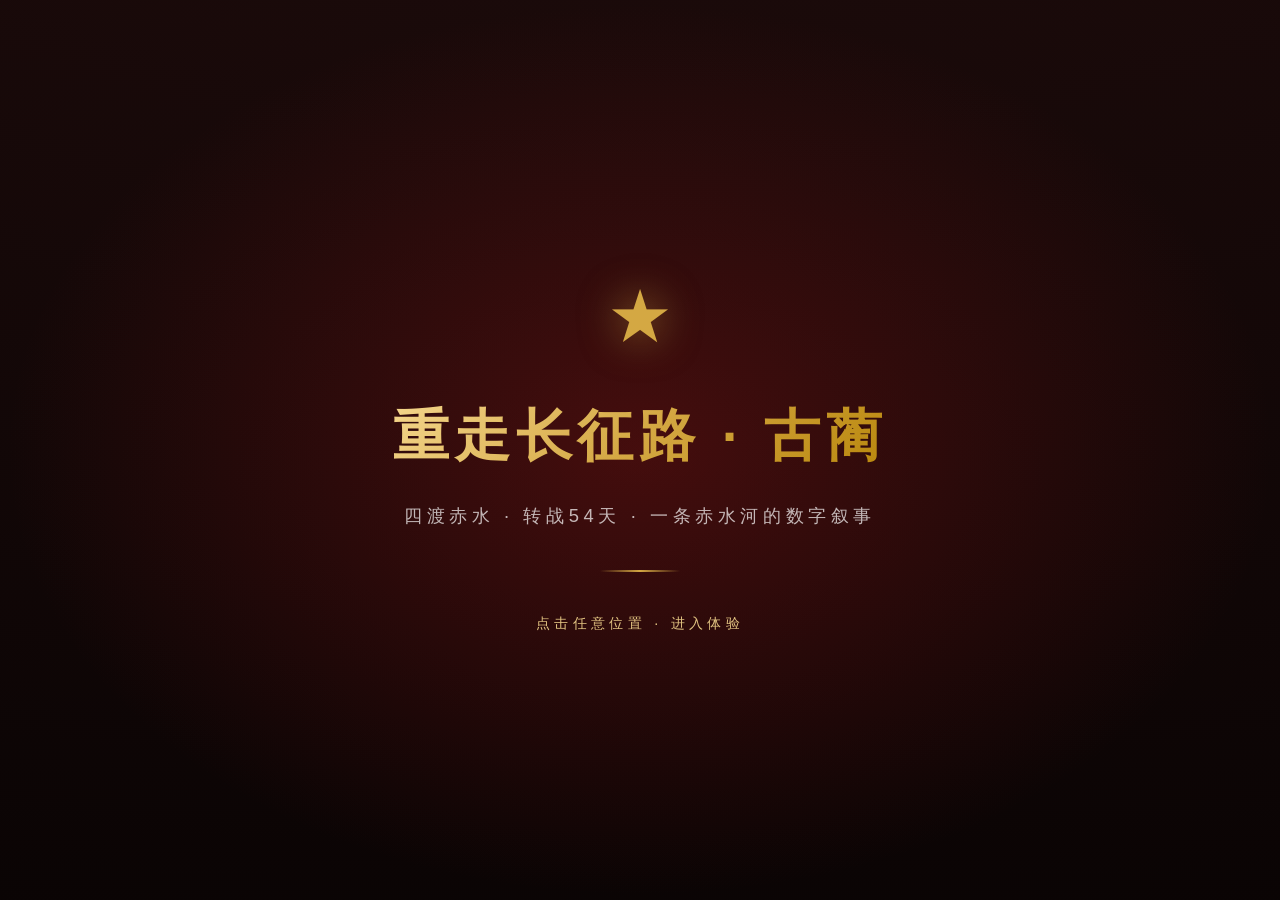
<file: index.html>
<!DOCTYPE html>



<html lang="zh-CN">



<head>



  <meta charset="UTF-8">



  <meta name="viewport" content="width=device-width, initial-scale=1.0">



  <title>重走长征路 · 古蔺 | 数字乡村服务设计</title>
  <meta name="description" content="重走长征路，云游红色古蔺：3D数字展厅、太平古镇、黄荆老林、郎酒美食与苗族非遗，一网打尽。">
  <meta name="keywords" content="古蔺,红色文化,长征,太平古镇,黄荆老林,郎酒,苗族非遗,3D展厅">
  <meta name="theme-color" content="#8a1a1a">
  <!-- 百度站长平台所有权验证（验证通过后请勿删除） -->
  <meta name="baidu-site-verification" content="codeva-4xZjXnngwW" />
  <!-- 微信/QQ 分享卡片 (Open Graph)：必须用绝对URL，图片用JPG（微信不识别webp） -->
  <meta property="og:type" content="website">
  <meta property="og:site_name" content="重走长征路 · 古蔺">
  <meta property="og:title" content="重走长征路 · 古蔺 | 3D数字展厅">
  <meta property="og:description" content="太平渡口、四渡赤水、黄荆老林、郎酒飘香——走进古蔺的红色记忆与山水人文。">
  <meta property="og:image" content="https://lzgl-38yl31m.maozi.io/images/og-cover.jpg">
  <meta property="og:url" content="https://lzgl-38yl31m.maozi.io/">
  <link rel="stylesheet" href="./css/style.css?v=25">
  <link rel="stylesheet" href="https://registry.npmmirror.com/@waline/client/v3/files/dist/waline.css" />
  <!-- 站点图标 + PWA -->
  <link rel="preconnect" href="https://registry.npmmirror.com" crossorigin>
  <link rel="preconnect" href="https://cdnjs.cloudflare.com" crossorigin>
  <link rel="icon" type="image/png" href="/images/favicon-32.png">
  <link rel="manifest" href="/manifest.json">
</head>







<!-- ========== 主页背景音乐按钮 ========== -->



<button id="musicToggle" aria-label="背景音乐">



  <svg viewBox="0 0 24 24" fill="none" stroke="currentColor" stroke-width="2" stroke-linecap="round" stroke-linejoin="round">



    <path d="M9 18V5l12-2v13"/>



    <circle cx="6" cy="18" r="3"/>



    <circle cx="18" cy="16" r="3"/>



  </svg>



</button>







<style>



  #musicToggle {



    position: fixed;



    bottom: 30px;



    right: 30px;



    z-index: 9999;



    width: 48px;



    height: 48px;



    border-radius: 50%;



    border: 1px solid rgba(212, 168, 67, 0.5);



    background: rgba(10, 4, 4, 0.75);



    backdrop-filter: blur(10px);



    color: #f5d78e;



    cursor: pointer;



    display: flex;



    align-items: center;



    justify-content: center;



    transition: all 0.3s ease;



    outline: none;



  }



  #musicToggle svg { width: 20px; height: 20px; pointer-events: none; }



  #musicToggle:hover {



    background: rgba(160, 24, 24, 0.7);



    border-color: #f5d78e;



    transform: scale(1.08);



  }



  #musicToggle.playing svg { animation: musicSpin 4s linear infinite; }



  @keyframes musicSpin {



    from { transform: rotate(0deg); }



    to { transform: rotate(360deg); }



  }



  #musicToggle.muted {



    color: rgba(245, 215, 142, 0.35);



    border-color: rgba(212, 168, 67, 0.2);



  }



  #musicToggle.muted svg { animation: none; }







  /* 封面页隐藏按钮（避免和封面冲突） */



  body.locked #musicToggle {



    opacity: 0;



    pointer-events: none;



  }







  @media (max-width: 768px) {



    #musicToggle { bottom: 20px; right: 16px; width: 40px; height: 40px; }



    #musicToggle svg { width: 16px; height: 16px; }



  }



</style>







<script>



  (function () {



    const btn = document.getElementById('musicToggle');



    if (!btn) return;







    // 全局标志：用户是否手动暂停过音乐



    window._userMusicOverride = false;







    function getBgm() {



      return document.getElementById('bgMusic');



    }







    function updateState() {



      const bgm = getBgm();



      if (!bgm) return;



      if (bgm.paused) {



        btn.classList.remove('playing');



        btn.classList.add('muted');



      } else {



        btn.classList.add('playing');



        btn.classList.remove('muted');



      }



    }







    // 监听任何 audio 的 play/pause（capture 阶段）



    document.addEventListener('play', updateState, true);



    document.addEventListener('pause', updateState, true);







    // 拦截"自动播放"——如果用户手动暂停过，就再暂停



    document.addEventListener('play', function (e) {



      const bgm = getBgm();



      if (window._userMusicOverride && e.target === bgm) {



        e.target.pause();



      }



    }, true);







    // 按钮点击（capture 阶段，最高优先级）



    btn.addEventListener('click', function (e) {



      e.preventDefault();



      e.stopImmediatePropagation();







      const bgm = getBgm();



      if (!bgm) return;







      if (bgm.paused) {



        // 恢复播放



        window._userMusicOverride = false;



        bgm.volume = 0.3;



        const p = bgm.play();



        if (p && p.catch) p.catch(() => {});



      } else {



        // 暂停



        window._userMusicOverride = true;



        bgm.pause();



      }







      setTimeout(updateState, 100);



    }, true);







    updateState();



  })();



</script>







<script>



  // 离开主页前保存音乐状态



  (function () {



    window.addEventListener('beforeunload', function () {



      const bgm = document.getElementById('bgMusic');



      if (bgm) {



        sessionStorage.setItem('bgm_time', bgm.currentTime);



        sessionStorage.setItem('bgm_playing', !bgm.paused);



      }



    });







    // 切到后台时也保存（手机端）



    document.addEventListener('visibilitychange', function () {



      if (document.hidden) {



        const bgm = document.getElementById('bgMusic');



        if (bgm) {



          sessionStorage.setItem('bgm_time', bgm.currentTime);



          sessionStorage.setItem('bgm_playing', !bgm.paused);



        }



      }



    });



  })();



</script>











<body class="locked">
  <div class="sky-tint" id="skyTint" aria-hidden="true"></div>







  <!-- ============================================================



       进入封面



  ============================================================ -->



  <div class="entry-gate" id="entryGate">



    <div class="entry-bg"></div>



    <div class="entry-overlay"></div>



    <div class="entry-content">



      <div class="entry-star">★</div>



      <h1 class="entry-title">重走长征路 · 古蔺</h1>



      <p class="entry-subtitle">四渡赤水 · 转战54天 · 一条赤水河的数字叙事</p>



      <div class="entry-divider"></div>



      <p class="entry-hint">点击任意位置 · 进入体验</p>



    </div>



  </div>







  <!-- 加载动画（点击封面后显示） -->



  <div class="loader" id="loader">



    <div class="loader-inner">



      <div class="loader-star">★</div>



      <div class="loader-text">重走长征路 · 古蔺</div>



      <div class="loader-bar"><div class="loader-bar-fill"></div></div>



      <div class="loader-hint">正在加载古蔺的红色记忆…</div>



    </div>



  </div>







  <!-- 粒子背景 -->



  <div class="particles" id="particles"></div>







  <!-- 背景音乐 -->



  <audio id="bgMusic" loop preload="auto">



    <source src="audio/bgm.mp3" type="audio/mpeg">



  </audio>







  <!-- ============================================================



       序章



  ============================================================ -->



  <section class="hero" id="hero">



    <div class="hero-bg"></div>



    <div class="hero-overlay"></div>
    <canvas id="heroCanvas" class="hero-canvas" aria-hidden="true"></canvas>



    <div class="scroll-unroll"></div>



    <div class="hero-content">



      <div class="hero-eyebrow">1935 · 中央红军长征入川第一县</div>



      <h1 class="hero-title">重走长征路 · 古蔺</h1>



      <p class="hero-subtitle">四渡赤水 · 转战54天 · 一条赤水河的数字叙事</p>



      <div class="hero-divider"></div>



      <p class="hero-desc">中央红军长征途中三进古蔺</p>



    <p class="hero-desc">在太平渡、二郎滩两度往返</p>



    <p class="hero-desc">以灵活机动的战略战术</p>



    <p class="hero-desc">写下了中国革命史上最精彩的一页</p>



    </div>



    <div class="scroll-hint" id="scrollHint" aria-label="向下滚动查看">



      <span>向下滚动 · 顺河而下</span>



      <div class="arrow"></div>



    </div>



  </section>







<!-- 每日长征语录 / 历史上的今天 -->
  <div class="daily-quote reveal" id="dailyQuote">
    <div class="dq-badge" id="dqBadge">每日长征语录</div>
    <div class="dq-text" id="dqText"></div>
    <div class="dq-foot">
      <div class="dq-source" id="dqSource"></div>
      <button class="dq-refresh" id="dqRefresh" aria-label="换一句">换一句</button>
    </div>
  </div>

<!-- 第一篇章 · 红色长征 -->
<section class="chapter chapter-red" id="chapter-red">



  <div class="chapter-marker">



    <div class="chapter-num">壹</div>



    <div class="chapter-title">上游 · 记忆</div>



  </div>







  <div class="section-inner">



    <span class="section-label reveal">1935 · 赤水河畔的54个日夜</span>



    <h2 class="section-title reveal">



      四渡赤水出奇兵<br>



      <span class="highlight">古蔺，长征史上最精彩的一页</span>



    </h2>



    <p class="section-intro reveal">



      1935年1月至3月，中央红军在古蔺境内三进三出，转战54天，足迹遍及23个乡镇。



      四渡赤水战役被誉为毛泽东军事指挥艺术的“得意之笔”。



    </p>



    



        <!-- 四渡赤水 · 动态作战地图 -->



    <div class="battle-map reveal">



      <div class="battle-map-frame">



        <video src="images/gif/ezgif-6c070964b1958677.mp4" autoplay muted loop playsinline></video>



      </div>



      <div class="battle-map-caption">



        <span class="battle-map-icon">🗺️</span>



        四渡赤水 · 中央红军转战路线动态演示



      </div>



    </div>







    <!-- 三场关键战役 -->



    <h3 class="subsection-title reveal">⚔️ 三场关键战役</h3>



    <div class="battle-grid">



      <div class="battle-card reveal reveal-delay-1">



        <div class="battle-num">01</div>



        <div class="battle-title">二郎滩背水战</div>



        <div class="battle-date">1935年2月</div>



        <p class="battle-desc">



          红军以不足一个团的兵力，背水一战击溃敌军两个团，创造了长征以来以少胜多的经典战例。



        </p>



        <div class="battle-stats">



          <div class="battle-stat">



            <span class="battle-stat-value">1:2</span>



            <span class="battle-stat-label">兵力对比</span>



          </div>



          <div class="battle-stat">



            <span class="battle-stat-value">2</span>



            <span class="battle-stat-label">击溃敌军</span>



          </div>



        </div>



      </div>







      <div class="battle-card reveal reveal-delay-2">



        <div class="battle-num">02</div>



        <div class="battle-title">太平渡架浮桥</div>



        <div class="battle-date">1935年2月</div>



        <p class="battle-desc">



          红军在太平渡架设浮桥3座，渡河兵力1.2万人，完成二渡赤水，挥师东进重入贵州。



        </p>



        <div class="battle-stats">



          <div class="battle-stat">



            <span class="battle-stat-value">1.2万</span>



            <span class="battle-stat-label">渡河兵力</span>



          </div>



          <div class="battle-stat">



            <span class="battle-stat-value">3座</span>



            <span class="battle-stat-label">浮桥</span>



          </div>



        </div>



      </div>







      <div class="battle-card reveal reveal-delay-3">



        <div class="battle-num">03</div>



        <div class="battle-title">双沙总司令部</div>



        <div class="battle-date">1935年2月</div>



        <p class="battle-desc">



          红军在双沙镇设立总司令部，驻扎7天，指挥了著名的四渡赤水战役，留下大量标语和文献。



        </p>



        <div class="battle-stats">



          <div class="battle-stat">



            <span class="battle-stat-value">7天</span>



            <span class="battle-stat-label">驻扎时间</span>



          </div>



          <div class="battle-stat">



            <span class="battle-stat-value">四渡</span>



            <span class="battle-stat-label">指挥战役</span>



          </div>



        </div>



      </div>



    </div>







    <!-- 长征时间线（交互式：拖动浏览 · 点击查看详情） -->
    <h3 class="subsection-title reveal">🕰️ 转战古蔺 54 天 · 长征时间线</h3>
    <p class="cm-hint reveal">⟵ 拖动时间轴 · 点击节点查看详情 ⟶</p>
    <div class="cm-timeline reveal" id="cmTimeline">
      <div class="cm-river"></div>
      <div class="cm-progress" id="cmProgress"></div>
      <div class="cm-track">

        <div class="cm-node" data-full="遵义会议后，中央红军定下北渡长江、与红四方面军会合的计划。1935年1月19日，红军兵分三路从遵义、桐梓、松坎地区出发，向土城、赤水方向挺进。当时谁也没有想到，接下来的两个多月里，赤水河将被四次横渡，写就中国革命战争史上的传奇。">
          <div class="cm-node-dot"></div>
          <div class="cm-node-date">1935.01.19</div>
          <div class="cm-node-card">
            <div class="cm-node-title">挥师北进</div>
            <div class="cm-node-teaser">红军撤离遵义，兵分三路向土城、赤水方向挺进</div>
          </div>
        </div>

        <div class="cm-node" data-full="1月28日土城战斗打响，因敌情变化，红军果断撤出战斗。1月29日凌晨，从土城、元厚场等渡口西渡赤水河，进入川南古蔺、叙永地区。这是一渡赤水——红军第一次踏上古蔺的土地，从此与这片红色热土结下不解之缘。">
          <div class="cm-node-dot"></div>
          <div class="cm-node-date">1935.01.29</div>
          <div class="cm-node-card">
            <div class="cm-node-title">一渡赤水 · 西进川南</div>
            <div class="cm-node-teaser">从土城、元厚场西渡赤水河，进入古蔺、叙永地区</div>
          </div>
        </div>

        <div class="cm-node" data-full="红军渡过赤水河后，经岩桑沟兴桥进入四川古蔺境内，打响了入川第一枪。这座不起眼的小桥，因此被称为「中央红军长征入川第一桥」。今天它仍静卧在古蔺的山水间，成为红色研学路上的重要一站。">
          <div class="cm-node-dot"></div>
          <div class="cm-node-date">1935.01 末</div>
          <div class="cm-node-card">
            <div class="cm-node-title">入川第一桥</div>
            <div class="cm-node-teaser">经岩桑沟兴桥进入古蔺，打响入川第一枪</div>
          </div>
        </div>

        <div class="cm-node" data-full="扎西会议后，红军突然回师东进。2月18日至21日，从古蔺的太平渡、九溪口、二郎滩等渡口架设浮桥，第二次渡过赤水河，重入贵州。太平渡的乡亲们拆下自家门板、献出船只帮助红军架桥——「门板浮桥」的故事就发生在这里。">
          <div class="cm-node-dot"></div>
          <div class="cm-node-date">1935.02.18</div>
          <div class="cm-node-card">
            <div class="cm-node-title">二渡赤水 · 门板浮桥</div>
            <div class="cm-node-teaser">太平渡、二郎滩架设浮桥，挥师东渡重入贵州</div>
          </div>
        </div>

        <div class="cm-node" data-full="二渡赤水的先头战斗中，红军以不足一个团的兵力在二郎滩背水一战，击溃敌军两个团，创造了长征以来以少胜多的经典战例。随后红军打开盐仓，把食盐分给穷苦百姓，赢得了群众的衷心拥护。当地至今流传着「红军盐」的佳话。">
          <div class="cm-node-dot"></div>
          <div class="cm-node-date">1935.02</div>
          <div class="cm-node-card">
            <div class="cm-node-title">二郎滩背水战 · 开仓分盐</div>
            <div class="cm-node-teaser">背水一战以少胜多，盐分百姓「红军盐」传佳话</div>
          </div>
        </div>

        <div class="cm-node" data-full="回师途中，红军总司令部在古蔺双沙镇驻扎7天，指挥部署回师黔北的作战行动，留下大量标语和文献。今天双沙镇仍保存着总司令部旧址，墙头的红军标语历经风雨，字迹依稀可辨。">
          <div class="cm-node-dot"></div>
          <div class="cm-node-date">1935.02</div>
          <div class="cm-node-card">
            <div class="cm-node-title">双沙总司令部</div>
            <div class="cm-node-teaser">总司令部驻扎双沙镇7天，留下大量标语文献</div>
          </div>
        </div>

        <div class="cm-node" data-full="二渡赤水后，红军连克桐梓、娄山关，于2月28日再次攻占遵义城，取得长征以来最大的一次胜利。娄山关上，毛泽东写下「雄关漫道真如铁，而今迈步从头越」的千古名句。">
          <div class="cm-node-dot"></div>
          <div class="cm-node-date">1935.02.28</div>
          <div class="cm-node-card">
            <div class="cm-node-title">娄山关大捷 · 重占遵义</div>
            <div class="cm-node-teaser">长征以来最大胜利，「而今迈步从头越」</div>
          </div>
        </div>

        <div class="cm-node" data-full="为调动敌军，红军于3月16日至17日从茅台镇第三次渡过赤水河，再次进入古蔺境内，佯装北渡长江。敌军主力被纷纷调往川南，包围圈越收越紧——却不知这正是调虎离山之计。">
          <div class="cm-node-dot"></div>
          <div class="cm-node-date">1935.03.16</div>
          <div class="cm-node-card">
            <div class="cm-node-title">三渡赤水 · 佯动诱敌</div>
            <div class="cm-node-teaser">从茅台镇再次西渡，三进古蔺，佯装北渡长江</div>
          </div>
        </div>

        <div class="cm-node" data-full="3月21日至22日，红军从太平渡、九溪口、二郎滩第四次渡过赤水河，随后南渡乌江、威逼贵阳，彻底跳出了数十万敌军的围追堵截。四渡赤水被誉为毛泽东军事指挥艺术的「得意之笔」，古蔺的山水见证了这一传奇。转战54天，红色基因从此深植这片土地。">
          <div class="cm-node-dot"></div>
          <div class="cm-node-date">1935.03.21</div>
          <div class="cm-node-card">
            <div class="cm-node-title">四渡赤水 · 跳出重围</div>
            <div class="cm-node-teaser">太平渡再渡，南渡乌江，军事史上的传奇</div>
          </div>
        </div>

      </div>
    </div>

    <!-- 时间线节点详情弹窗 -->
    <div class="cm-modal" id="cmModal" role="dialog" aria-modal="true">
      <div class="cm-modal-box">
        <button class="cm-modal-close" id="cmModalClose" aria-label="关闭">×</button>
        <div class="cm-modal-date" id="cmModalDate"></div>
        <div class="cm-modal-title" id="cmModalTitle"></div>
        <div class="cm-modal-text" id="cmModalText"></div>
      </div>
    </div>

    <!-- 长征知识闯关 · 入口卡片 -->
    <div class="quiz-entry reveal">
      <div class="quiz-entry-deco">★</div>
      <div class="quiz-entry-title">检验学习成果</div>
      <div class="quiz-entry-sub">长征知识闯关 · 6道史实题 · 答对赢积分</div>
      <div class="quiz-entry-best" id="quizBest">最佳成绩：尚未挑战</div>
      <button class="quiz-entry-btn" id="quizStart">开始闯关</button>
    </div>

    <!-- 长征知识闯关 · 答题弹窗 -->
    <div class="cm-modal" id="quizModal" role="dialog" aria-modal="true">
      <div class="cm-modal-box quiz-box">
        <button class="cm-modal-close" id="quizClose" aria-label="关闭">×</button>

        <!-- 答题视图 -->
        <div id="quizPlay">
          <div class="quiz-head">
            <div class="quiz-progress" id="quizProgress">第 1 / 6 题</div>
            <div class="quiz-score-live" id="quizScoreLive">本轮答对 0 题</div>
          </div>
          <div class="quiz-question" id="quizQuestion"></div>
          <div class="quiz-options" id="quizOptions"></div>
          <div class="quiz-feedback" id="quizFeedback"></div>
        </div>

        <!-- 结果视图 -->
        <div id="quizResult" style="display:none;">
          <div class="quiz-result-star">★</div>
          <div class="quiz-result-score" id="quizResultScore"></div>
          <div class="quiz-result-title" id="quizResultTitle"></div>
          <div class="quiz-result-text" id="quizResultText"></div>
          <div class="quiz-result-actions">
            <button class="quiz-entry-btn" id="quizRetry">重新挑战</button>
            <button class="quiz-done-btn" id="quizDone">完成</button>
          </div>
        </div>
      </div>
    </div>

    <!-- 船工故事 -->
    <!-- ========== 赤水河 · 四渡路线 ========== -->
    <section class="river-map reveal" id="riverMap">
      <div class="rm-head">
        <span class="rm-label">中央红军四渡赤水 · 古蔺转战路线图</span>
        <span class="rm-hint">1935 年 1 月 — 3 月 · 点击渡次查看行军路线</span>
      </div>
      <div class="rm-body">
        <div class="rm-map">
          <svg viewBox="0 0 900 620" preserveAspectRatio="xMidYMid meet" aria-label="四渡赤水路线图">
            <defs>
              <linearGradient id="rmPaper" x1="0" y1="0" x2="0" y2="1">
                <stop offset="0%" stop-color="#f0e5cf"/>
                <stop offset="100%" stop-color="#e0d0b1"/>
              </linearGradient>
              <filter id="rmGrain">
                <feTurbulence type="fractalNoise" baseFrequency="0.8" numOctaves="3" stitchTiles="stitch"/>
                <feColorMatrix type="saturate" values="0"/>
              </filter>
              <filter id="rmGlow" x="-40%" y="-40%" width="180%" height="180%">
                <feGaussianBlur stdDeviation="4.5" result="b"/>
                <feMerge><feMergeNode in="b"/><feMergeNode in="SourceGraphic"/></feMerge>
              </filter>
              <marker id="rmArrow" viewBox="0 0 10 10" refX="8" refY="5"
                      markerWidth="5.5" markerHeight="5.5" orient="auto-start-reverse">
                <path d="M0,0 L10,5 L0,10 Z" fill="#c8342a"/>
              </marker>
            </defs>

            <rect width="900" height="620" fill="url(#rmPaper)"/>
            <rect width="900" height="620" filter="url(#rmGrain)" opacity="0.16"/>

            <g class="rm-terrain">
              <path d="M110,80 C240,30 430,48 525,105 C615,160 598,232 512,272 C420,315 292,300 210,255 C128,210 30,150 110,80 Z" opacity="0.42"/>
              <path d="M392,296 C486,268 602,298 684,350 C766,402 742,472 648,502 C556,532 448,506 388,456 C328,406 300,336 392,296 Z" opacity="0.38"/>
              <path d="M56,382 C118,352 198,372 228,422 C258,472 206,522 136,522 C66,522 16,442 56,382 Z" opacity="0.34"/>
              <path d="M716,120 C790,100 862,128 872,182 C882,236 812,262 754,240 C696,218 662,146 716,120 Z" opacity="0.3"/>
            </g>

            <g class="rm-contour">
              <path d="M150,118 C248,78 398,94 478,140 C538,176 518,230 448,254 C368,282 258,268 194,228 C140,194 106,154 150,118 Z"/>
              <path d="M178,132 C262,98 390,112 458,150 C510,180 494,222 436,242 C366,266 272,254 216,220 C172,192 144,158 178,132 Z"/>
              <path d="M430,320 C510,298 600,324 668,366 C736,408 714,462 638,486 C562,510 474,490 424,448 C378,410 356,342 430,320 Z"/>
              <path d="M80,400 C130,378 190,394 214,434 C238,474 196,512 140,512 C84,512 44,446 80,400 Z"/>
            </g>

            <path class="rm-river" d="M28,512 C150,500 216,458 298,426 C388,390 428,344 508,314 C588,284 648,254 728,234 C788,219 828,211 876,203"/>
            <path class="rm-river-core" d="M28,512 C150,500 216,458 298,426 C388,390 428,344 508,314 C588,284 648,254 728,234 C788,219 828,211 876,203"/>
            <text class="rm-water" x="600" y="318" transform="rotate(-19 600 318)">赤　水　河</text>

            <g class="rm-routes">
              <path class="rm-route" data-k="1" marker-end="url(#rmArrow)"
                    d="M66,556 C120,532 168,506 222,482 C278,457 322,440 366,424"/>
              <path class="rm-route" data-k="2" marker-end="url(#rmArrow)"
                    d="M404,334 C470,314 540,298 612,290 C684,282 756,277 828,272"/>
              <path class="rm-route" data-k="3" marker-end="url(#rmArrow)"
                    d="M806,246 C742,236 682,232 620,234 C556,236 496,244 452,258"/>
              <path class="rm-route" data-k="4" marker-end="url(#rmArrow)"
                    d="M524,394 C560,352 600,314 648,284 C686,260 726,242 768,230"/>
            </g>

            <g class="rm-badges">
              <g class="rm-badge" data-k="1"><circle cx="150" cy="512" r="19"/><text x="150" y="513">1</text></g>
              <g class="rm-badge" data-k="2"><circle cx="612" cy="290" r="19"/><text x="612" y="291">2</text></g>
              <g class="rm-badge" data-k="3"><circle cx="806" cy="246" r="19"/><text x="806" y="247">3</text></g>
              <g class="rm-badge" data-k="4"><circle cx="524" cy="394" r="19"/><text x="524" y="395">4</text></g>
            </g>

            <g class="rm-places">
              <circle class="rm-dot rm-ford" cx="404" cy="334" r="4.5"/>
              <text x="414" y="326">太平渡</text>
              <circle class="rm-dot rm-ford" cx="298" cy="426" r="4.5"/>
              <text x="214" y="412">九溪口</text>
              <circle class="rm-dot rm-ford" cx="524" cy="394" r="4.5"/>
              <text x="544" y="434">二郎滩</text>
              <circle class="rm-dot rm-ford" cx="728" cy="234" r="4.5"/>
              <text x="700" y="222">茅台</text>
              <circle class="rm-dot" cx="330" cy="306" r="3.2"/>
              <text x="288" y="298">古蔺</text>
              <circle class="rm-dot" cx="352" cy="368" r="3.2"/>
              <text x="312" y="374">双沙总部</text>
              <circle class="rm-dot" cx="186" cy="470" r="3.2"/>
              <text x="104" y="464">白沙场</text>
              <circle class="rm-dot" cx="300" cy="508" r="3.2"/>
              <text x="256" y="530">观文千鸟湖</text>
              <circle class="rm-dot" cx="452" cy="556" r="3.2"/>
              <text x="430" y="578">石厢子</text>
              <circle class="rm-dot" cx="700" cy="150" r="3.2"/>
              <text x="668" y="140">水口</text>
            </g>

            <g class="rm-compass" transform="translate(806,104)">
              <circle r="40" fill="none" stroke="#8a6a4a" stroke-width="1.2" opacity="0.75"/>
              <circle r="29" fill="none" stroke="#8a6a4a" stroke-width="0.7" opacity="0.5"/>
              <path d="M0,-34 L7,0 L0,34 L-7,0 Z" fill="#c8342a" opacity="0.9"/>
              <path d="M0,34 L7,0 L0,-34 L-7,0 Z" fill="#f0e5cf" opacity="0.55"/>
              <text x="0" y="-46" text-anchor="middle" class="rm-compass-txt">N</text>
              <text x="0" y="56" text-anchor="middle" class="rm-compass-txt">S</text>
              <text x="-50" y="5" text-anchor="middle" class="rm-compass-txt">W</text>
              <text x="50" y="5" text-anchor="middle" class="rm-compass-txt">E</text>
            </g>

            <g class="rm-scale" transform="translate(60,586)">
              <rect x="0" y="0" width="42" height="6" fill="#6b4f3a"/>
              <rect x="42" y="0" width="42" height="6" fill="#f0e5cf" stroke="#6b4f3a" stroke-width="0.8"/>
              <rect x="84" y="0" width="42" height="6" fill="#6b4f3a"/>
              <text x="0" y="-6" class="rm-small">0</text>
              <text x="42" y="-6" text-anchor="middle" class="rm-small">5</text>
              <text x="126" y="-6" text-anchor="end" class="rm-small">10 km</text>
            </g>

            <g class="rm-legend" transform="translate(628,470)">
              <rect width="236" height="118" rx="6" fill="#f7f0e0" fill-opacity="0.82" stroke="#b9a179" stroke-width="1"/>
              <text x="12" y="20" class="rm-legend-title">图例 LEGEND</text>
              <line x1="12" y1="36" x2="48" y2="36" stroke="#c8342a" stroke-width="2.4" stroke-dasharray="7 5" marker-end="url(#rmArrow)"/>
              <text x="58" y="40" class="rm-small">红军行军路线</text>
              <circle cx="18" cy="58" r="4" fill="#c8342a"/>
              <text x="58" y="62" class="rm-small">主要渡口 / 地点</text>
              <line x1="12" y1="78" x2="48" y2="78" stroke="#7fb3d5" stroke-width="6" stroke-linecap="round"/>
              <text x="58" y="82" class="rm-small">赤水河及支流</text>
              <circle cx="18" cy="100" r="2.6" fill="#8a6a4a"/>
              <text x="58" y="104" class="rm-small">村寨</text>
            </g>
          </svg>
        </div>

        <div class="rm-side">
          <div class="rm-tabs" role="tablist">
            <button class="rm-tab is-active" data-k="1">一渡</button>
            <button class="rm-tab" data-k="2">二渡</button>
            <button class="rm-tab" data-k="3">三渡</button>
            <button class="rm-tab" data-k="4">四渡</button>
          </div>
          <div class="rm-info">
            <div class="rm-date" id="rmDate">1935 年 1 月</div>
            <div class="rm-title" id="rmTitle">一渡赤水</div>
            <p class="rm-text" id="rmText">土城战斗后，中央红军由元厚、土城西渡赤水，进入川南古蔺，跳出敌人预设的包围圈。</p>
            <div class="rm-place" id="rmPlace">渡口：土城 · 元厚</div>
          </div>
          <div class="rm-dots" id="rmDots"><i class="is-on"></i><i></i><i></i><i></i></div>
        </div>
      </div>
    </section>

    <h3 class="subsection-title reveal">📖 一个船工的记忆</h3>
    <div class="story-card reveal">
      <div class="story-quote-mark">"</div>
      <div class="story-content">
        <p class="story-text">
          红军来的时候，我才十七岁。他们借我家门板架浮桥，临走时还留了张字条，说‘日后一定归还’。
          后来红军真的回来了，门板上刻满了印记。父亲说，这是红军讲信用的证据。
        </p>
        <div class="story-author">
          <div class="story-avatar">👤</div>
          <div class="story-author-info">
            <div class="story-name">王二娃</div>
            <div class="story-role">太平渡船工 · 口述史料</div>
          </div>
        </div>
      </div>
    </div>

    <!-- 夜行古蔺 · 渡口潜行 -->
    <section class="ferry-game reveal" id="ferryGame">
      <div class="fg-head">
        <div class="fg-kicker">互动 · 四渡赤水</div>
        <h3 class="fg-title">夜行古蔺 · 渡口</h3>
        <p class="fg-sub">你是一名红军通信员。夜色里穿过古镇，躲开巡逻的手电光，把口令送到渡口。</p>
      </div>
      <div class="fg-hud">
        <div class="fg-level" id="fgLevel">一渡 · 土城渡口</div>
        <div class="fg-hud-right">
          <span class="fg-wtag" id="fgWeaponTag">近战</span>
          <button type="button" class="fg-fs" id="fgFull">全屏</button>
          <div class="fg-stars" id="fgStars">★ 0</div>
        </div>
      </div>
      <div class="fg-stage" id="fgStage">
        <canvas id="fgCanvas" aria-label="俯视角潜行小游戏"></canvas>
        <div class="fg-touch" id="fgTouch">
          <div class="fg-tilt" id="fgTilt">倾斜移动</div>
          <div class="fg-actions">
            <button type="button" class="fg-weapon" id="fgWeapon">近战</button>
            <button type="button" class="fg-atk" id="fgAtk" aria-label="攻击">攻击</button>
          </div>
        </div>
        <div class="fg-rotate" id="fgRotate" hidden>
          <div class="fg-rotate-icon" aria-hidden="true"></div>
          <p>请把手机横过来</p>
          <span>横屏后倾斜机身移动，右下按钮攻击</span>
        </div>
        <div class="fg-overlay is-show" id="fgOverlay">
          <div class="fg-overlay-card" id="fgCard">
            <div class="fg-overlay-title">夜行古蔺</div>
            <p class="fg-overlay-text">电脑：WASD 移动，空格攻击，1 / 2 切换近战与远程。<br>手机：点出发会自动横屏，倾斜机身移动，右下按钮攻击。<br>躲进芦苇丛，手电就照不到你。摸到右侧渡口即可过关。</p>
            <button type="button" class="fg-next" id="fgStart">出发</button>
          </div>
        </div>
      </div>
      <div class="fg-meter"><i id="fgBar"></i><span id="fgMeterText">暴露 0%</span></div>
      <div class="fg-tip">WASD / 方向键移动 · 空格攻击 · 1 / 2 切换近战 / 远程 · 手机横屏倾斜机身移动</div>
    </section>





    <!-- 七律诗 -->



    <div class="poem-block reveal">



      <div class="poem-deco-top">❖</div>



      <div class="poem-title">七律 · 长征</div>



      <div class="poem-text">



        红军不怕远征难，万水千山只等闲。<br>



        五岭逶迤腾细浪，乌蒙磅礴走泥丸。<br>



        金沙水拍云崖暖，大渡桥横铁索寒。<br>



        更喜岷山千里雪，三军过后尽开颜。



      </div>



      <div class="poem-source">—— 毛泽东 · 1935年10月</div>



      <div class="poem-deco-bottom">❖</div>



    </div>







    <!-- 数据可视化（保持不变） -->



    <div class="data-section reveal">



      <h3 class="subsection-title">📊 数据看今朝</h3>



      <div class="stat-highlights">



        <div class="stat-highlight"><div class="stat-number" data-target="54">0</div><div class="stat-label">红军转战古蔺天数</div></div>



        <div class="stat-highlight"><div class="stat-number" data-target="23">0</div><div class="stat-label">足迹遍及乡镇数</div></div>



        <div class="stat-highlight"><div class="stat-number" data-target="4">0</div><div class="stat-label">四渡赤水次数</div></div>



        <div class="stat-highlight"><div class="stat-number" data-target="30" data-suffix="万+">0</div><div class="stat-label">菜花季累计游客</div></div>



      </div>







      <div class="data-grid">



        <div class="data-card">



          <div class="data-title">白沙场镇菜花季游客量（万人次）</div>



          <div class="data-chart">



            <div class="bar-group">



              <div class="bar" data-value="12" data-label="2022年"><span>2022</span></div>



              <div class="bar" data-value="21" data-label="2023年"><span>2023</span></div>



              <div class="bar" data-value="28" data-label="2024年"><span>2024</span></div>



              <div class="bar highlight" data-value="35" data-label="2025年"><span>2025</span></div>



            </div>



          </div>



          <div class="data-value">↑ 持续增长</div>



          <div class="data-desc">连续 16 届菜花节 · 累计超 30 万人次</div>



        </div>







        <div class="data-card">



          <div class="data-title">农产品地理标志</div>



          <div class="data-chart">



            <div class="pie-chart">



              <svg viewBox="0 0 100 100">



                <circle cx="50" cy="50" r="40" fill="none" stroke="rgba(212,168,67,0.15)" stroke-width="12"/>



                <circle class="pie-segment" cx="50" cy="50" r="40" fill="none" stroke="#a01818" stroke-width="12" stroke-dasharray="0 251" stroke-dashoffset="0" transform="rotate(-90 50 50)" data-dash="100" data-offset="0" data-label="麻辣鸡" data-value="国家地理标志"/>



                <circle class="pie-segment" cx="50" cy="50" r="40" fill="none" stroke="#d4a843" stroke-width="12" stroke-dasharray="0 251" stroke-dashoffset="0" transform="rotate(-90 50 50)" data-dash="62" data-offset="-100" data-label="赶黄草" data-value="国家地理标志"/>



                <circle class="pie-segment" cx="50" cy="50" r="40" fill="none" stroke="#8cbc6c" stroke-width="12" stroke-dasharray="0 251" stroke-dashoffset="0" transform="rotate(-90 50 50)" data-dash="50" data-offset="-162" data-label="丫杈猪 · 古蔺面" data-value="国家地理标志"/>



              </svg>



            </div>



          </div>



          <div class="data-value">4 项</div>



          <div class="data-desc">麻辣鸡 · 赶黄草 · 丫杈猪 · 古蔺面</div>



        </div>







        <div class="data-card">



          <div class="data-title">2025 农产品产值（亿元）</div>



          <div class="data-chart-horizontal">



            <div class="h-bar-row" data-label="古蔺甜橙" data-value="8.2 亿元">



              <div class="h-bar-label">甜橙</div>



              <div class="h-bar-track"><div class="h-bar-fill" data-value="8.2" data-max="10"></div></div>



              <div class="h-bar-value">8.2</div>



            </div>



            <div class="h-bar-row" data-label="古蔺麻辣鸡" data-value="5.6 亿元">



              <div class="h-bar-label">麻辣鸡</div>



              <div class="h-bar-track"><div class="h-bar-fill" data-value="5.6" data-max="10"></div></div>



              <div class="h-bar-value">5.6</div>



            </div>



            <div class="h-bar-row" data-label="古蔺赶黄草" data-value="3.4 亿元">



              <div class="h-bar-label">赶黄草</div>



              <div class="h-bar-track"><div class="h-bar-fill" data-value="3.4" data-max="10"></div></div>



              <div class="h-bar-value">3.4</div>



            </div>



            <div class="h-bar-row" data-label="古蔺面" data-value="2.8 亿元">



              <div class="h-bar-label">古蔺面</div>



              <div class="h-bar-track"><div class="h-bar-fill" data-value="2.8" data-max="10"></div></div>



              <div class="h-bar-value">2.8</div>



            </div>



          </div>



          <div class="data-value">20.0 亿</div>



          <div class="data-desc">古蔺特色农产品年总产值</div>



        </div>



      </div>







      <div class="chart-tooltip" id="chartTooltip">



        <div class="tooltip-label"></div>



        <div class="tooltip-value"></div>



      </div>



    </div>



    <section class="day-card-section reveal" id="dayCard">



      <h3 class="subsection-title">🎴 抽取你的长征日</h3>



      <div class="dc-stage">



        <div class="dc-card" id="dcCard">



          <div class="dc-top">

            <span class="dc-eyebrow">中央红军 · 古蔺转战</span>

            <span class="dc-stamp">1935</span>

          </div>



          <div class="dc-day"><span id="dcDay">—</span><small>DAY</small></div>



          <div class="dc-date" id="dcDate">点击右侧按钮，抽取属于你的一天</div>



          <div class="dc-phase" id="dcPhase"></div>



          <div class="dc-route" id="dcRoute"></div>



          <p class="dc-note" id="dcNote">54 天里，红军三进古蔺、四渡赤水。抽到哪一天，就去看看那一天的他们走到了哪里。</p>



          <div class="dc-foot">

            <span>重走长征路 · 古蔺</span>

            <span id="dcIssue">No. —</span>

          </div>



        </div>



        <div class="dc-side">



          <p class="dc-side-text">1935 年 1 月 29 日至 3 月 23 日，中央红军在古蔺转战 54 天。抽一张属于你的「行军日签」，把它保存成纪念卡。</p>



          <div class="dc-actions">

            <button type="button" class="dc-btn" id="dcDraw">抽取我的那一天</button>

            <button type="button" class="dc-btn ghost" id="dcSave" disabled>保存纪念卡</button>

          </div>



          <div class="dc-hint" id="dcHint">54 天 · 每天都有故事</div>



        </div>



      </div>



    </section>







  </div>



</section>







  <!-- ============================================================



       时空转场



  ============================================================ -->



  <section class="section-transition" id="transition">



    <div class="parallax-layer parallax-bg" data-speed="0.3"></div>



    <div class="parallax-layer parallax-mid" data-speed="0.6"></div>



    <div class="parallax-layer parallax-fg" data-speed="1.0"></div>



    <div class="transition-content">



      <div class="transition-eyebrow reveal">从 1935 到 2026</div>



      <h2 class="transition-quote reveal">硝烟散去，长征精神生生不息</h2>



      <p class="transition-sub reveal reveal-delay-1">



        八十九载光阴流转，赤水河依旧奔涌向前。<br>



        今天的古蔺，以另一种方式续写着红色的传奇。



      </p>



    </div>



  </section>







<!-- 第二篇章 · 今日古蔺 -->



<section class="chapter chapter-new" id="chapter-new">



  <div class="chapter-marker">



    <div class="chapter-num">贰</div>



    <div class="chapter-title">中游 · 烟火</div>



  </div>







  <div class="section-inner">



    <span class="section-label reveal">2026 · 红韵新貌</span>



    <h2 class="section-title reveal">



      从长征战场到<span class="highlight">文旅胜地与美食之乡</span>



    </h2>



    <p class="section-intro reveal">



      古蔺把红色基因融入了新时代的每一寸土地。



      今天，它是一座没有围墙的红色博物馆，也是一座让人流连忘返的美食之城。



    </p>







    <!-- ========== 文旅新貌 ========== -->



    <h3 class="subsection-title reveal">🏞️ 文旅新貌</h3>



    <div class="modern-grid">







      <div class="modern-card reveal reveal-delay-1" data-id="taiping">



        <div class="card-image"><img src="images/taiping-1.webp" alt="太平古镇" loading="lazy"><div class="card-image-overlay"></div></div>



        <div class="card-body">



          <h3 class="card-title">太平古镇</h3>



          <p class="card-desc">国家AAAA级旅游景区 · 没有围墙的红色博物馆</p>



          <div class="tag-list"><span class="tag">最热门</span><span class="tag">四渡赤水核心IP</span></div>



        </div>



      </div>







      <div class="modern-card reveal reveal-delay-2" data-id="lake">



        <div class="card-image"><img src="images/guanwen-lake.webp" alt="观文千鸟湖" loading="lazy"><div class="card-image-overlay"></div></div>



        <div class="card-body">



          <h3 class="card-title">观文千鸟湖</h3>



          <p class="card-desc">网红玻璃栈道 · 万只候鸟越冬地</p>



          <div class="tag-list"><span class="tag">网红新地标</span><span class="tag">生态旅游</span></div>



        </div>



      </div>







      <div class="modern-card reveal reveal-delay-3" data-id="daheidong">



        <div class="card-image"><img src="images/dahei-cave/dahei-cave1.webp" alt="大黑洞景区" loading="lazy"><div class="card-image-overlay"></div></div>



        <div class="card-body">



          <h3 class="card-title">大黑洞景区</h3>



          <p class="card-desc">国家AAAA级景区 · 苗寨民俗文化区</p>



          <div class="tag-list"><span class="tag">踩山节</span><span class="tag">溶洞奇观</span></div>



        </div>



      </div>







      <div class="modern-card reveal" data-id="huangjing">



        <div class="card-image"><img src="images/huangjing-forest/huangjing-forest1.webp" alt="黄荆老林" loading="lazy"><div class="card-image-overlay"></div></div>



        <div class="card-body">



          <h3 class="card-title">黄荆老林</h3>



          <p class="card-desc">国家AAAA级景区 · 北纬28度最后的处女地</p>



          <div class="tag-list"><span class="tag">原始林海</span><span class="tag">森林覆盖率98%</span></div>



        </div>



      </div>







      <div class="modern-card reveal reveal-delay-1" data-id="gulang">



        <div class="card-image"><img src="images/gulang-cave/gulang-cave1.webp" alt="古郎景区" loading="lazy"><div class="card-image-overlay"></div></div>



        <div class="card-body">



          <h3 class="card-title">古郎景区</h3>



          <p class="card-desc">国家AAAA级景区 · 川黔渝生态旅游金三角</p>



          <div class="tag-list"><span class="tag">白垩纪溶洞</span><span class="tag">峡谷探秘</span></div>



        </div>



      </div>







      <div class="modern-card reveal reveal-delay-2" data-id="honglonghu">



        <div class="card-image"><img src="images/honglong-lake/honglong-lake1.webp" alt="红龙湖森林公园" loading="lazy"><div class="card-image-overlay"></div></div>



        <div class="card-body">



          <h3 class="card-title">红龙湖森林公园</h3>



          <p class="card-desc">省级森林公园 · 丹霞地貌与湖光山色</p>



          <div class="tag-list"><span class="tag">省级公园</span><span class="tag">高山湖泊</span></div>



        </div>



      </div>







      <div class="modern-card reveal reveal-delay-3" data-id="shuangsha">



        <div class="card-image"><img src="images/flower-sea.webp" alt="双沙花海" loading="lazy"><div class="card-image-overlay"></div></div>



        <div class="card-body">



          <h3 class="card-title">双沙花海</h3>



          <p class="card-desc">连续16届菜花节 · 累计游客超30万人次</p>



          <div class="tag-list"><span class="tag">农旅融合</span><span class="tag">春日限定</span></div>



        </div>



      </div>







      <div class="modern-card reveal" data-id="jianzhu">



        <div class="card-image"><img src="images/miao-town/miao-village1.webp" alt="箭竹苗族乡" loading="lazy"><div class="card-image-overlay"></div></div>



        <div class="card-body">



          <h3 class="card-title">箭竹苗族乡</h3>



          <p class="card-desc">古蔺景点人气榜第1名 · 地质奇观+红色记忆</p>



          <div class="tag-list"><span class="tag">人气榜第1</span><span class="tag">苗乡风情</span></div>



        </div>



      </div>







      <div class="modern-card reveal reveal-delay-1" data-id="mashi-scene">



        <div class="card-image"><img src="images/masi-tea-1.webp" alt="马嘶苗族乡" loading="lazy"><div class="card-image-overlay"></div></div>



        <div class="card-body">



          <h3 class="card-title">马嘶苗族乡</h3>



          <p class="card-desc">沉浸式茶旅廊道 · 茶马古道活态博物馆</p>



          <div class="tag-list"><span class="tag">茶旅融合</span><span class="tag">苗乡文化</span></div>



        </div>



      </div>







    </div>







    <!-- ========== 美食古蔺 ========== -->



    <h3 class="subsection-title reveal" style="margin-top:70px;">🍜 美食古蔺</h3>



    <div class="food-grid">







      <div class="food-card reveal reveal-delay-1" data-id="chicken">



        <div class="food-image"><img src="images/gulin-malaji-1.webp" alt="古蔺麻辣鸡" loading="lazy"></div>



        <div class="food-body">



          <div class="food-name">古蔺麻辣鸡</div>



          <div class="food-tag">美食界“一哥”</div>



          <p class="food-desc">国家地理标志 · 央视《舌尖上的中国2》推荐</p>



        </div>



      </div>







      <div class="food-card reveal reveal-delay-2" data-id="noodle">



        <div class="food-image"><img src="images/gulin-noodle-1.webp" alt="古蔺手工面" loading="lazy"></div>



        <div class="food-body">



          <div class="food-name">古蔺手工面</div>



          <div class="food-tag">产值3.3亿</div>



          <p class="food-desc">国家地理标志 · 远销9个国家</p>



        </div>



      </div>







      <div class="food-card reveal reveal-delay-3" data-id="herb">



        <div class="food-image"><img src="images/ganhuangcao-1.webp" alt="古蔺赶黄草" loading="lazy"></div>



        <div class="food-body">



          <div class="food-name">古蔺赶黄草</div>



          <div class="food-tag">产值15亿</div>



          <p class="food-desc">国家地理标志 · 苗族“神仙草”</p>



        </div>



      </div>







      <div class="food-card reveal" data-id="shibao">



        <div class="food-image"><img src="images/red-soup-mutton/mutton1.webp" alt="石宝红汤羊肉" loading="lazy"></div>



        <div class="food-body">



          <div class="food-name">石宝红汤羊肉</div>



          <div class="food-tag">省级名菜</div>



          <p class="food-desc">羊肉文化节吸引游客超15万人次</p>



        </div>



      </div>







      <div class="food-card reveal reveal-delay-1" data-id="pork">



        <div class="food-image"><img src="images/larou.webp" alt="古蔺丫杈猪" loading="lazy"></div>



        <div class="food-body">



          <div class="food-name">古蔺丫杈猪</div>



          <div class="food-tag">国家保护品种</div>



          <p class="food-desc">国家地理标志 · 老腊肉是古蔺年味</p>



        </div>



      </div>







      <div class="food-card reveal reveal-delay-2" data-id="wine">



        <div class="food-image"><img src="images/langjiu.webp" alt="郎酒" loading="lazy"></div>



        <div class="food-body">



          <div class="food-name">郎酒</div>



          <div class="food-tag">两大酱香</div>



          <p class="food-desc">中国两大酱香白酒之一 · 郎酒庄园年接待20万人次</p>



        </div>



      </div>







      <div class="food-card reveal reveal-delay-3" data-id="orange">



        <div class="food-image"><img src="images/gulin-orange-1.webp" alt="古蔺甜橙" loading="lazy"></div>



        <div class="food-body">



          <div class="food-name">古蔺甜橙</div>



          <div class="food-tag">国家地理标志</div>



          <p class="food-desc">赤水河谷孕育 · 皮薄多汁酸甜适口</p>



        </div>



      </div>







    </div>







    <!-- 美食 · 更多风味（标签云） -->



    <div class="more-section reveal">



      <div class="more-title">



        <span>🍽️ 更多古蔺风味</span>



        <span class="more-hint">点击标签查看详情</span>



      </div>



      <div class="tag-cloud">



        <a class="cloud-tag" data-id="tofu">石屏包浆豆腐</a>



        <a class="cloud-tag" data-id="yongle">永乐羊肉汤</a>



        <a class="cloud-tag" data-id="hotpot">古蔺钟跷脚火锅</a>



        <a class="cloud-tag" data-id="longtable">苗家长桌宴</a>



        <a class="cloud-tag" data-id="beef">毛条牛肉干</a>



      </div>



    </div>







    <!-- ========== 非遗传承 ========== -->



    <h3 class="subsection-title reveal" style="margin-top:70px;">🏮 非遗传承</h3>



    <div class="modern-grid">







      <div class="modern-card reveal" data-id="lantern">



        <div class="card-image"><img src="images/gulin-lantern-1.webp" alt="古蔺花灯" loading="lazy"><div class="card-image-overlay"></div></div>



        <div class="card-body">



          <h3 class="card-title">古蔺花灯</h3>



          <p class="card-desc">国家级非遗 · 传承人短视频播放超7000万次</p>



          <div class="tag-list"><span class="tag">国家级非遗</span><span class="tag">花灯之乡</span></div>



        </div>



      </div>







      <div class="modern-card reveal reveal-delay-1" data-id="caishanjie">



        <div class="card-image"><img src="images/caishan-festival/caishan-festival1.webp" alt="大寨宝佤踩山节" loading="lazy"><div class="card-image-overlay"></div></div>



        <div class="card-body">



          <h3 class="card-title">大寨宝佤踩山节</h3>



          <p class="card-desc">省级非遗 · 2026年吸引约5万游客</p>



          <div class="tag-list"><span class="tag">省级非遗</span><span class="tag">苗乡盛会</span></div>



        </div>



      </div>











      <div class="modern-card reveal reveal-delay-1" data-id="batik">



        <div class="card-image"><img src="images/batik/batik1.webp" alt="苗族蜡染技艺" loading="lazy"><div class="card-image-overlay"></div></div>



        <div class="card-body">



          <h3 class="card-title">苗族蜡染技艺</h3>



          <p class="card-desc">县级非遗 · 带动1000余人居家就业</p>



          <div class="tag-list"><span class="tag">活态传承</span><span class="tag">远销海外</span></div>



        </div>



      </div>







      <div class="modern-card reveal reveal-delay-2" data-id="embroidery">



        <div class="card-image"><img src="images/embroidery/embroidery1.webp" alt="苗族刺绣技艺" loading="lazy"><div class="card-image-overlay"></div></div>



        <div class="card-body">



          <h3 class="card-title">苗族刺绣技艺</h3>



          <p class="card-desc">县级非遗 · 纹样精美，色彩丰富</p>



          <div class="tag-list"><span class="tag">传统技艺</span><span class="tag">正申报市级</span></div>



        </div>



      </div>







      <div class="modern-card reveal reveal-delay-3" data-id="lusheng">



        <div class="card-image"><img src="images/lusheng/lusheng5.webp" alt="芦笙制作技艺" loading="lazy"><div class="card-image-overlay"></div></div>



        <div class="card-body">



          <h3 class="card-title">芦笙制作技艺</h3>



          <p class="card-desc">县级非遗 · 可追溯至清朝陶氏一脉</p>



          <div class="tag-list"><span class="tag">传统乐器</span><span class="tag">苗乡记忆</span></div>



        </div>



      </div>







      <div class="modern-card reveal" data-id="woodcarving">



        <div class="card-image"><img src="images/root-carving.webp" alt="黄荆根雕工艺" loading="lazy"><div class="card-image-overlay"></div></div>



        <div class="card-body">



          <h3 class="card-title">黄荆根雕工艺</h3>



          <p class="card-desc">传统美术 · 依形就势，古朴自然</p>



          <div class="tag-list"><span class="tag">传统美术</span><span class="tag">黄荆老林</span></div>



        </div>



      </div>







    </div>















  </div>



  <section class="sound-map reveal" id="soundMap">
        <div class="sm-head">
          <span class="sm-label">听见古蔺 · 声音地图</span>
          <div class="sm-switch" role="tablist" aria-label="声音图层">
            <button type="button" class="is-active" role="tab" aria-selected="true" data-mode="place">地方声</button>
            <button type="button" role="tab" aria-selected="false" data-mode="voice" aria-label="声音档案">档案</button>
          </div>
          <span class="sm-hint" id="smHint">点击光点，听一段现场</span>
        </div>
        <div class="sm-body">
          <div class="sm-canvas">
            <svg viewBox="0 0 760 460" preserveAspectRatio="xMidYMid meet" aria-label="古蔺声音地图">
              <defs>
                <radialGradient id="smLandGrad" cx="42%" cy="36%" r="72%">
                  <stop offset="0%" stop-color="#3c2c19"/>
                  <stop offset="55%" stop-color="#251b11"/>
                  <stop offset="100%" stop-color="#140e09"/>
                </radialGradient>
                <radialGradient id="smNodeHalo" cx="50%" cy="50%" r="50%">
                  <stop offset="0%" stop-color="rgba(212,168,67,.5)"/>
                  <stop offset="60%" stop-color="rgba(212,168,67,.16)"/>
                  <stop offset="100%" stop-color="rgba(212,168,67,0)"/>
                </radialGradient>
                <linearGradient id="smRiverGrad" x1="0" y1="0" x2="1" y2="0">
                  <stop offset="0%" stop-color="#5d8ea6" stop-opacity=".22"/>
                  <stop offset="40%" stop-color="#a3d3e7" stop-opacity=".95"/>
                  <stop offset="72%" stop-color="#84b9d1" stop-opacity=".68"/>
                  <stop offset="100%" stop-color="#5d8ea6" stop-opacity=".18"/>
                </linearGradient>
                <pattern id="smGrid" width="100" height="90" patternUnits="userSpaceOnUse">
                  <path d="M100,0 H0 V90" fill="none" stroke="rgba(255,255,255,.05)" stroke-width=".6"/>
                </pattern>
              </defs>

              <rect class="sm-grid" x="30" y="30" width="710" height="420" fill="url(#smGrid)"/>
              <g class="sm-corners" aria-hidden="true">
                <path d="M24,24 H58 M24,24 V58"/>
                <path d="M736,24 H702 M736,24 V58"/>
                <path d="M24,446 H58 M24,446 V412"/>
                <path d="M736,446 H702 M736,446 V412"/>
              </g>

              <path class="sm-land" d="M150,92 L312,58 L470,80 L612,128 L700,228 L656,338 L516,404 L356,414 L208,368 L104,276 Z"/>
              <g class="sm-terraces" aria-hidden="true">
                <path d="M150,92 L312,58 L470,80 L612,128 L700,228 L656,338 L516,404 L356,414 L208,368 L104,276 Z" transform="translate(400,235) scale(.82) translate(-400,-235)"/>
                <path d="M150,92 L312,58 L470,80 L612,128 L700,228 L656,338 L516,404 L356,414 L208,368 L104,276 Z" transform="translate(400,235) scale(.62) translate(-400,-235)"/>
                <path d="M150,92 L312,58 L470,80 L612,128 L700,228 L656,338 L516,404 L356,414 L208,368 L104,276 Z" transform="translate(400,235) scale(.42) translate(-400,-235)"/>
              </g>
              <path class="sm-ridge" d="M232,196 C300,168 372,176 432,200" aria-hidden="true"/>
              <path class="sm-ridge" d="M288,336 C352,304 442,300 516,324" aria-hidden="true"/>

              <path class="sm-river-base" d="M56,306 C176,296 258,254 338,222 C428,186 520,168 704,150"/>
              <path class="sm-river" d="M56,306 C176,296 258,254 338,222 C428,186 520,168 704,150"/>
              <path class="sm-river-flow" d="M56,306 C176,296 258,254 338,222 C428,186 520,168 704,150"/>
              <text class="sm-river-name" x="592" y="144" transform="rotate(-9 592 144)">赤 水 河</text>

              <g class="sm-layer is-on" id="smLayerPlace">
              <g class="sm-node" data-i="0" tabindex="0" role="button" aria-label="太平古镇">
                <circle class="sm-halo" cx="252" cy="272" r="26"/>
                <circle class="sm-ring" cx="252" cy="272" r="11"/>
                <circle class="sm-dot" cx="252" cy="272" r="4.6"/>
                <text x="252" y="304" class="sm-name">太平古镇</text>
              </g>
              <g class="sm-node" data-i="1" tabindex="0" role="button" aria-label="二郎滩">
                <circle class="sm-halo" cx="338" cy="236" r="26"/>
                <circle class="sm-ring" cx="338" cy="236" r="11"/>
                <circle class="sm-dot" cx="338" cy="236" r="4.6"/>
                <text x="338" y="268" class="sm-name">二郎滩</text>
              </g>
              <g class="sm-node" data-i="2" tabindex="0" role="button" aria-label="黄荆老林">
                <circle class="sm-halo" cx="196" cy="152" r="26"/>
                <circle class="sm-ring" cx="196" cy="152" r="11"/>
                <circle class="sm-dot" cx="196" cy="152" r="4.6"/>
                <text x="196" y="184" class="sm-name">黄荆老林</text>
              </g>
              <g class="sm-node" data-i="3" tabindex="0" role="button" aria-label="双沙花海">
                <circle class="sm-halo" cx="432" cy="330" r="26"/>
                <circle class="sm-ring" cx="432" cy="330" r="11"/>
                <circle class="sm-dot" cx="432" cy="330" r="4.6"/>
                <text x="432" y="362" class="sm-name">双沙花海</text>
              </g>
              <g class="sm-node" data-i="4" tabindex="0" role="button" aria-label="古蔺赶黄草">
                <circle class="sm-halo" cx="540" cy="208" r="26"/>
                <circle class="sm-ring" cx="540" cy="208" r="11"/>
                <circle class="sm-dot" cx="540" cy="208" r="4.6"/>
                <text x="540" y="240" class="sm-name">赶黄草</text>
              </g>
              <g class="sm-node" data-i="5" tabindex="0" role="button" aria-label="苗绣">
                <circle class="sm-halo" cx="614" cy="292" r="26"/>
                <circle class="sm-ring" cx="614" cy="292" r="11"/>
                <circle class="sm-dot" cx="614" cy="292" r="4.6"/>
                <text x="614" y="324" class="sm-name">苗绣</text>
              </g>
              </g>

              <g class="sm-layer" id="smLayerVoice">
                <g class="sm-node sm-node-voice" data-i="0" tabindex="0" role="button" aria-label="太平渡 · 船工一家">
                  <circle class="sm-halo" cx="252" cy="272" r="26"/>
                  <circle class="sm-ring" cx="252" cy="272" r="11"/>
                  <circle class="sm-dot" cx="252" cy="272" r="4.6"/>
                  <text x="252" y="304" class="sm-name">船工一家</text>
                </g>
                <g class="sm-node sm-node-voice" data-i="1" tabindex="0" role="button" aria-label="二郎滩 · 古镇讲解员">
                  <circle class="sm-halo" cx="338" cy="236" r="26"/>
                  <circle class="sm-ring" cx="338" cy="236" r="11"/>
                  <circle class="sm-dot" cx="338" cy="236" r="4.6"/>
                  <text x="338" y="268" class="sm-name">古镇讲解员</text>
                </g>
                <g class="sm-node sm-node-voice" data-i="2" tabindex="0" role="button" aria-label="桂花 · 赶黄草药农">
                  <circle class="sm-halo" cx="302" cy="188" r="26"/>
                  <circle class="sm-ring" cx="302" cy="188" r="11"/>
                  <circle class="sm-dot" cx="302" cy="188" r="4.6"/>
                  <text x="302" y="220" class="sm-name">赶黄草药农</text>
                </g>
                <g class="sm-node sm-node-voice" data-i="3" tabindex="0" role="button" aria-label="箭竹 · 苗绣绣娘">
                  <circle class="sm-halo" cx="508" cy="262" r="26"/>
                  <circle class="sm-ring" cx="508" cy="262" r="11"/>
                  <circle class="sm-dot" cx="508" cy="262" r="4.6"/>
                  <text x="508" y="294" class="sm-name">苗绣绣娘</text>
                </g>
                <g class="sm-node sm-node-voice" data-i="4" tabindex="0" role="button" aria-label="马蹄 · 甜橙果农">
                  <circle class="sm-halo" cx="392" cy="346" r="26"/>
                  <circle class="sm-ring" cx="392" cy="346" r="11"/>
                  <circle class="sm-dot" cx="392" cy="346" r="4.6"/>
                  <text x="392" y="378" class="sm-name">甜橙果农</text>
                </g>
              </g>

              <g class="sm-compass" aria-hidden="true">
                <circle cx="700" cy="58" r="18"/>
                <path d="M700,42 L705.5,62 L700,58.5 L694.5,62 Z"/>
                <text x="700" y="32">N</text>
              </g>
              <g class="sm-scale" aria-hidden="true">
                <path d="M108,434 H188"/>
                <path d="M108,429 V439 M148,431.5 V436.5 M188,429 V439"/>
                <text x="108" y="423">0</text>
                <text x="188" y="423" text-anchor="end">10 km</text>
              </g>
              <text class="sm-legend" id="smLegend" x="656" y="437" text-anchor="end">6 段现场讲述 · 点击光点播放</text>
            </svg>
          </div>
          <div class="sm-info">
            <div class="sm-now" id="smNow">太平古镇</div>
            <p class="sm-desc" id="smDesc">石板街、老屋檐，赤水河边的千年古镇。点一下光点，听本地人讲讲这里。</p>
            <div class="sm-status" id="smStatus">点击地图上的光点开始</div>
            <div class="sm-note" id="smNote">真人录音 · 四川话（泸州口音） · 依据地方资料整理</div>
            <button type="button" class="sm-save" id="smSave">保存地图卡</button>
          </div>
        </div>
        <audio id="smAudio" preload="none"></audio>

        <!-- 听见古蔺 · 方言小考 -->
        <div class="listen-game" id="listenGame">
          <div class="lg-head">
            <div class="lg-heading">
              <span class="lg-kicker">互动 · 听见古蔺</span>
              <h3 class="lg-title">方言小考 · 说话的人是谁</h3>
              <p class="lg-sub">五段真人四川话，五种古蔺日常。听一段，猜猜说话的人是谁。</p>
            </div>
            <div class="lg-score" id="lgScore">★ 0 / 5</div>
          </div>

          <div class="lg-start" id="lgStartPanel">
            <div class="lg-start-star" aria-hidden="true">★</div>
            <p class="lg-start-text">5 段方言 · 每段十几秒 · 可反复重听</p>
            <button type="button" class="lg-btn" id="lgStartBtn">开始听</button>
          </div>

          <div class="lg-play" id="lgPlayPanel" hidden>
            <div class="lg-qmeta">
              <span id="lgProgress">第 1 题 · 共 5 题</span>
              <span class="lg-dots" id="lgDots" aria-hidden="true"></span>
            </div>
            <div class="lg-audio">
              <button type="button" class="lg-playbtn" id="lgPlayBtn" aria-label="播放这段方言">▶</button>
              <div class="lg-track"><i id="lgBar"></i></div>
              <button type="button" class="lg-again" id="lgAgainBtn">重听</button>
            </div>
            <p class="lg-question">这段声音里，说话的人是？</p>
            <div class="lg-options" id="lgOptions"></div>
            <div class="lg-feedback" id="lgFeedback" hidden role="status"></div>
            <div class="lg-actions">
              <button type="button" class="lg-btn" id="lgNextBtn" hidden>下一题</button>
            </div>
          </div>

          <div class="lg-end" id="lgEndPanel" hidden>
            <div class="lg-end-score" id="lgEndScore">0 / 5</div>
            <div class="lg-end-title" id="lgEndTitle">再听一遍</div>
            <p class="lg-end-text" id="lgEndText"></p>
            <button type="button" class="lg-btn" id="lgAgainGame">再考一次</button>
          </div>

          <audio id="lgAudio" preload="none"></audio>
          <p class="lg-tip">真人录音 · 四川话（泸州口音） · 建议戴耳机</p>
        </div>
      </section>
  </section>







  <!-- ============================================================



       数字互动 · 红色地图



  ============================================================ -->



  <section class="section-interactive" id="interactive">



    <div class="section-inner">



      <span class="section-label reveal">数字服务 · 互动体验</span>



      <h2 class="section-title reveal">



        点亮古蔺<span class="highlight">红色地图</span>



      </h2>



      <p class="section-intro reveal">



        点击地图上的地标，点亮红色遗址，了解历史故事，获取红色积分。



        每点亮一个地标，积1分；集满5分，可解锁专属纪念海报与云认养资格。



      </p>







      <div class="map-museum reveal">



        <div class="map-frame">



          <div class="map-title-bar">



            <div class="map-title">中央红军四渡赤水 · 古蔺转战路线图</div>



            <div class="map-subtitle">1935年1月 — 1935年3月 ｜ 中国工农红军第一方面军</div>



          </div>



          <div class="map-body">



            <svg class="vintage-map" viewBox="0 0 1000 720" xmlns="http://www.w3.org/2000/svg" preserveAspectRatio="xMidYMid meet">



              <defs>



                <filter id="paperGrain" x="0%" y="0%" width="100%" height="100%">



                  <feTurbulence type="fractalNoise" baseFrequency="0.85" numOctaves="6" seed="18" result="noise"/>



                  <feColorMatrix in="noise" type="saturate" values="0" result="gray"/>



                  <feComponentTransfer in="gray" result="grain">



                    <feFuncA type="linear" slope="0.16" intercept="0"/>



                  </feComponentTransfer>



                  <feComposite in="SourceGraphic" in2="grain" operator="over"/>



                </filter>



                <filter id="paperFiber" x="0%" y="0%" width="100%" height="100%">



                  <feTurbulence type="fractalNoise" baseFrequency="0.012 0.85" numOctaves="4" seed="42" result="fiber"/>



                  <feColorMatrix in="fiber" type="saturate" values="0" result="grayF"/>



                  <feComponentTransfer in="grayF" result="faint">



                    <feFuncA type="linear" slope="0.1"/>



                  </feComponentTransfer>



                  <feComposite in="SourceGraphic" in2="faint" operator="over"/>



                </filter>



                <filter id="waterStain" x="-20%" y="-20%" width="140%" height="140%">



                  <feTurbulence type="fractalNoise" baseFrequency="0.015" numOctaves="3" seed="99" result="stain"/>



                  <feColorMatrix in="stain" type="saturate" values="0" result="grayS"/>



                  <feComponentTransfer in="grayS">



                    <feFuncA type="linear" slope="0.35" intercept="-0.1"/>



                  </feComponentTransfer>



                  <feGaussianBlur stdDeviation="2"/>



                </filter>



                <filter id="softBlur"><feGaussianBlur stdDeviation="3"/></filter>







                <radialGradient id="agedPaper" cx="46%" cy="42%" r="82%">



                  <stop offset="0%" stop-color="#f0e3c4"/>



                  <stop offset="30%" stop-color="#e8d8b0"/>



                  <stop offset="60%" stop-color="#d8c49a"/>



                  <stop offset="85%" stop-color="#c0a878"/>



                  <stop offset="100%" stop-color="#a88858"/>



                </radialGradient>



                <radialGradient id="edgeBurn" cx="50%" cy="50%" r="72%">



                  <stop offset="0%" stop-color="transparent"/>



                  <stop offset="65%" stop-color="transparent"/>



                  <stop offset="85%" stop-color="rgba(110,75,35,0.15)"/>



                  <stop offset="95%" stop-color="rgba(90,55,20,0.35)"/>



                  <stop offset="100%" stop-color="rgba(60,35,10,0.55)"/>



                </radialGradient>



                <radialGradient id="stainColor">



                  <stop offset="0%" stop-color="rgba(140,100,55,0.4)"/>



                  <stop offset="60%" stop-color="rgba(140,100,55,0.15)"/>



                  <stop offset="100%" stop-color="rgba(140,100,55,0)"/>



                </radialGradient>



                <linearGradient id="highLand" x1="0%" y1="0%" x2="0%" y2="100%">



                  <stop offset="0%" stop-color="#a07858"/>



                  <stop offset="100%" stop-color="#b89878"/>



                </linearGradient>



                <linearGradient id="midLand" x1="0%" y1="0%" x2="0%" y2="100%">



                  <stop offset="0%" stop-color="#c0a880"/>



                  <stop offset="100%" stop-color="#d0c098"/>



                </linearGradient>



                <linearGradient id="lowLand" x1="0%" y1="0%" x2="0%" y2="100%">



                  <stop offset="0%" stop-color="#d0c498"/>



                  <stop offset="100%" stop-color="#e0d4ac"/>



                </linearGradient>



                <linearGradient id="valleyLand" x1="0%" y1="0%" x2="0%" y2="100%">



                  <stop offset="0%" stop-color="#dcd4a8"/>



                  <stop offset="100%" stop-color="#e8e0bc"/>



                </linearGradient>



                <linearGradient id="riverMain" x1="0%" y1="0%" x2="100%" y2="100%">



                  <stop offset="0%" stop-color="#5a7a94"/>



                  <stop offset="50%" stop-color="#7a9ab0"/>



                  <stop offset="100%" stop-color="#5a7a94"/>



                </linearGradient>



                <marker id="routeArrow" viewBox="0 0 12 12" refX="9" refY="6" markerWidth="8" markerHeight="8" orient="auto-start-reverse">



                  <path d="M 0 1 L 12 6 L 0 11 L 3 6 Z" fill="#8a1414"/>



                </marker>



                <symbol id="ferryStar" viewBox="0 0 40 40">



                  <circle cx="20" cy="20" r="16" fill="#a01818" stroke="#f0e3c4" stroke-width="2.5"/>



                  <circle cx="20" cy="20" r="12" fill="none" stroke="rgba(240,227,196,0.4)" stroke-width="0.8"/>



                  <path d="M20 8 L22.8 16.5 L31.5 16.5 L24.5 21.6 L27.2 30.5 L20 25.3 L12.8 30.5 L15.5 21.6 L8.5 16.5 L17.2 16.5 Z"



                        fill="#f5d78e" stroke="#8a1414" stroke-width="0.6"/>



                </symbol>



                <linearGradient id="foldH" x1="0%" y1="0%" x2="0%" y2="100%">



                  <stop offset="0%" stop-color="rgba(90,60,30,0)"/>



                  <stop offset="45%" stop-color="rgba(90,60,30,0.12)"/>



                  <stop offset="50%" stop-color="rgba(60,35,10,0.28)"/>



                  <stop offset="55%" stop-color="rgba(90,60,30,0.12)"/>



                  <stop offset="100%" stop-color="rgba(90,60,30,0)"/>



                </linearGradient>



                <linearGradient id="foldV" x1="0%" y1="0%" x2="100%" y2="0%">



                  <stop offset="0%" stop-color="rgba(90,60,30,0)"/>



                  <stop offset="45%" stop-color="rgba(90,60,30,0.1)"/>



                  <stop offset="50%" stop-color="rgba(60,35,10,0.22)"/>



                  <stop offset="55%" stop-color="rgba(90,60,30,0.1)"/>



                  <stop offset="100%" stop-color="rgba(90,60,30,0)"/>



                </linearGradient>



              </defs>







              <rect width="1000" height="720" fill="url(#agedPaper)"/>



              <rect width="1000" height="720" fill="url(#agedPaper)" filter="url(#paperGrain)"/>



              <rect width="1000" height="720" fill="transparent" filter="url(#paperFiber)"/>







              <path d="M 140 130 Q 250 70, 400 60 Q 520 55, 620 90 Q 700 115, 720 180 Q 700 220, 640 235 Q 560 250, 460 245 Q 340 240, 240 260 Q 170 270, 140 250 Q 110 220, 140 130 Z"



                    fill="url(#highLand)" opacity="0.8"/>



              <path d="M 180 280 Q 280 250, 420 255 Q 560 260, 660 285 Q 730 305, 760 360 Q 770 420, 740 470 Q 690 510, 580 500 Q 440 490, 320 510 Q 220 520, 175 490 Q 145 450, 155 380 Q 160 320, 180 280 Z"



                    fill="url(#midLand)" opacity="0.72"/>



              <path d="M 220 530 Q 340 510, 480 515 Q 620 520, 720 545 Q 790 565, 800 610 Q 780 660, 680 675 Q 540 685, 400 680 Q 280 670, 200 640 Q 155 605, 175 570 Q 190 545, 220 530 Z"



                    fill="url(#lowLand)" opacity="0.6"/>



              <path d="M 100 440 Q 250 410, 380 385 Q 480 365, 560 320 Q 640 275, 720 280 Q 810 285, 900 320 L 900 355 Q 810 320, 720 318 Q 640 315, 560 360 Q 480 405, 380 425 Q 250 450, 100 475 Z"



                    fill="url(#valleyLand)" opacity="0.7"/>







              <g filter="url(#softBlur)" opacity="0.5">



                <ellipse cx="280" cy="180" rx="90" ry="45" fill="url(#stainColor)"/>



                <ellipse cx="420" cy="160" rx="110" ry="50" fill="url(#stainColor)"/>



                <ellipse cx="560" cy="180" rx="95" ry="42" fill="url(#stainColor)"/>



                <ellipse cx="660" cy="210" rx="70" ry="35" fill="url(#stainColor)"/>



                <ellipse cx="300" cy="340" rx="100" ry="45" fill="url(#stainColor)"/>



                <ellipse cx="480" cy="330" rx="120" ry="50" fill="url(#stainColor)"/>



                <ellipse cx="640" cy="360" rx="90" ry="40" fill="url(#stainColor)"/>



                <ellipse cx="320" cy="600" rx="110" ry="45" fill="url(#stainColor)"/>



                <ellipse cx="520" cy="600" rx="130" ry="50" fill="url(#stainColor)"/>



                <ellipse cx="700" cy="620" rx="95" ry="40" fill="url(#stainColor)"/>



              </g>







              <g class="contour-lines" fill="none" stroke="#7a5a38" stroke-width="0.5" opacity="0.55">



                <path d="M 180 200 Q 280 160, 400 165 Q 520 170, 620 195 Q 690 215, 700 250"/>



                <path d="M 190 220 Q 290 180, 410 185 Q 530 190, 625 215 Q 690 235, 700 270"/>



                <path d="M 200 240 Q 300 200, 420 205 Q 540 210, 630 235 Q 690 255, 695 285"/>



                <path d="M 215 258 Q 310 220, 425 225 Q 545 230, 630 253 Q 685 270, 690 300"/>



                <path d="M 230 300 Q 340 275, 460 280 Q 580 285, 660 305 Q 720 322, 730 355"/>



                <path d="M 240 320 Q 350 295, 465 300 Q 585 305, 665 325 Q 725 342, 735 375"/>



                <path d="M 250 340 Q 360 315, 470 320 Q 590 325, 670 345 Q 730 362, 735 395"/>



                <path d="M 255 360 Q 365 335, 475 340 Q 595 345, 670 365 Q 725 382, 730 415"/>



                <path d="M 260 385 Q 370 360, 480 365 Q 595 370, 665 388 Q 715 405, 720 435"/>



                <path d="M 260 410 Q 365 390, 475 395 Q 585 400, 655 415 Q 705 430, 710 458"/>



                <path d="M 260 540 Q 380 515, 500 518 Q 620 521, 700 542 Q 760 558, 770 590"/>



                <path d="M 270 560 Q 385 535, 505 538 Q 625 541, 705 562 Q 762 578, 772 608"/>



                <path d="M 285 580 Q 390 555, 510 558 Q 630 561, 705 580 Q 755 595, 765 622"/>



                <path d="M 300 600 Q 400 578, 515 580 Q 630 582, 700 598 Q 745 610, 755 635"/>



              </g>







              <g class="mountain-hatch" stroke="#7a5a38" stroke-width="0.4" fill="none" opacity="0.4">



                <path d="M 260 170 L 280 145 M 290 175 L 310 150 M 320 180 L 340 155 M 360 180 L 380 155 M 400 178 L 420 153"/>



                <path d="M 440 175 L 460 150 M 480 172 L 500 148 M 520 175 L 540 152 M 560 178 L 580 155"/>



                <path d="M 320 320 L 340 295 M 360 325 L 380 300 M 400 328 L 420 303 M 440 325 L 460 300 M 480 322 L 500 297"/>



                <path d="M 380 560 L 400 535 M 430 562 L 450 538 M 480 565 L 500 540 M 530 562 L 550 538 M 580 560 L 600 535"/>



              </g>







              <g class="river-system">



                <path d="M 80 460 Q 180 435, 280 420 Q 360 408, 420 375 Q 480 340, 540 310 Q 620 270, 700 268 Q 800 265, 920 300"



                      fill="none" stroke="rgba(120,150,170,0.3)" stroke-width="18" stroke-linecap="round"/>



                <path d="M 80 460 Q 180 435, 280 420 Q 360 408, 420 375 Q 480 340, 540 310 Q 620 270, 700 268 Q 800 265, 920 300"



                      fill="none" stroke="url(#riverMain)" stroke-width="9" stroke-linecap="round"/>



                <path d="M 80 460 Q 180 435, 280 420 Q 360 408, 420 375 Q 480 340, 540 310 Q 620 270, 700 268 Q 800 265, 920 300"



                      fill="none" stroke="rgba(220,240,250,0.55)" stroke-width="2" stroke-linecap="round" stroke-dasharray="4 8"/>



                <g stroke="#7a9ab0" stroke-width="1.5" fill="none" opacity="0.7">



                  <path d="M 350 195 Q 400 260, 420 320"/>



                  <path d="M 500 200 Q 530 260, 545 305"/>



                  <path d="M 620 220 Q 650 255, 680 265"/>



                  <path d="M 250 540 Q 300 490, 310 440"/>



                  <path d="M 480 580 Q 500 480, 520 420"/>



                </g>



                <text x="150" y="452" class="river-label" transform="rotate(-8 150 452)">赤 水 河</text>



                <text x="600" y="265" class="river-label" transform="rotate(-2 600 265)">赤 水 河</text>



              </g>







              <g class="trails" stroke="#6a4a28" stroke-width="1" fill="none" stroke-dasharray="3 5" opacity="0.5">



                <path d="M 200 300 Q 280 320, 380 310 Q 480 300, 560 320"/>



                <path d="M 380 310 Q 400 380, 420 440"/>



                <path d="M 560 320 Q 620 380, 660 440"/>



                <path d="M 250 480 Q 350 500, 450 490 Q 550 480, 650 500"/>



              </g>







              <g class="villages" fill="#4a2e12">



                <circle cx="240" cy="260" r="2.5"/><circle cx="320" cy="245" r="2.5"/>



                <circle cx="410" cy="250" r="2.5"/><circle cx="500" cy="248" r="2.5"/>



                <circle cx="580" cy="255" r="2.5"/><circle cx="680" cy="270" r="2.5"/>



                <circle cx="280" cy="360" r="2.5"/><circle cx="400" cy="355" r="2.5"/>



                <circle cx="520" cy="350" r="2.5"/><circle cx="620" cy="365" r="2.5"/>



                <circle cx="300" cy="500" r="2.5"/><circle cx="420" cy="495" r="2.5"/>



                <circle cx="540" cy="498" r="2.5"/><circle cx="660" cy="510" r="2.5"/>



                <circle cx="180" cy="430" r="2.5"/><circle cx="220" cy="600" r="2.5"/>



                <circle cx="360" cy="605" r="2.5"/><circle cx="500" cy="610" r="2.5"/>



                <circle cx="620" cy="605" r="2.5"/><circle cx="700" cy="620" r="2.5"/>



              </g>



              <g class="village-labels" font-family="STKaiti, KaiTi, serif" font-size="9" fill="#4a2e12" opacity="0.75">



                <text x="245" y="255">石宝</text><text x="510" y="243">龙山</text>



                <text x="290" y="355">椒园</text><text x="630" y="360">马蹄</text>



                <text x="310" y="495">观文</text><text x="430" y="490">大村</text>



                <text x="550" y="493">二郎</text><text x="370" y="600">石屏</text>



                <text x="510" y="605">金星</text><text x="630" y="600">水口</text>



              </g>







              <g class="route-shadow" fill="none" stroke="rgba(60,20,5,0.3)" stroke-width="5" transform="translate(2, 2.5)">



                <path d="M 95 470 Q 200 445, 300 430 Q 380 420, 440 390"/>



                <path d="M 440 390 Q 460 340, 460 300 Q 460 265, 470 240"/>



                <path d="M 470 240 Q 560 230, 660 245 Q 750 258, 850 275"/>



                <path d="M 440 660 Q 460 590, 490 520 Q 520 460, 555 420"/>



                <path d="M 555 420 Q 630 380, 700 350 Q 780 320, 870 320"/>



              </g>



              <g class="red-army-routes" fill="none" stroke="#8a1414" stroke-width="3" stroke-dasharray="11 6" marker-end="url(#routeArrow)">



                <path class="route-line route-1" d="M 95 470 Q 200 445, 300 430 Q 380 420, 440 390"/>



                <path class="route-line route-1b" d="M 440 390 Q 460 340, 460 300 Q 460 265, 470 240"/>



                <path class="route-line route-2" d="M 470 240 Q 560 230, 660 245 Q 750 258, 850 275"/>



                <path class="route-line route-3" d="M 440 660 Q 460 590, 490 520 Q 520 460, 555 420"/>



                <path class="route-line route-4" d="M 555 420 Q 630 380, 700 350 Q 780 320, 870 320"/>



              </g>







              <g class="route-numbers">



                <circle cx="200" cy="440" r="15" fill="#8a1414" stroke="#f0e3c4" stroke-width="2.5"/>



                <text x="200" y="446" class="route-num">①</text>



                <circle cx="660" cy="248" r="15" fill="#8a1414" stroke="#f0e3c4" stroke-width="2.5"/>



                <text x="660" y="254" class="route-num">②</text>



                <circle cx="460" cy="600" r="15" fill="#8a1414" stroke="#f0e3c4" stroke-width="2.5"/>



                <text x="460" y="606" class="route-num">③</text>



                <circle cx="720" cy="350" r="15" fill="#8a1414" stroke="#f0e3c4" stroke-width="2.5"/>



                <text x="720" y="356" class="route-num">④</text>



              </g>







              <g class="map-point" data-name="太平古镇" data-desc="太平古镇：国家AAAA级旅游景区，被誉为“没有围墙的红色博物馆”｜渡河兵力 1.2万人｜架设浮桥 3座｜1935年2月" data-score="1" role="button" aria-label="查看太平古镇详情">



                <use href="#ferryStar" x="450" y="215" width="36" height="36"/>



                <text x="450" y="270" class="place-label">太平渡</text>



              </g>



              <g class="map-point" data-name="二郎滩渡口" data-desc="二郎滩渡口：红军在此进行著名的二郎滩背水战和开仓分盐｜不足一个团击溃两个团｜1935年2月" data-score="1" role="button" aria-label="查看二郎滩渡口详情">



                <use href="#ferryStar" x="540" y="440" width="34" height="34"/>



                <text x="540" y="492" class="place-label">二郎滩</text>



              </g>



              <g class="map-point" data-name="双沙总司令部旧址" data-desc="双沙总司令部旧址：红军在此设立总司令部｜驻扎 7天｜指挥四渡赤水｜留下大量标语文献" data-score="1" role="button" aria-label="查看双沙总司令部旧址详情">



                <use href="#ferryStar" x="400" y="290" width="34" height="34"/>



                <text x="400" y="342" class="place-label">双沙总司令部</text>



              </g>



              <g class="map-point" data-name="观文千鸟湖" data-desc="观文千鸟湖：古蔺新兴网红打卡地｜玻璃观景台｜万只候鸟越冬｜农文旅融合典范" data-score="1" role="button" aria-label="查看观文千鸟湖详情">



                <use href="#ferryStar" x="300" y="500" width="32" height="32"/>



                <text x="300" y="550" class="place-label">观文千鸟湖</text>



              </g>



              <g class="map-point" data-name="白沙场镇" data-desc="白沙场镇：菜花文化旅游季连续16届｜累计游客超30万人次｜火锅搬进花田｜农旅融合" data-score="1" role="button" aria-label="查看白沙场镇详情">



                <use href="#ferryStar" x="230" y="430" width="32" height="32"/>



                <text x="230" y="480" class="place-label">白沙场镇</text>



              </g>



              <g class="map-point" data-name="岩桑沟兴桥" data-desc="岩桑沟兴桥：中央红军长征入川第一桥｜1935年1月｜打响入川第一枪" data-score="1" role="button" aria-label="查看岩桑沟兴桥详情">



                <use href="#ferryStar" x="105" y="455" width="28" height="28"/>



                <text x="105" y="498" class="place-label small">岩桑沟</text>



              </g>







              <g class="compass-rose" transform="translate(900, 110)">



                <circle r="36" fill="rgba(240,227,196,0.5)" stroke="#5a3a1a" stroke-width="1"/>



                <circle r="30" fill="none" stroke="#5a3a1a" stroke-width="0.5" stroke-dasharray="2 3"/>



                <path d="M 0 -28 L 6 0 L 0 28 L -6 0 Z" fill="#8a1414"/>



                <path d="M 0 -28 L 6 0 L 0 0 Z" fill="#5a0808"/>



                <path d="M 0 28 L 6 0 L 0 0 Z" fill="#f0e3c4" opacity="0.7"/>



                <text y="-38" class="compass-letter">N</text>



                <text x="42" y="5" class="compass-letter small">E</text>



                <text y="48" class="compass-letter small">S</text>



                <text x="-46" y="5" class="compass-letter small">W</text>



              </g>







              <g class="scale-bar" transform="translate(120, 670)">



                <rect x="0" y="0" width="50" height="9" fill="#3a2510"/>



                <rect x="50" y="0" width="50" height="9" fill="#f0e3c4" stroke="#3a2510" stroke-width="0.8"/>



                <rect x="100" y="0" width="50" height="9" fill="#3a2510"/>



                <text x="0" y="26" class="scale-text">0</text>



                <text x="95" y="26" class="scale-text">5</text>



                <text x="195" y="26" class="scale-text">10 km</text>



              </g>







              <g class="map-legend-box" transform="translate(760, 590)">



                <rect x="0" y="0" width="210" height="98" fill="rgba(240,227,196,0.85)" stroke="#5a3a1a" stroke-width="1.2"/>



                <rect x="3" y="3" width="204" height="92" fill="none" stroke="rgba(90,58,26,0.3)" stroke-width="0.5"/>



                <text x="12" y="20" class="legend-title">图 例 LEGEND</text>



                <line x1="12" y1="36" x2="46" y2="36" stroke="#8a1414" stroke-width="2.5" stroke-dasharray="7 4"/>



                <text x="54" y="40" class="legend-text">红军行军路线</text>



                <use href="#ferryStar" x="12" y="48" width="20" height="20"/>



                <text x="40" y="63" class="legend-text">主要渡口 / 地标</text>



                <line x1="12" y1="78" x2="46" y2="78" stroke="#5a7a94" stroke-width="3"/>



                <text x="54" y="82" class="legend-text">赤水河主河道</text>



                <circle cx="22" cy="90" r="2.5" fill="#4a2e12"/>



                <text x="40" y="93" class="legend-text">村落</text>



              </g>







              <rect x="0" y="238" width="1000" height="10" fill="url(#foldH)" opacity="0.7"/>



              <rect x="0" y="478" width="1000" height="10" fill="url(#foldH)" opacity="0.6"/>



              <rect x="492" y="0" width="12" height="720" fill="url(#foldV)" opacity="0.5"/>







              <g class="water-stains" opacity="0.55">



                <ellipse cx="180" cy="180" rx="75" ry="50" fill="url(#stainColor)" filter="url(#waterStain)"/>



                <ellipse cx="820" cy="450" rx="85" ry="55" fill="url(#stainColor)" filter="url(#waterStain)"/>



                <ellipse cx="350" cy="650" rx="65" ry="40" fill="url(#stainColor)" filter="url(#waterStain)"/>



                <ellipse cx="700" cy="130" rx="55" ry="38" fill="url(#stainColor)" filter="url(#waterStain)"/>



                <ellipse cx="250" cy="550" rx="50" ry="35" fill="url(#stainColor)" filter="url(#waterStain)"/>



              </g>







              <g class="worm-holes" fill="url(#agedPaper)" opacity="0.95">



                <circle cx="22" cy="35" r="8"/><circle cx="38" cy="48" r="5"/><circle cx="15" cy="62" r="6"/>



                <circle cx="975" cy="28" r="7"/><circle cx="962" cy="42" r="4"/>



                <circle cx="982" cy="685" r="9"/><circle cx="968" cy="698" r="5"/>



                <circle cx="18" cy="695" r="7"/><circle cx="32" cy="682" r="4"/>



                <circle cx="500" cy="8" r="5"/><circle cx="620" cy="712" r="6"/>



              </g>







              <rect width="1000" height="720" fill="url(#edgeBurn)" pointer-events="none"/>



            </svg>



          </div>



          <div class="map-footer">



            <span>★ 点击渡口查看详细史料</span>



            <span>根据《中国工农红军第一方面军长征史》绘制</span>



          </div>



        </div>



      </div>







      <div class="score-panel reveal">



        <div class="score-label">我的红色积分</div>



        <div class="score-value" id="scoreDisplay">0</div>



        <div class="score-hint">点亮地标 · 了解历史 · 积攒积分（上限5分）</div>



      </div>



    </div>



  </section>







  <!-- ============================================================



       云认养



  ============================================================ -->



  <section class="section-adopt" id="adopt">



    <div class="section-inner">



      <span class="section-label reveal">数字服务 · 助农闭环</span>



      <h2 class="section-title reveal">



        云认养一棵<span class="highlight">古蔺甜橙树</span>



      </h2>



      <p class="section-intro reveal">



        用你的红色积分，认养一棵赤水河畔的甜橙树。



        见证它从开花到结果，收获一份来自古蔺的甜蜜。



      </p>







      <div class="adopt-container reveal">



        <div class="tree-visual">



          <svg class="tree-svg" viewBox="0 0 200 220" fill="none">



            <rect x="95" y="160" width="10" height="50" fill="#8B5A2B"/>



            <ellipse cx="100" cy="130" rx="70" ry="55" fill="rgba(80,160,80,0.3)" stroke="#5a9a5a" stroke-width="2"/>



            <circle cx="75" cy="115" r="10" fill="rgba(255,200,80,0.8)"/>



            <circle cx="110" cy="105" r="10" fill="rgba(255,200,80,0.8)"/>



            <circle cx="95" cy="140" r="10" fill="rgba(255,200,80,0.8)"/>



            <circle cx="130" cy="130" r="10" fill="rgba(255,200,80,0.8)"/>



            <circle cx="70" cy="145" r="10" fill="rgba(255,200,80,0.8)"/>



          </svg>



          <div class="tree-progress">



            <div class="progress-label">生长进度</div>



            <div class="progress-bar">



              <div class="progress-fill" id="treeProgress" style="width: 0%"></div>



            </div>



            <div class="progress-text" id="treeProgressText">尚未认养</div>



          </div>



        </div>







        <div class="adopt-panel">



          <div class="adopt-status" id="adoptStatus">



            <div class="adopt-icon">🌱</div>



            <div class="adopt-title">等待认养</div>



            <div class="adopt-desc">消耗 5 红色积分，即可认养一棵甜橙树</div>



          </div>



          <button class="btn-adopt" id="btnAdopt" disabled aria-label="认养甜橙树">积分不足，先去点亮地标</button>



        </div>



      </div>







      <div class="adopt-benefits reveal">



        <div class="benefit-item">



          <div class="benefit-icon">🍊</div>



          <div class="benefit-text">收获季获得5斤古蔺甜橙</div>



        </div>



        <div class="benefit-item">



          <div class="benefit-icon">📸</div>



          <div class="benefit-text">每月收到果树生长照片</div>



        </div>



        <div class="benefit-item">



          <div class="benefit-icon">🎁</div>



          <div class="benefit-text">专属认养证书与编号</div>



        </div>



      </div>







      <div class="growth-timeline reveal">



        <h3 class="growth-title">🍊 甜橙生长日记</h3>



        <div class="growth-steps">



          <div class="growth-step">



            <div class="growth-dot"></div>



            <div class="growth-month">3月</div>



            <div class="growth-label">开花</div>



            <div class="growth-desc">白色小花挂满枝头</div>



          </div>



          <div class="growth-step">



            <div class="growth-dot"></div>



            <div class="growth-month">6月</div>



            <div class="growth-label">结果</div>



            <div class="growth-desc">青涩小果开始膨大</div>



          </div>



          <div class="growth-step">



            <div class="growth-dot"></div>



            <div class="growth-month">9月</div>



            <div class="growth-label">转色</div>



            <div class="growth-desc">果皮由青转黄</div>



          </div>



          <div class="growth-step active">



            <div class="growth-dot"></div>



            <div class="growth-month">11月</div>



            <div class="growth-label">成熟</div>



            <div class="growth-desc">采摘寄送到家</div>



          </div>



        </div>



      </div>



    </div>



  </section>











 <!-- 3D 展厅入口 -->



<section class="section-3d" id="section3d">



  <div class="section-inner">



<div class="chapter-band reveal">
      <span class="cb-num">叁</span>
      <span class="cb-title">下游 · 新生</span>
      <span class="cb-desc">记忆流到今天，仍在生长的古蔺</span>
    </div>

        <span class="section-label reveal">沉浸体验 · 数字展厅</span>



    <h2 class="section-title reveal">走进<span class="highlight">3D 红色记忆展厅</span></h2>



    <p class="section-intro reveal">



      一个可以自由探索的虚拟空间。旋转、缩放、点击，触碰历史的温度。



    </p>



    <a href="/exhibit" class="btn-3d reveal reveal-delay-1" id="btnEnter3D">
      <span>进入 3D 展厅</span>
      <svg viewBox="0 0 24 24" fill="none" stroke="currentColor" stroke-width="2">
        <path d="M5 12h14M12 5l7 7-7 7"/>
      </svg>
    </a>
  </div>
</section>


<!-- 云游古蔺入口 -->
<section class="section-3d section-tour" id="sectionTour">
  <div class="section-inner">
    <span class="section-label reveal">沉浸体验 · 全景漫游</span>
    <h2 class="section-title reveal">云游<span class="highlight">古蔺山水画卷</span></h2>
    <p class="section-intro reveal">
      千鸟湖航拍全景如飞鸟临湖，电脑端更可走进太平古镇红军街、黄荆老林瀑布官方街景，六大景区实拍画卷 360° 环绕，人站在风景中央。
    </p>
    <a href="/tour" class="btn-3d reveal reveal-delay-1" id="btnEnterTour">
      <span>开始云游</span>
      <svg viewBox="0 0 24 24" fill="none" stroke="currentColor" stroke-width="2">
        <path d="M5 12h14M12 5l7 7-7 7"/>
      </svg>
    </a>
  </div>
</section>















  <!-- ============================================================



       尾声



  ============================================================ -->



  <section class="section-finale" id="finale">



    <div class="section-inner">



      <h2 class="finale-title reveal">生成我的古蔺红色记忆</h2>



      <p class="finale-desc reveal reveal-delay-1">



        带着你点亮的红色足迹，生成一张专属纪念海报。



        让红色基因，在数字时代继续传承。



      </p>







      <button class="btn-generate reveal reveal-delay-2" id="btnGenerate" aria-label="生成我的古蔺红色记忆海报">



        生成专属海报



      </button>







      <div class="poster-preview" id="posterPreview">



        <div class="poster-card" id="posterCard">



          <div class="poster-icon">🚩</div>



          <div class="poster-name">重走长征路 · 古蔺</div>



          <div class="poster-role">四渡赤水 · 红色传承人</div>



          <div class="poster-stats">



            <div class="stat-item">



              <div class="stat-value" id="posterScore">0</div>



              <div class="stat-label">红色积分</div>



            </div>



            <div class="stat-item">



              <div class="stat-value" id="posterSites">0</div>



              <div class="stat-label">点亮地标</div>



            </div>



            <div class="stat-item">



              <div class="stat-value" id="posterAdopt">否</div>



              <div class="stat-label">认养果树</div>



            </div>



          </div>



          <div class="poster-quote">



            “战士双脚走天下，四渡赤水出奇兵。”



          </div>



        </div>



        <button class="btn-download" id="btnDownload" aria-label="保存海报到本地">保存海报</button>



      </div>



    </div>



  </section>







  <!-- ============================================================



       关于本项目



  ============================================================ -->



  <!-- <section class="section-about" id="about">



    <div class="section-inner">



      <span class="section-label reveal">设计过程 · 作品说明</span>



      <h2 class="section-title reveal">关于<span class="highlight">本项目</span></h2>



      <p class="section-intro reveal">



        本作品为“四川省大学生农业创意设计大赛·数字乡村服务设计赛道”参赛作品，



        主题为“红韵乡创”，以泸州古蔺为原型，探索红色文化数字化传播与乡村服务设计的融合路径。



      </p>







      <div class="about-grid">



        <div class="about-card reveal">



          <h3 class="about-card-title">👥 用户画像</h3>



          <div class="persona">



            <strong>返乡青年 · 小李（24岁）</strong>



            <p>在外读书工作多年，希望了解家乡红色文化，并寻找参与乡村振兴的切入点。</p>



          </div>



          <div class="persona">



            <strong>研学学生 · 小王（19岁）</strong>



            <p>参加红色研学旅行，希望通过互动方式深入了解四渡赤水历史，而非被动听讲解。</p>



          </div>



          <div class="persona">



            <strong>外地游客 · 张阿姨（52岁）</strong>



            <p>对红色旅游感兴趣，希望在游览之余购买正宗古蔺特产，支持当地农户。</p>



          </div>



        </div>







        <div class="about-card reveal reveal-delay-1">



          <h3 class="about-card-title">🗂 信息架构</h3>



          <div class="ia-tree">



            <div class="ia-node">序章 · 重走长征路</div>



            <div class="ia-children">



              <div class="ia-node">第一篇章 · 红色长征</div>



              <div class="ia-node">时空转场 · 1935→2026</div>



              <div class="ia-node">第二篇章 · 今日古蔺</div>



              <div class="ia-node">数字互动 · 点亮地图</div>



              <div class="ia-node">云认养 · 助农闭环</div>



              <div class="ia-node">尾声 · 海报生成</div>



            </div>



          </div>



        </div>







        <div class="about-card reveal reveal-delay-2">



          <h3 class="about-card-title">🔄 核心交互流程</h3>



          <div class="flow-steps">



            <div class="flow-step"><span>1</span>进入网页，了解长征历史</div>



            <div class="flow-step"><span>2</span>点击地标，了解渡口故事获积分</div>



            <div class="flow-step"><span>3</span>消耗积分，认养一棵甜橙树</div>



            <div class="flow-step"><span>4</span>生成专属海报，分享传播</div>



          </div>



        </div>







        <div class="about-card reveal reveal-delay-3">



          <h3 class="about-card-title">💡 设计决策说明</h3>



          <ul class="decision-list">



            <li><strong>叙事结构</strong>：先历史后当代，用“1935→2026”的时空转场串联两大篇章。</li>



            <li><strong>视觉语言</strong>：第一篇章用红金暗调，第二篇章用墨绿暖色，形成情感对比。</li>



            <li><strong>服务闭环</strong>：以“积分”串联“了解历史→点亮地标→认养果树→生成海报”。</li>



            <li><strong>技术选型</strong>：纯前端实现，SVG绘制博物馆级地图，可公开访问。</li>



          </ul>



        </div>



      </div>







      <p class="about-footer reveal">



        技术支持：HTML5 · CSS3 · JavaScript · SVG · LocalStorage · Web Audio



      </p>



    </div>



  </section> -->











  <!-- 留言板 -->



  <!-- <section class="section-contact" id="contact">



    <div class="section-inner">



      <span class="section-label reveal">反馈 · 留言</span>



      <h2 class="section-title reveal">给作者<span class="highlight">留言</span></h2>



      <p class="section-intro reveal">



        如果你对“重走长征路 · 古蔺”这个作品有任何建议、想法或鼓励，欢迎留下你的留言。



      </p> -->







      <!-- 留言表单 -->



      <!-- <form id="contact-form" class="contact-form reveal">



        <div class="form-row">



          <label for="contact-name">昵称</label>



          <input type="text" id="contact-name" name="name" placeholder="你的昵称（可选）" maxlength="20">



        </div>



        <div class="form-row">



          <label for="contact-message">留言内容 <span class="required">*</span></label>



          <textarea id="contact-message" name="message" rows="4" placeholder="写下你想说的话..." maxlength="500" required></textarea>



        </div>



        <button type="submit" class="btn-submit" id="btnSubmit">发送留言</button>



        <div class="form-status" id="formStatus"></div>



      </form> -->







      <!-- 留言列表 -->



      <!-- <div class="message-list-wrap reveal">



        <h3 class="message-list-title">



          <span>💬 大家的留言</span>



          <span class="message-count" id="messageCount">0 条</span>



        </h3>



        <div class="message-list" id="messageList"> -->



          <!-- JS 动态生成 -->



        <!-- </div>



      </div>



    </div>



  </section> -->











<section class="section-contact" id="contact">



  <div class="section-inner">



    <span class="section-label reveal">反馈 · 留言</span>



    <h2 class="section-title reveal">给作者<span class="highlight">留言</span></h2>



    <p class="section-intro reveal">



      如果你对“重走长征路 · 古蔺”这个作品有任何建议、想法或鼓励，欢迎留下你的留言。



    </p>



    <div class="gl-wall" id="glWall" aria-label="最新留言">
      <div class="gl-wall-head">
        <span>最新留言</span>
        <span class="gl-wall-count" id="glWallCount"></span>
      </div>
      <div class="gl-wall-grid" id="glWallGrid"></div>
    </div>

    <div id="waline"></div>



  </div>



</section>







  







  <!-- 弹窗 -->



  <div class="overlay" id="overlay"></div>



  <div class="info-popup" id="infoPopup">



    <span class="popup-close" id="popupClose" aria-label="关闭">✕</span>



    <h3 class="popup-title" id="popupTitle"></h3>



    <div class="popup-text" id="popupText"></div>



  </div>







  <script src="./js/local-links.js"></script>
  <script src="./js/script.js?v=13"></script>
  <!-- 访问统计（51LA，ID 在 analytics.js 中配置）+ PWA 离线缓存 -->
  <script src="./js/analytics.js"></script>
  <script>
    if ('serviceWorker' in navigator && location.protocol === 'https:') {
      navigator.serviceWorker.register('/sw.js').catch(function () {});
    }
  </script>
<script>
(function () {
  var root = document.getElementById('riverMap');
  if (!root) return;
  var DATA = {
    '1': { date: '1935 年 1 月', title: '一渡赤水', place: '渡口：土城 · 元厚',
           text: '土城战斗后，中央红军由元厚、土城西渡赤水，进入川南古蔺，跳出敌人预设的包围圈。' },
    '2': { date: '1935 年 2 月', title: '二渡赤水', place: '渡口：太平渡 · 九溪口 · 二郎滩',
           text: '红军由太平渡、九溪口、二郎滩东渡赤水，回师黔北。太平渡乡亲拆下门板、献出木船，帮红军架起浮桥。' },
    '3': { date: '1935 年 3 月', title: '三渡赤水', place: '渡口：茅台',
           text: '红军在茅台渡口西渡赤水，佯动诱敌，把敌军主力引向川南。' },
    '4': { date: '1935 年 3 月', title: '四渡赤水', place: '渡口：太平渡 · 九溪口 · 二郎滩',
           text: '红军从太平渡、九溪口、二郎滩东渡赤水，随后南渡乌江、威逼贵阳，跳出数十万敌军的围追堵截。' }
  };
  var tabs = root.querySelectorAll('.rm-tab');
  var routes = root.querySelectorAll('.rm-route');
  var badges = root.querySelectorAll('.rm-badge');
  var dots = root.querySelectorAll('.rm-dots i');
  var elDate = document.getElementById('rmDate');
  var elTitle = document.getElementById('rmTitle');
  var elText = document.getElementById('rmText');
  var elPlace = document.getElementById('rmPlace');

  function show(k) {
    var d = DATA[k];
    if (!d) return;
    elDate.textContent = d.date;
    elTitle.textContent = d.title;
    elText.textContent = d.text;
    elPlace.textContent = d.place;
    for (var i = 0; i < tabs.length; i++) tabs[i].classList.toggle('is-active', tabs[i].dataset.k === k);
    for (var j = 0; j < routes.length; j++) routes[j].classList.toggle('is-on', routes[j].dataset.k === k);
    for (var m = 0; m < badges.length; m++) badges[m].classList.toggle('is-on', badges[m].dataset.k === k);
    for (var n = 0; n < dots.length; n++) dots[n].classList.toggle('is-on', String(n + 1) === k);
  }

  var order = ['1', '2', '3', '4'], idx = 0, timer = null;

  var playing = false, playTimer = null;
  var replayText = {
    '1': '\u4E00\u4E5D\u4E09\u4E94\u5E74\u4E00\u6708\u4E8C\u5341\u4E5D\u65E5\uFF0C\u4E2D\u592E\u7EA2\u519B\u4ECE\u571F\u57CE\u3001\u5143\u539A\u4E00\u6E21\u8D64\u6C34\uFF0C\u897F\u8FDB\u5DDD\u5357\uFF0C\u6446\u8131\u8FFD\u5175\uFF0C\u5411\u4E91\u5357\u624E\u897F\u96C6\u7ED3\u3002',
    '2': '\u4E8C\u6708\u5341\u516B\u65E5\u81F3\u4E8C\u5341\u4E00\u65E5\uFF0C\u7EA2\u519B\u4ECE\u592A\u5E73\u6E21\u3001\u4E8C\u90CE\u6EE9\u4E8C\u6E21\u8D64\u6C34\uFF0C\u56DE\u5E08\u9ED4\u5317\uFF0C\u518D\u5360\u9075\u4E49\uFF0C\u53D6\u5F97\u957F\u5F81\u4EE5\u6765\u6700\u5927\u7684\u4E00\u6B21\u80DC\u5229\u3002',
    '3': '\u4E09\u6708\u5341\u516D\u65E5\u81F3\u5341\u4E03\u65E5\uFF0C\u7EA2\u519B\u4ECE\u8305\u53F0\u4E09\u6E21\u8D64\u6C34\uFF0C\u518D\u5165\u5DDD\u5357\uFF0C\u4F64\u88C5\u5317\u6E21\u957F\u6C5F\uFF0C\u628A\u654C\u519B\u4E3B\u529B\u8C03\u5411\u5DDD\u5357\u3002',
    '4': '\u4E09\u6708\u4E8C\u5341\u4E00\u65E5\u81F3\u4E8C\u5341\u4E8C\u65E5\uFF0C\u7EA2\u519B\u4ECE\u4E8C\u90CE\u6EE9\u3001\u4E5D\u6EAA\u53E3\u3001\u592A\u5E73\u6E21\u56DB\u6E21\u8D64\u6C34\uFF0C\u968F\u5373\u5357\u6E21\u4E4C\u6C5F\uFF0C\u8DF3\u51FA\u4E86\u6570\u5341\u4E07\u654C\u519B\u7684\u5305\u56F4\u5708\u3002'
  };
  var playBtn = document.createElement('button');
  playBtn.type = 'button';
  playBtn.className = 'rm-play';
  playBtn.textContent = '\u25B6  \u91CD\u6F14 54 \u5929';
  root.querySelector('.rm-side').appendChild(playBtn);

  var bgmAudio = null, bgmVol = 1;
  (function () {
    var all = document.querySelectorAll('audio');
    for (var i = 0; i < all.length; i++) {
      var src = all[i].getAttribute('src') || '';
      if (src.indexOf('bgm') > -1) { bgmAudio = all[i]; bgmVol = all[i].volume; break; }
    }
  })();

  function duckBgm(on) {
    if (!bgmAudio) return;
    try { bgmAudio.volume = on ? Math.min(bgmVol, .14) : bgmVol; } catch (e) {}
  }

  /* 解说音色与 3D 展厅统一：使用预生成的 du1~du4.mp3（晓晓女声） */
  var voiceAudio = null;
  function getVoiceAudio() {
    if (voiceAudio) return voiceAudio;
    voiceAudio = new Audio();
    voiceAudio.preload = 'auto';
    voiceAudio.setAttribute('aria-hidden', 'true');
    document.body.appendChild(voiceAudio);
    return voiceAudio;
  }

  function stopPlay() {
    playing = false;
    if (playTimer) { clearTimeout(playTimer); playTimer = null; }
    if (voiceAudio) { try { voiceAudio.pause(); } catch (e) {} }
    try { if (window.speechSynthesis) window.speechSynthesis.cancel(); } catch (e) {}
    duckBgm(false);
    playBtn.textContent = '\u25B6  \u91CD\u6F14 54 \u5929';
  }

  function speakFallback(text, done) {
    if (!('speechSynthesis' in window)) { playTimer = setTimeout(done, 1400); return; }
    try { window.speechSynthesis.cancel(); } catch (e) {}
    var u = new SpeechSynthesisUtterance(text);
    u.lang = 'zh-CN';
    u.rate = .95;
    u.pitch = 1;
    u.onend = done;
    u.onerror = function () { playTimer = setTimeout(done, 1200); };
    window.speechSynthesis.speak(u);
  }

  function speak(key, done) {
    var finished = false;
    function finish() {
      if (finished) return;
      finished = true;
      if (playTimer) { clearTimeout(playTimer); playTimer = null; }
      done();
    }
    var a = getVoiceAudio();
    a.onended = finish;
    a.onerror = function () { speakFallback(replayText[key] || '', finish); };
    try { a.pause(); } catch (e) {}
    a.src = 'audio/replay/du' + key + '.mp3';
    var p = a.play();
    if (p && p.catch) {
      p.catch(function () { speakFallback(replayText[key] || '', finish); });
    }
    playTimer = setTimeout(finish, 24000);
  }

  function nextStep(i) {
    if (!playing) return;
    if (i >= order.length) {
      playTimer = setTimeout(stopPlay, 900);
      return;
    }
    var key = order[i];
    show(key);
    speak(key, function () { nextStep(i + 1); });
  }

  function play() {
    if (playing) return;
    playing = true;
    stopAuto();
    duckBgm(true);
    playBtn.textContent = '\u25A0  \u505C\u6B62\uFF08\u89E3\u8BF4\u4E2D\uFF09';
    nextStep(0);
  }

  playBtn.addEventListener('click', function () {
    if (playing) stopPlay(); else play();
  });
  function startAuto() {
    if (timer) return;
    timer = setInterval(function () { idx = (idx + 1) % order.length; show(order[idx]); }, 3600);
  }
  function stopAuto() { if (timer) { clearInterval(timer); timer = null; } }

  for (var t = 0; t < tabs.length; t++) {
    (function (btn) {
      btn.addEventListener('click', function () { stopAuto(); show(btn.dataset.k); });
    })(tabs[t]);
  }

  show('1');
  if (!('IntersectionObserver' in window)) { startAuto(); return; }
  var io = new IntersectionObserver(function (es) {
    es.forEach(function (e) { e.isIntersecting ? startAuto() : stopAuto(); });
  }, { threshold: 0.3 });
  io.observe(root);
  window.glStopRiverReplay = stopPlay;
})();
</script>
<script src="./js/ferry.js?v=31"></script>
<script>
/* 四渡打卡：走过四个篇章，点亮四枚印记 */
(function () {
  var KEY = 'glDudu_v1';
  var STOPS = [
    { id: 'chapter-red', name: '上游 · 记忆' },
    { id: 'chapter-new', name: '中游 · 烟火' },
    { id: 'section3d', name: '下游 · 新生' },
    { id: 'sectionTour', name: '云游山水' }
  ];
  var saved = [];
  try { saved = JSON.parse(localStorage.getItem(KEY) || '[]'); } catch (e) {}
  if (!(saved instanceof Array)) saved = [];

  var done = {};
  STOPS.forEach(function (s) {
    if (saved.indexOf(s.id) > -1) done[s.id] = true;
  });

  var pill = document.createElement('button');
  pill.type = 'button';
  pill.className = 'dudu-pill';
  pill.setAttribute('aria-label', '四渡打卡进度');
  pill.setAttribute('aria-expanded', 'false');
  pill.setAttribute('aria-controls', 'duduCard');
  pill.innerHTML = '<span class="dudu-star">★</span>' +
    '<span class="dudu-text">四渡 <b>0</b>/4</span>' +
    '<span class="dudu-dots"><i></i><i></i><i></i><i></i></span>';

  var card = document.createElement('div');
  card.className = 'dudu-card';
  card.id = 'duduCard';
  card.hidden = true;
  card.innerHTML = '<h4>四渡打卡</h4><ul>' +
    STOPS.map(function (s) {
      return '<li data-id="' + s.id + '"><i></i>' + s.name + '</li>';
    }).join('') +
    '</ul><p>走过四个篇章，点亮四枚印记。进度只保存在本机。</p>';

  document.body.appendChild(pill);
  document.body.appendChild(card);

  function render() {
    var n = 0;
    STOPS.forEach(function (s) { if (done[s.id]) n++; });
    pill.querySelector('.dudu-text').innerHTML = '四渡 <b>' + n + '</b>/4' +
      (n === STOPS.length ? ' · 已集齐' : '');
    var dots = pill.querySelectorAll('.dudu-dots i');
    var lis = card.querySelectorAll('li');
    STOPS.forEach(function (s, i) {
      if (dots[i]) dots[i].className = done[s.id] ? 'on' : '';
      if (lis[i]) lis[i].className = done[s.id] ? 'is-on' : '';
    });
    pill.classList.toggle('is-full', n === STOPS.length);
  }

  function save() {
    var list = STOPS.filter(function (s) { return done[s.id]; }).map(function (s) { return s.id; });
    try { localStorage.setItem(KEY, JSON.stringify(list)); } catch (e) {}
  }

  function mark(id) {
    var known = false;
    for (var i = 0; i < STOPS.length; i++) if (STOPS[i].id === id) known = true;
    if (!known || done[id]) return;
    done[id] = true;
    save();
    render();
  }

  render();

  pill.addEventListener('click', function (e) {
    e.stopPropagation();
    var open = card.hidden;
    card.hidden = !open;
    pill.setAttribute('aria-expanded', open ? 'true' : 'false');
  });
  document.addEventListener('click', function (e) {
    if (card.hidden) return;
    if (card.contains(e.target) || pill.contains(e.target)) return;
    card.hidden = true;
    pill.setAttribute('aria-expanded', 'false');
  });
  document.addEventListener('keydown', function (e) {
    if (e.key === 'Escape' && !card.hidden) {
      card.hidden = true;
      pill.setAttribute('aria-expanded', 'false');
    }
  });

  var panels = STOPS.map(function (s) { return document.getElementById(s.id); }).filter(Boolean);

  function scanActive() {
    panels.forEach(function (el) {
      if (el.classList.contains('is-active')) mark(el.id);
    });
  }
  if (window.MutationObserver) {
    var mo = new MutationObserver(scanActive);
    panels.forEach(function (el) {
      mo.observe(el, { attributes: true, attributeFilter: ['class'] });
    });
    scanActive();
  }

  var isDesktop = window.matchMedia('(min-width: 1025px)').matches;
  if (!isDesktop && 'IntersectionObserver' in window) {
    var io = new IntersectionObserver(function (entries) {
      entries.forEach(function (en) { if (en.isIntersecting) mark(en.target.id); });
    }, { rootMargin: '-30% 0px -55% 0px', threshold: 0 });
    panels.forEach(function (el) { io.observe(el); });
  }

  var game = document.getElementById('ferryGame');
  if (game && 'IntersectionObserver' in window) {
    var gio = new IntersectionObserver(function (entries) {
      entries.forEach(function (en) {
        pill.style.visibility = en.isIntersecting ? 'hidden' : '';
        if (en.isIntersecting) {
          card.hidden = true;
          pill.setAttribute('aria-expanded', 'false');
        }
      });
    }, { threshold: 0.35 });
    gio.observe(game);
  }
})();
</script>
<script src="./js/listen.js?v=1"></script>
<script>
(function () {
  var mq = window.matchMedia('(min-width: 1025px)');
  if (!mq.matches) return;

  var defs = [
    ['hero', '序曲'],
    ['chapter-red', '上游 · 记忆'],
    ['chapter-new', '中游 · 烟火'],
    ['section3d', '下游 · 新生'],
    ['sectionTour', '云游山水'],
    ['finale', '尾声'],
    ['contact', '留言']
  ];
  var stages = [];
  for (var i = 0; i < defs.length; i++) {
    var el = document.getElementById(defs[i][0]);
    if (el) { el.classList.add('stage-panel'); stages.push({ el: el, title: defs[i][1] }); }
  }
  if (stages.length < 3) return;

  var quote = document.getElementById('dailyQuote');
  var redPanel = document.getElementById('chapter-red');
  if (quote && redPanel) redPanel.insertBefore(quote, redPanel.firstChild);

  document.body.classList.add('stage-mode');

  /* 红色地图与甜橙树原本在中游面板之外，桌面端会看不到，并入中游面板 */
  var newPanel = document.getElementById('chapter-new');
  if (newPanel) {
    ['interactive', 'adopt'].forEach(function (id) {
      var sec = document.getElementById(id);
      if (sec) newPanel.appendChild(sec);
    });
  }

  var nav = document.createElement('nav');
  nav.className = 'stage-nav';
  nav.setAttribute('role', 'tablist');
  nav.setAttribute('aria-label', '章节切换');
  stages.forEach(function (s, idx) {
    var b = document.createElement('button');
    b.type = 'button';
    b.setAttribute('role', 'tab');
    b.innerHTML = '<span class="sn-dot"></span><span class="sn-label">' + s.title + '</span>';
    b.addEventListener('click', function () { go(idx); });
    nav.appendChild(b);
    s.btn = b;
  });
  document.body.appendChild(nav);

  var lastIdx = -1;

  /* 切换标签时停止上一栏的播放（BGM 除外） */
  function stopContentPlayback() {
    if (window.glStopRiverReplay) window.glStopRiverReplay();
    if (window.glStopSoundMap) window.glStopSoundMap();
    var list = document.querySelectorAll('audio');
    for (var i = 0; i < list.length; i++) {
      var a = list[i];
      var src = a.currentSrc || a.src || '';
      if (a.id === 'bgMusic' || src.indexOf('bgm') > -1) continue;
      if (!a.paused) { try { a.pause(); } catch (e) {} }
    }
    try { if (window.speechSynthesis) window.speechSynthesis.cancel(); } catch (e) {}
  }

  function go(idx, quiet) {
    if (idx < 0 || idx >= stages.length) return;
    if (lastIdx !== -1 && idx !== lastIdx) stopContentPlayback();
    lastIdx = idx;
    stages.forEach(function (s, j) {
      s.el.classList.toggle('is-active', j === idx);
      s.btn.classList.toggle('is-active', j === idx);
      s.btn.setAttribute('aria-selected', j === idx ? 'true' : 'false');
    });
    stages[idx].el.scrollTop = 0;
    if (quiet) return;
    try { sessionStorage.setItem('glStage', String(idx)); } catch (e) {}
    if (history.replaceState) history.replaceState(null, '', '#s' + idx);
  }

  if (mq.addEventListener) mq.addEventListener('change', function () { location.reload(); });

  var init = 0, m = /#s(\d+)/.exec(location.hash);
  if (m) {
    init = parseInt(m[1], 10);
  } else {
    try {
      var sv = sessionStorage.getItem('glStage');
      if (sv !== null) init = parseInt(sv, 10);
    } catch (e) {}
  }
  if (!(init >= 0 && init < stages.length)) init = 0;
  go(init, true);
})();
</script>
<script>
(function () {
  var el = document.getElementById('skyTint');
  if (!el) return;
  function phase() {
    var hh = new Date().getHours();
    if (hh >= 5 && hh < 8) return 'dawn';
    if (hh >= 8 && hh < 17) return 'day';
    if (hh >= 17 && hh < 19) return 'dusk';
    return 'night';
  }
  function apply() { document.body.setAttribute('data-sky', phase()); }
  apply();
  setInterval(apply, 60000);
})();
</script>
<script>
(function () {
  var root = document.getElementById('soundMap');
  if (!root) return;

  var MODES = {
    place: {
      layer: document.getElementById('smLayerPlace'),
      hint: '点击光点，听一段现场讲述',
      legend: '6 段现场讲述 · 真人方言',
      note: '真人录音 · 四川话（泸州口音） · 依据地方资料整理',
      title: '太平古镇',
      desc: '石板街、老屋檐，赤水河边的千年古镇。点一下光点，听本地人讲讲这里。',
      status: '点击地图上的光点开始',
      data: [
        { name: '太平古镇', src: 'audio/voices/sp1.mp3', desc: '石板街、老屋檐，赤水河边的千年古镇。' },
        { name: '二郎滩', src: 'audio/voices/sp2.mp3', desc: '渡口边的江风，还有一声穿越九十年的军号。' },
        { name: '黄荆老林', src: 'audio/voices/sp3.mp3', desc: '北纬 28 度的原始森林，瀑布与鸟鸣。' },
        { name: '双沙花海', src: 'audio/voices/sp4.mp3', desc: '每年春天，油菜花开满整个坝子。' },
        { name: '赶黄草', src: 'audio/voices/sp5.mp3', desc: '古蔺特有的草本，一株草长成一个产业。' },
        { name: '苗绣', src: 'audio/voices/sp6.mp3', desc: '针脚穿过布面，纹样里藏着迁徙的记忆。' }
      ]
    },
    voice: {
      layer: document.getElementById('smLayerVoice'),
      hint: '点击光点，听一段档案讲述',
      legend: '5 段声音档案 · 真人方言讲述',
      note: '真人录音 · 四川话（泸州口音） · 依据史料整理',
      title: '古蔺声音档案',
      desc: '船工一家、讲解员、药农、绣娘和果农——五种日常，被整理成五段声音档案。点一个光点，听一段方言讲述。',
      status: '点击地图上的光点开始',
      data: [
        { name: '太平渡 · 船工一家', src: 'audio/voices/p1.mp3', desc: '太平渡船工的后人还记得，爷爷那辈人给红军摆渡。乡亲们拆下门板、楼板架起浮桥，从夜里撑到天亮。红军临走留下一张字条：这些门板，日后一定归还。' },
        { name: '二郎滩 · 古镇讲解员', src: 'audio/voices/p5.mp3', desc: '每天都有游客来二郎滩看渡口。讲解员讲得最多的，是当年红军怎样在夜里渡河。讲到动情处，游客安静下来，只剩下河水的声音。' },
        { name: '桂花 · 赶黄草', src: 'audio/voices/p4.mp3', desc: '赶黄草是古蔺山里长出来的草。过去人们只知道熬水喝，如今做成茶和饮料，一亩地能多挣好几千块钱。' },
        { name: '箭竹 · 苗绣', src: 'audio/voices/p2.mp3', desc: '苗家的绣样由外婆一针一线传下来，蝴蝶、江河、迁徙的路都绣在衣襟上。如今绣娘把纹样教给村里的姐妹，也做成了文创。' },
        { name: '马蹄 · 甜橙', src: 'audio/voices/p3.mp3', desc: '赤水河谷日照足，甜橙皮薄多汁。过去挑着担子走山路去卖，如今合作社和电商把橙子送上冷链车，第二天就到了城里。' }
      ]
    }
  };

  var audio = document.getElementById('smAudio');
  var now = document.getElementById('smNow');
  var desc = document.getElementById('smDesc');
  var status = document.getElementById('smStatus');
  var hint = document.getElementById('smHint');
  var legend = document.getElementById('smLegend');
  var note = document.getElementById('smNote');
  var tabs = root.querySelectorAll('.sm-switch button');
  var mode = 'place';
  var cur = -1;

  function stopAll() {
    audio.pause();
    var playing = root.querySelectorAll('.sm-node.is-playing');
    for (var i = 0; i < playing.length; i++) playing[i].classList.remove('is-playing');
  }

  function bindNodes(m) {
    var nodes = MODES[m].layer ? MODES[m].layer.querySelectorAll('.sm-node') : [];
    for (var i = 0; i < nodes.length; i++) {
      (function (n, idx) {
        n.addEventListener('click', function () { toggle(m, idx); });
        n.addEventListener('keydown', function (e) {
          if (e.key === 'Enter' || e.key === ' ') { e.preventDefault(); toggle(m, idx); }
        });
      })(nodes[i], i);
    }
  }

  function toggle(m, idx) {
    if (m !== mode) return;
    var d = MODES[m].data[idx];
    if (!d) return;
    var nodes = MODES[m].layer.querySelectorAll('.sm-node');
    if (cur === idx && !audio.paused) {
      stopAll();
      status.textContent = '已暂停 · 点光点继续';
      cur = -1;
      return;
    }
    stopAll();
    audio.src = d.src;
    now.textContent = d.name;
    desc.textContent = d.desc;
    status.textContent = '正在播放 · ' + d.name;
    nodes[idx].classList.add('is-playing');
    cur = idx;
    audio.play().catch(function () {
      status.textContent = '点击光点重新播放';
    });
  }

  function setMode(m) {
    mode = m;
    var cfg = MODES[m];
    for (var k in MODES) {
      if (MODES[k].layer) MODES[k].layer.classList.toggle('is-on', k === m);
    }
    for (var i = 0; i < tabs.length; i++) {
      var on = tabs[i].getAttribute('data-mode') === m;
      tabs[i].classList.toggle('is-active', on);
      tabs[i].setAttribute('aria-selected', on ? 'true' : 'false');
    }
    stopAll();
    cur = -1;
    hint.textContent = cfg.hint;
    legend.textContent = cfg.legend;
    note.textContent = cfg.note;
    now.textContent = cfg.title;
    desc.textContent = cfg.desc;
    status.textContent = cfg.status;
  }

  bindNodes('place');
  bindNodes('voice');
  for (var t = 0; t < tabs.length; t++) {
    (function (btn) {
      btn.addEventListener('click', function () { setMode(btn.getAttribute('data-mode')); });
    })(tabs[t]);
  }

  audio.addEventListener('ended', function () {
    stopAll();
    cur = -1;
    status.textContent = mode === 'voice' ? '播放完毕 · 可以听听下一位' : '播放完毕 · 可以听听别处';
  });

  /* ---------- 生成分享卡 ---------- */
  var LAND = [[150, 92], [312, 58], [470, 80], [612, 128], [700, 228], [656, 338], [516, 404], [356, 414], [208, 368], [104, 276]];
  var NODES = {
    place: [
      { x: 252, y: 272, n: '太平古镇' }, { x: 338, y: 236, n: '二郎滩' }, { x: 196, y: 152, n: '黄荆老林' },
      { x: 432, y: 330, n: '双沙花海' }, { x: 540, y: 208, n: '赶黄草' }, { x: 614, y: 292, n: '苗绣' }
    ],
    voice: [
      { x: 252, y: 272, n: '船工一家' }, { x: 338, y: 236, n: '古镇讲解员' }, { x: 302, y: 188, n: '赶黄草' },
      { x: 508, y: 262, n: '苗绣' }, { x: 392, y: 346, n: '甜橙' }
    ]
  };

  function saveMapCard() {
    var W = 1520, H = 920;
    var c = document.createElement('canvas');
    c.width = W; c.height = H;
    var g = c.getContext('2d');

    var bg = g.createRadialGradient(W * .3, 40, 40, W * .5, H * .4, W * .8);
    bg.addColorStop(0, '#2a1c12');
    bg.addColorStop(.55, '#1a120c');
    bg.addColorStop(1, '#0f0a07');
    g.fillStyle = bg;
    g.fillRect(0, 0, W, H);
    g.strokeStyle = 'rgba(212,168,67,.5)';
    g.lineWidth = 2;
    g.strokeRect(36, 36, W - 72, H - 72);
    g.strokeStyle = 'rgba(212,168,67,.16)';
    g.lineWidth = 1;
    g.strokeRect(48, 48, W - 96, H - 96);

    g.fillStyle = '#d4a843';
    g.textAlign = 'left';
    g.font = '600 34px "Microsoft YaHei", sans-serif';
    g.fillText('听见古蔺 · 声音地图', 80, 120);
    g.fillStyle = 'rgba(245,233,208,.55)';
    g.font = '400 18px "Microsoft YaHei", sans-serif';
    g.fillText(mode === 'voice' ? '5 段声音档案 · 真人方言讲述' : '6 段现场讲述 · 一条赤水河的数字叙事', 80, 158);

    var s = 1.32, ox = 64, oy = 190;
    function X(x) { return ox + x * s; }
    function Y(y) { return oy + y * s; }
    function traceLand() {
      g.beginPath();
      for (var i = 0; i < LAND.length; i++) {
        if (i) g.lineTo(X(LAND[i][0]), Y(LAND[i][1]));
        else g.moveTo(X(LAND[i][0]), Y(LAND[i][1]));
      }
      g.closePath();
    }

    traceLand();
    var lg = g.createRadialGradient(X(450), Y(170), 40, X(450), Y(240), 520);
    lg.addColorStop(0, '#3c2c19');
    lg.addColorStop(1, '#140e09');
    g.fillStyle = lg;
    g.fill();
    g.strokeStyle = 'rgba(212,168,67,.42)';
    g.lineWidth = 1.6;
    g.stroke();

    g.strokeStyle = 'rgba(212,168,67,.13)';
    g.lineWidth = 1;
    [0.8, 0.6, 0.4].forEach(function (k) {
      g.save();
      g.translate(X(400), Y(235));
      g.scale(k, k);
      g.translate(-X(400), -Y(235));
      traceLand();
      g.stroke();
      g.restore();
    });

    g.beginPath();
    g.moveTo(X(56), Y(306));
    g.bezierCurveTo(X(176), Y(296), X(258), Y(254), X(338), Y(222));
    g.bezierCurveTo(X(428), Y(186), X(520), Y(168), X(704), Y(150));
    g.lineCap = 'round';
    g.strokeStyle = 'rgba(140,190,215,.16)';
    g.lineWidth = 16;
    g.stroke();
    g.strokeStyle = 'rgba(163,211,231,.75)';
    g.lineWidth = 4;
    g.stroke();

    g.save();
    g.translate(X(604), Y(134));
    g.rotate(-9 * Math.PI / 180);
    g.fillStyle = 'rgba(154,202,226,.6)';
    g.font = '400 16px "Microsoft YaHei", sans-serif';
    g.textAlign = 'center';
    g.fillText('赤 水 河', 0, 0);
    g.restore();

    NODES[mode].forEach(function (p) {
      var x = X(p.x), y = Y(p.y);
      var halo = g.createRadialGradient(x, y, 1, x, y, 26);
      halo.addColorStop(0, 'rgba(212,168,67,.5)');
      halo.addColorStop(1, 'rgba(212,168,67,0)');
      g.fillStyle = halo;
      g.beginPath();
      g.arc(x, y, 26, 0, Math.PI * 2);
      g.fill();
      g.strokeStyle = 'rgba(245,233,208,.35)';
      g.lineWidth = 1;
      g.beginPath();
      g.arc(x, y, 11, 0, Math.PI * 2);
      g.stroke();
      g.fillStyle = '#f0c978';
      g.beginPath();
      g.arc(x, y, 4.6, 0, Math.PI * 2);
      g.fill();
      g.fillStyle = 'rgba(245,233,208,.86)';
      g.font = '500 17px "Microsoft YaHei", sans-serif';
      g.textAlign = 'center';
      g.fillText(p.n, x, y + 34);
    });

    g.textAlign = 'left';
    g.fillStyle = '#f5efe0';
    g.font = '700 30px "Microsoft YaHei", sans-serif';
    g.fillText('重走长征路 · 古蔺', 1160, 300);
    g.fillStyle = 'rgba(245,233,208,.6)';
    g.font = '400 18px "Microsoft YaHei", sans-serif';
    g.fillText('一条赤水河的数字叙事', 1160, 338);
    g.fillStyle = '#d4a843';
    g.font = '600 20px "Microsoft YaHei", sans-serif';
    g.fillText('四渡赤水 · 转战 54 天', 1160, 396);
    g.fillStyle = 'rgba(245,233,208,.4)';
    g.font = '400 15px "Microsoft YaHei", sans-serif';
    g.fillText('1935 — 2026', 1160, 430);

    g.fillStyle = 'rgba(245,233,208,.35)';
    g.font = '400 15px "Microsoft YaHei", sans-serif';
    g.fillText('点击光点 · 听一段古蔺', 80, H - 70);
    g.textAlign = 'right';
    g.fillText(mode === 'voice' ? '声音档案 · 5 段' : '现场讲述 · 6 段', W - 80, H - 70);

    var a = document.createElement('a');
    a.download = mode === 'voice' ? '古蔺声音档案卡.png' : '古蔺声音地图卡.png';
    a.href = c.toDataURL('image/png');
    a.click();
    status.textContent = '地图卡已保存 · 查看下载文件夹';
  }

  var saveBtn = document.getElementById('smSave');
  if (saveBtn) saveBtn.addEventListener('click', saveMapCard);

  /* 供切换标签时统一停止播放 */
  window.glStopSoundMap = function () {
    stopAll();
    cur = -1;
    if (MODES[mode]) status.textContent = MODES[mode].status;
  };
})();
</script>
<script>
/* 抽取你的长征日 · 行军日签 */
(function () {
  var root = document.getElementById('dayCard');
  if (!root) return;

  var dayEl = document.getElementById('dcDay');
  var dateEl = document.getElementById('dcDate');
  var phaseEl = document.getElementById('dcPhase');
  var routeEl = document.getElementById('dcRoute');
  var noteEl = document.getElementById('dcNote');
  var issueEl = document.getElementById('dcIssue');
  var drawBtn = document.getElementById('dcDraw');
  var saveBtn = document.getElementById('dcSave');
  var hintEl = document.getElementById('dcHint');
  var cardEl = document.getElementById('dcCard');

  var START = Date.UTC(1935, 0, 29);
  var phases = [
    { from: 1, to: 11, label: '一渡之后 · 西进川南', route: '土城 · 元厚 → 古蔺', note: '土城战斗后，中央红军西渡赤水，进入川南古蔺、叙永，跳出了敌人预设的包围圈。' },
    { from: 12, to: 20, label: '扎西整编 · 回师东进', route: '扎西 → 太平渡 · 二郎滩', note: '在云南扎西整编部队，随后挥师东进，回到赤水河畔的太平渡、二郎滩集结。' },
    { from: 21, to: 24, label: '二渡赤水 · 再占遵义', route: '太平渡 · 二郎滩 → 黔北', note: '红军从太平渡、二郎滩二渡赤水，回师黔北，取娄山关、再占遵义，取得长征以来最大的一次胜利。' },
    { from: 25, to: 44, label: '遵义大捷后 · 机动作战', route: '遵义 → 仁怀', note: '遵义大捷后，红军在黔北、川南之间反复机动，寻找新的战机。' },
    { from: 45, to: 46, label: '鲁班场战斗', route: '仁怀 · 鲁班场', note: '红军在鲁班场与敌军激战，随后主动撤出，向茅台方向转进。' },
    { from: 47, to: 48, label: '三渡赤水 · 再入川南', route: '茅台 → 古蔺', note: '红军从茅台三渡赤水，再入川南古蔺，佯装北渡长江，把敌军主力调向川南。' },
    { from: 49, to: 51, label: '佯动古蔺 · 调动敌军', route: '古蔺 → 镇龙山', note: '红军在古蔺一带大张旗鼓佯动，敌军主力被牵向川南，为四渡赤水赢得空间。' },
    { from: 52, to: 54, label: '四渡赤水 · 南渡乌江', route: '二郎滩 · 九溪口 · 太平渡 → 乌江', note: '红军从二郎滩、九溪口、太平渡四渡赤水，随即南渡乌江，跳出了数十万敌军的包围圈。' }
  ];

  function phaseOf(n) {
    for (var i = 0; i < phases.length; i++) {
      if (n >= phases[i].from && n <= phases[i].to) return phases[i];
    }
    return phases[0];
  }

  function dateOf(n) {
    var d = new Date(START + (n - 1) * 86400000);
    return '1935 年 ' + (d.getUTCMonth() + 1) + ' 月 ' + d.getUTCDate() + ' 日';
  }

  function pad(n) { return n < 10 ? '0' + n : String(n); }

  var last = 0;
  var timer = null;

  function render(n, shuffling) {
    var p = phaseOf(n);
    dayEl.textContent = pad(n);
    dateEl.textContent = dateOf(n);
    phaseEl.textContent = p.label;
    routeEl.textContent = '行军路线：' + p.route;
    noteEl.textContent = p.note;
    issueEl.textContent = 'No.' + ('00' + n).slice(-3);
    cardEl.classList.toggle('is-shuffling', !!shuffling);
  }

  function draw() {
    if (timer) return;
    drawBtn.disabled = true;
    saveBtn.disabled = true;
    drawBtn.textContent = '抽取中…';
    cardEl.classList.remove('is-drawn');
    var ticks = 0;
    timer = setInterval(function () {
      ticks++;
      if (ticks >= 16) {
        clearInterval(timer);
        timer = null;
        last = 1 + Math.floor(Math.random() * 54);
        render(last, false);
        cardEl.classList.add('is-drawn');
        drawBtn.disabled = false;
        saveBtn.disabled = false;
        drawBtn.textContent = '再抽一天';
        hintEl.textContent = '已抽取 · 第 ' + last + ' 天';
        return;
      }
      render(1 + Math.floor(Math.random() * 54), true);
    }, 70);
  }

  function wrapText(g, text, x, y, maxW, lh) {
    var line = '', yy = y;
    for (var i = 0; i < text.length; i++) {
      var t = line + text.charAt(i);
      if (g.measureText(t).width > maxW && line) {
        g.fillText(line, x, yy);
        yy += lh;
        line = text.charAt(i);
      } else {
        line = t;
      }
    }
    if (line) g.fillText(line, x, yy);
  }

  function saveCard(n) {
    var p = phaseOf(n);
    var W = 1080, H = 1440;
    var c = document.createElement('canvas');
    c.width = W; c.height = H;
    var g = c.getContext('2d');

    var grad = g.createLinearGradient(0, 0, W, H);
    grad.addColorStop(0, '#fbf3e2');
    grad.addColorStop(.55, '#f2e5cb');
    grad.addColorStop(1, '#e3cfa9');
    g.fillStyle = grad;
    g.fillRect(0, 0, W, H);

    for (var i = 0; i < 900; i++) {
      g.fillStyle = 'rgba(140,100,50,' + (Math.random() * .05) + ')';
      g.fillRect(Math.random() * W, Math.random() * H, 1.6, 1.6);
    }

    g.strokeStyle = 'rgba(158,27,27,.55)';
    g.lineWidth = 3;
    g.strokeRect(48, 48, W - 96, H - 96);
    g.strokeStyle = 'rgba(158,27,27,.25)';
    g.lineWidth = 1;
    g.strokeRect(62, 62, W - 124, H - 124);

    g.fillStyle = '#8a2b22';
    g.font = '600 26px "Microsoft YaHei", "PingFang SC", sans-serif';
    g.textAlign = 'left';
    g.fillText('中央红军 · 古蔺转战', 96, 142);

    g.save();
    g.translate(W - 150, 140);
    g.rotate(-.2);
    g.strokeStyle = '#a01818';
    g.lineWidth = 4;
    g.beginPath();
    g.arc(0, 0, 52, 0, Math.PI * 2);
    g.stroke();
    g.fillStyle = '#a01818';
    g.font = '700 26px "Microsoft YaHei", sans-serif';
    g.textAlign = 'center';
    g.fillText('1935', 0, 10);
    g.restore();

    g.textAlign = 'left';
    g.fillStyle = '#a01818';
    g.font = '800 220px Impact, "Arial Black", "Microsoft YaHei", sans-serif';
    g.fillText(String(n), 88, 432);

    g.fillStyle = '#8a6a4a';
    g.font = '500 26px "Microsoft YaHei", sans-serif';
    g.fillText('DAY / 54', 96, 484);

    g.fillStyle = '#3a2b1e';
    g.font = '600 46px "Microsoft YaHei", sans-serif';
    g.fillText(dateOf(n), 96, 574);

    g.fillStyle = '#8a2b22';
    g.font = '500 30px "Microsoft YaHei", sans-serif';
    g.fillText(p.label, 96, 644);

    g.strokeStyle = 'rgba(138,106,74,.5)';
    g.setLineDash([8, 8]);
    g.lineWidth = 2;
    g.beginPath();
    g.moveTo(96, 700);
    g.lineTo(W - 96, 700);
    g.stroke();
    g.setLineDash([]);

    g.fillStyle = '#5a4632';
    g.font = '500 30px "Microsoft YaHei", sans-serif';
    g.fillText('行军路线：' + p.route, 96, 764);

    g.fillStyle = '#4a3a2a';
    g.font = '400 32px "Microsoft YaHei", sans-serif';
    wrapText(g, p.note, 96, 840, W - 192, 56);

    /* 赤水河 ribbon + 印章，填补下半部留白 */
    g.strokeStyle = 'rgba(126, 178, 205, .2)';
    g.lineWidth = 14;
    g.lineCap = 'round';
    g.beginPath();
    g.moveTo(-20, 1232);
    g.bezierCurveTo(260, 1180, 520, 1268, 760, 1218);
    g.bezierCurveTo(900, 1188, 1010, 1176, 1100, 1188);
    g.stroke();
    g.strokeStyle = 'rgba(126, 178, 205, .34)';
    g.lineWidth = 3;
    g.stroke();
    g.fillStyle = 'rgba(90, 120, 140, .6)';
    g.font = '400 22px "KaiTi", "楷体", serif';
    g.textAlign = 'left';
    g.fillText('赤 水 河', 120, 1206);

    g.textAlign = 'center';
    g.fillStyle = 'rgba(138, 106, 74, .7)';
    g.font = '400 30px "KaiTi", "楷体", serif';
    g.fillText('五十四天 · 三进古蔺 · 四渡赤水', W / 2, 1120);
    g.strokeStyle = 'rgba(138, 106, 74, .35)';
    g.lineWidth = 1;
    g.beginPath();
    g.moveTo(300, 1080);
    g.lineTo(W - 300, 1080);
    g.stroke();

    g.save();
    g.translate(W - 210, 1150);
    g.rotate(-6 * Math.PI / 180);
    g.fillStyle = '#a01818';
    g.fillRect(-50, -50, 100, 100);
    g.fillStyle = '#f7ecd6';
    g.font = '700 38px "KaiTi", "楷体", serif';
    g.textAlign = 'center';
    g.fillText('古', 0, -8);
    g.fillText('蔺', 0, 34);
    g.restore();

    g.textAlign = 'left';
    g.fillStyle = '#8a6a4a';
    g.font = '400 24px "Microsoft YaHei", sans-serif';
    g.fillText('重走长征路 · 古蔺', 96, H - 108);
    g.textAlign = 'right';
    g.fillText('No.' + ('00' + n).slice(-3), W - 96, H - 108);

    var a = document.createElement('a');
    a.download = '我的长征日-第' + n + '天.png';
    a.href = c.toDataURL('image/png');
    a.click();
    hintEl.textContent = '已保存 · 第 ' + n + ' 天纪念卡';
  }

  drawBtn.addEventListener('click', draw);
  saveBtn.addEventListener('click', function () {
    if (last) saveCard(last);
  });
})();
</script>
</body>



</html>
</file>
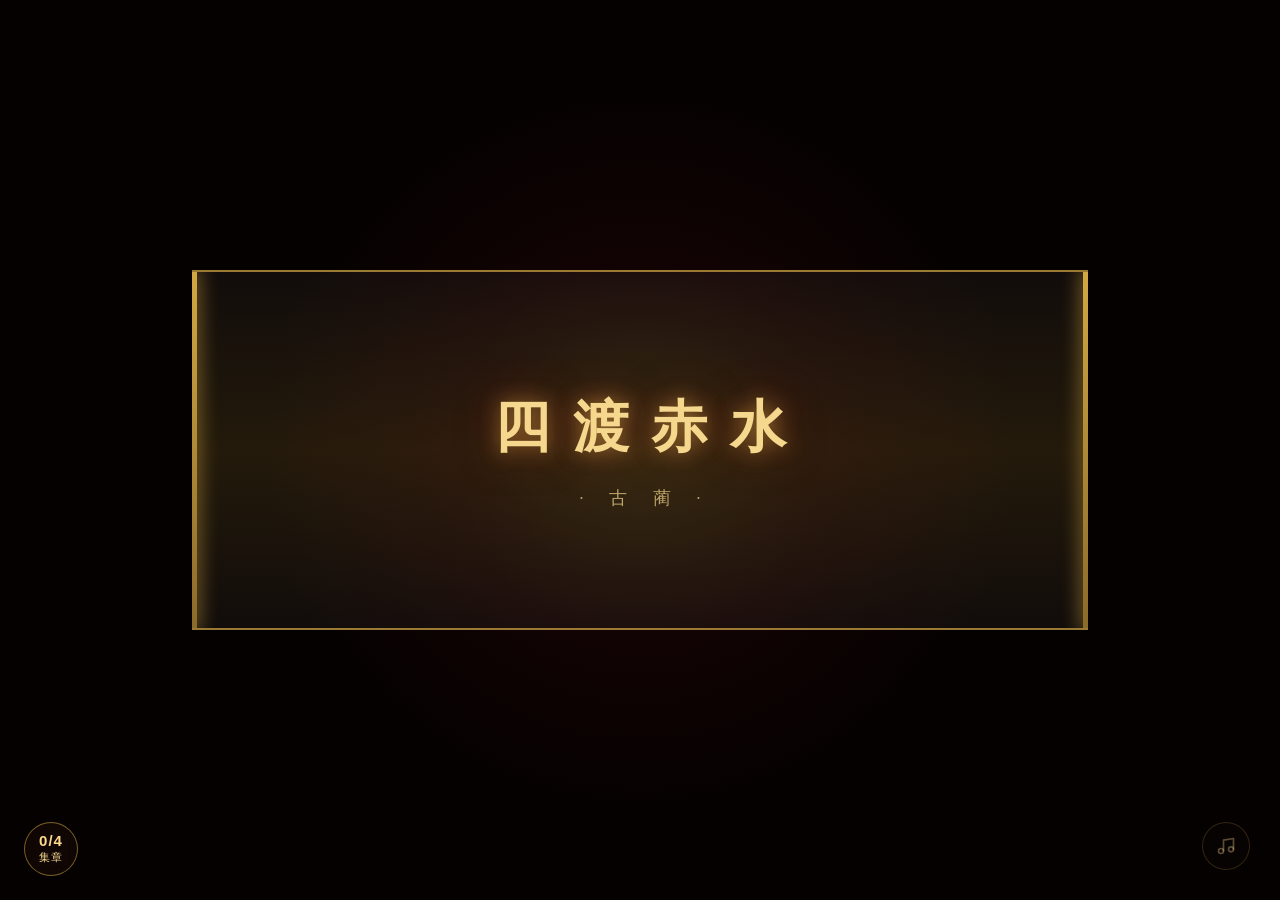
<file: exhibit.html>
<!DOCTYPE html>
<html lang="zh-CN">
<head>
  <meta charset="UTF-8">
  <meta name="viewport" content="width=device-width, initial-scale=1.0, maximum-scale=1.0, user-scalable=no">
  <title>3D 红色记忆展厅 | 重走长征路 · 古蔺</title>
  <!-- 站点图标 + PWA -->
  <link rel="icon" type="image/png" href="/images/favicon-32.png">
  <link rel="manifest" href="/manifest.json">
  <style>
    * { margin: 0; padding: 0; box-sizing: border-box; }

    html, body {
      width: 100%; height: 100%;
      overflow: hidden;
      background: #0a0202;
      font-family: 'PingFang SC', 'Microsoft YaHei', 'Helvetica Neue', sans-serif;
      color: #fff;
      touch-action: none;
    }

    /* 开场动画 */
    .exhibit-intro {
      position: fixed; inset: 0;
      z-index: 500;
      display: flex; align-items: center; justify-content: center;
      background: #050101;
      transition: opacity 1.2s ease, visibility 1.2s ease;
    }
    .exhibit-intro.hide { opacity: 0; visibility: hidden; }

    .exhibit-intro::before {
      content: '';
      position: absolute;
      width: 80vw; height: 80vh;
      background: radial-gradient(circle at center,
        rgba(212, 168, 67, 0.12) 0%,
        rgba(160, 24, 24, 0.08) 30%,
        transparent 60%);
      animation: introGlow 3s ease-in-out infinite alternate;
    }
    @keyframes introGlow {
      from { transform: scale(1); opacity: 0.6; }
      to { transform: scale(1.2); opacity: 1; }
    }

    .intro-scroll {
      position: relative;
      width: 0;
      height: 40vh;
      background: linear-gradient(180deg,
        rgba(240, 227, 196, 0.05) 0%,
        rgba(212, 168, 67, 0.15) 50%,
        rgba(240, 227, 196, 0.05) 100%);
      border-top: 2px solid rgba(212, 168, 67, 0.7);
      border-bottom: 2px solid rgba(212, 168, 67, 0.7);
      display: flex; align-items: center; justify-content: center;
      overflow: hidden;
      animation: scrollUnfold 2s cubic-bezier(0.34, 1.2, 0.64, 1) 0.4s forwards;
    }
    @keyframes scrollUnfold {
      0% { width: 0; opacity: 0; }
      30% { opacity: 1; }
      100% { width: 70vw; }
    }

    .intro-scroll::before,
    .intro-scroll::after {
      content: '';
      position: absolute;
      top: -6px; bottom: -6px;
      width: 10px;
      background: linear-gradient(180deg, #d4a843, #8a6a2a);
      border-radius: 6px;
      box-shadow: 0 0 20px rgba(212, 168, 67, 0.8);
      opacity: 0;
      animation: scrollCaps 1s ease 2.2s forwards;
    }
    .intro-scroll::before { left: -5px; }
    .intro-scroll::after { right: -5px; }
    @keyframes scrollCaps { to { opacity: 1; } }

    .intro-scroll-inner {
      text-align: center;
      white-space: nowrap;
      opacity: 0;
      animation: introText 1.5s ease 2s forwards;
    }
    @keyframes introText {
      from { opacity: 0; transform: translateY(10px); }
      to { opacity: 1; transform: translateY(0); }
    }

    .intro-title {
      font-family: 'STKaiti', 'KaiTi', serif;
      font-size: clamp(2rem, 5vw, 3.5rem);
      font-weight: 900;
      letter-spacing: 0.4em;
      color: #f5d78e;
      text-shadow:
        0 0 20px rgba(212, 168, 67, 0.6),
        0 0 40px rgba(160, 24, 24, 0.5);
      margin-bottom: 20px;
      padding-left: 0.4em;
    }
    .intro-subtitle {
      font-family: 'STKaiti', 'KaiTi', serif;
      font-size: clamp(0.85rem, 1.5vw, 1.1rem);
      letter-spacing: 0.6em;
      color: rgba(245, 215, 142, 0.7);
      padding-left: 0.6em;
    }

    /* 3D 场景 */
    .exhibit-scene {
      position: fixed; inset: 0;
      background: radial-gradient(ellipse at center, #1a0a0a 0%, #0a0202 100%);
    }
    #canvas3d { display: block; width: 100%; height: 100%; touch-action: none; }

    /* 顶部标题栏 */
    .exhibit-header {
      position: absolute; top: 0; left: 0; right: 0;
      padding: 24px 32px;
      display: flex; justify-content: space-between; align-items: center;
      background: linear-gradient(180deg, rgba(0, 0, 0, 0.7) 0%, transparent 100%);
      z-index: 10; pointer-events: none;
      opacity: 0;
      transition: opacity 1s ease 0.5s;
    }
    .exhibit-header.show { opacity: 1; }

    .exhibit-title {
      font-size: 1.1rem; font-weight: 700; color: #f5d78e;
      letter-spacing: 0.2em;
      font-family: 'STKaiti', 'KaiTi', serif;
      text-shadow: 0 2px 10px rgba(0, 0, 0, 0.8);
    }
    .exhibit-close {
      width: 44px; height: 44px; border-radius: 50%;
      border: 1px solid rgba(212, 168, 67, 0.5);
      background: rgba(0, 0, 0, 0.5);
      backdrop-filter: blur(8px);
      color: #f5d78e; cursor: pointer;
      display: flex; align-items: center; justify-content: center;
      transition: all 0.3s ease;
      pointer-events: auto; text-decoration: none;
    }
    .exhibit-close:hover {
      background: rgba(160, 24, 24, 0.7);
      border-color: #f5d78e;
      transform: rotate(90deg);
    }
    .exhibit-close svg { width: 20px; height: 20px; }

    /* 展馆导航栏 */
    .exhibit-nav {
      position: absolute; top: 76px; left: 50%;
      transform: translateX(-50%);
      display: flex; gap: 8px; padding: 6px;
      background: rgba(10, 4, 4, 0.65);
      backdrop-filter: blur(14px);
      border: 1px solid rgba(212, 168, 67, 0.35);
      border-radius: 50px; z-index: 20;
      box-shadow: 0 10px 30px rgba(0, 0, 0, 0.5);
      opacity: 0;
      transition: opacity 1s ease 0.7s;
    }
    .exhibit-nav.show { opacity: 1; }

    .exhibit-nav-btn {
      padding: 9px 22px;
      background: transparent;
      color: rgba(245, 215, 142, 0.75);
      border: none; border-radius: 40px;
      font-size: 0.85rem;
      font-family: 'STKaiti', 'KaiTi', serif;
      letter-spacing: 0.12em;
      cursor: pointer; transition: all 0.3s ease;
      white-space: nowrap;
    }
    .exhibit-nav-btn:hover {
      color: #f5d78e; background: rgba(212, 168, 67, 0.12);
    }
    .exhibit-nav-btn.active {
      background: linear-gradient(135deg, #d4a843, #b8860b);
      color: #1a0a0a; font-weight: 700;
      box-shadow: 0 4px 16px rgba(212, 168, 67, 0.5);
    }

    /* 底部提示 */
    .exhibit-hint {
      position: absolute; bottom: 30px; left: 50%;
      transform: translateX(-50%);
      display: flex; gap: 24px;
      padding: 12px 28px;
      background: rgba(0, 0, 0, 0.5);
      backdrop-filter: blur(8px);
      border: 1px solid rgba(212, 168, 67, 0.3);
      border-radius: 30px;
      font-size: 0.78rem;
      color: rgba(245, 215, 142, 0.85);
      letter-spacing: 0.1em;
      font-family: 'STKaiti', 'KaiTi', serif;
      z-index: 10; pointer-events: none;
      opacity: 0;
      transition: opacity 1s ease 0.9s;
    }
    .exhibit-hint.show { opacity: 1; }
    .exhibit-hint span { white-space: nowrap; }

    /* 弹窗 */
    .exhibit-info-overlay {
      position: fixed; inset: 0;
      background: rgba(0, 0, 0, 0.55);
      opacity: 0; pointer-events: none;
      transition: opacity 0.3s ease;
      z-index: 9998;
    }
    .exhibit-info-overlay.show {
      opacity: 1; pointer-events: auto;
    }

    .exhibit-info {
      position: fixed; top: 50%; left: 50%;
      transform: translate(-50%, -50%) scale(0.9);
      max-width: 360px; width: 82%; height: auto;
      padding: 18px 22px;
      background: linear-gradient(145deg, rgba(42, 24, 8, 0.96), rgba(26, 10, 10, 0.96));
      border: 1px solid rgba(212, 168, 67, 0.6);
      border-radius: 14px;
      box-shadow: 0 20px 60px rgba(0, 0, 0, 0.8);
      opacity: 0; pointer-events: none;
      transition: all 0.3s ease;
      z-index: 9999; text-align: center;
      backdrop-filter: blur(10px);
      cursor: pointer;
    }
    .exhibit-info.show {
      opacity: 1;
      transform: translate(-50%, -50%) scale(1);
      pointer-events: auto;
    }
    .exhibit-info-title {
      font-size: 1rem; font-weight: 700;
      color: #f5d78e; margin-bottom: 8px;
      letter-spacing: 0.1em;
      font-family: 'STKaiti', 'KaiTi', serif;
    }
    .exhibit-info-desc {
      font-size: 0.8rem;
      color: rgba(255, 255, 255, 0.8);
      line-height: 1.7;
    }

    /* 音乐按钮 */
    #musicToggle {
      position: fixed;
      bottom: 30px;
      right: 30px;
      z-index: 9999;
      width: 48px;
      height: 48px;
      border-radius: 50%;
      border: 1px solid rgba(212, 168, 67, 0.5);
      background: rgba(10, 4, 4, 0.75);
      backdrop-filter: blur(10px);
      color: #f5d78e;
      cursor: pointer;
      display: flex;
      align-items: center;
      justify-content: center;
      transition: all 0.3s ease;
      outline: none;
    }
    #musicToggle svg { width: 20px; height: 20px; pointer-events: none; }
    #musicToggle:hover {
      background: rgba(160, 24, 24, 0.7);
      border-color: #f5d78e;
      transform: scale(1.08);
    }
    #musicToggle.playing svg { animation: musicSpin 4s linear infinite; }
    @keyframes musicSpin {
      from { transform: rotate(0deg); }
      to { transform: rotate(360deg); }
    }
    #musicToggle.muted {
      color: rgba(245, 215, 142, 0.35);
      border-color: rgba(212, 168, 67, 0.2);
    }
    #musicToggle.muted svg { animation: none; }

    /* 移动端 */
    @media (max-width: 768px) {
      .exhibit-header { padding: 14px 16px; }
      .exhibit-title { font-size: 0.78rem; letter-spacing: 0.1em; }
      .exhibit-close { width: 32px; height: 32px; }
      .exhibit-close svg { width: 14px; height: 14px; }

      .exhibit-nav { top: 54px; gap: 3px; padding: 4px; }
      .exhibit-nav-btn { padding: 6px 11px; font-size: 0.68rem; letter-spacing: 0.02em; }

      .exhibit-hint {
        font-size: 0.6rem; padding: 7px 14px;
        gap: 10px; bottom: 14px;
      }

      .exhibit-info {
        width: 82%; max-width: 300px;
        padding: 14px 18px; border-radius: 12px;
      }
      .exhibit-info-title { font-size: 0.85rem; margin-bottom: 6px; letter-spacing: 0.05em; }
      .exhibit-info-desc { font-size: 0.7rem; line-height: 1.6; }

      .intro-scroll { height: 30vh; }
      @keyframes scrollUnfold {
        0% { width: 0; opacity: 0; }
        30% { opacity: 1; }
        100% { width: 88vw; }
      }

      #musicToggle { bottom: 20px; right: 16px; width: 40px; height: 40px; }
      #musicToggle svg { width: 16px; height: 16px; }
    }
  </style>
</head>
<body>

  <!-- 背景音乐 -->
  <audio id="bgMusic" loop preload="auto">
    <source src="audio/bgm.mp3" type="audio/mpeg">
  </audio>

  <!-- 开场动画 -->
  <div class="exhibit-intro" id="exhibitIntro">
    <div class="intro-scroll">
      <div class="intro-scroll-inner">
        <div class="intro-title">四渡赤水</div>
        <div class="intro-subtitle">· 古 蔺 ·</div>
      </div>
    </div>
  </div>

  <!-- 3D 场景 -->
  <div class="exhibit-scene">
    <canvas id="canvas3d"></canvas>
  </div>

  <!-- 顶部标题 -->
  <div class="exhibit-header" id="exhibitHeader">
    <div class="exhibit-title">古蔺红色记忆 · 数字展厅</div>
    <a href="/" class="exhibit-close" aria-label="返回主页">
      <svg viewBox="0 0 24 24" fill="none" stroke="currentColor" stroke-width="2.5" stroke-linecap="round" stroke-linejoin="round">
        <line x1="18" y1="6" x2="6" y2="18"/>
        <line x1="6" y1="6" x2="18" y2="18"/>
      </svg>
    </a>
  </div>

  <!-- 展馆导航 -->
  <div class="exhibit-nav" id="exhibitNav">
    <button class="exhibit-nav-btn active" data-gallery="redarmy">红军馆</button>
    <button class="exhibit-nav-btn" data-gallery="scenery">风景文旅馆</button>
    <button class="exhibit-nav-btn" data-gallery="food">美食馆</button>
    <button class="exhibit-nav-btn" data-gallery="heritage">非遗馆</button>
  </div>

  <!-- 底部提示 -->
  <div class="exhibit-hint" id="exhibitHint">
    <span>🖱️ 拖拽旋转</span>
    <span>🔍 滚轮缩放</span>
    <span>👆 点击展品</span>
  </div>

  <!-- 弹窗 -->
  <div class="exhibit-info-overlay" id="exhibitInfoOverlay"></div>
  <div class="exhibit-info" id="exhibitInfo">
    <div class="exhibit-info-title" id="exhibitInfoTitle"></div>
    <div class="exhibit-info-desc" id="exhibitInfoDesc"></div>
  </div>

  <!-- 音乐按钮 -->
  <button id="musicToggle" aria-label="背景音乐">
    <svg viewBox="0 0 24 24" fill="none" stroke="currentColor" stroke-width="2" stroke-linecap="round" stroke-linejoin="round">
      <path d="M9 18V5l12-2v13"/>
      <circle cx="6" cy="18" r="3"/>
      <circle cx="18" cy="16" r="3"/>
    </svg>
  </button>

  <script>
    (function () {
      const bgm = document.getElementById('bgMusic');
      const btn = document.getElementById('musicToggle');
      if (!bgm || !btn) return;

      const VOLUME = 0.3;
      const savedTime = parseFloat(sessionStorage.getItem('bgm_time') || '0');
      const wasPlaying = sessionStorage.getItem('bgm_playing') === 'true';

      function playMusic() {
        bgm.volume = VOLUME;
        bgm.play().then(() => {
          btn.classList.add('playing');
          btn.classList.remove('muted');
        }).catch(() => {});
      }

      function pauseMusic() {
        bgm.pause();
        btn.classList.remove('playing');
        btn.classList.add('muted');
      }

      if (savedTime > 0) {
        bgm.addEventListener('loadedmetadata', function () {
          if (bgm.duration && savedTime < bgm.duration) {
            bgm.currentTime = savedTime;
          }
        }, { once: true });
      }

      if (wasPlaying) {
        let started = false;
        ['click', 'touchstart', 'keydown', 'pointerdown'].forEach(evt => {
          document.addEventListener(evt, () => {
            if (started) return;
            started = true;
            playMusic();
          }, { passive: true, once: true });
        });
      } else {
        btn.classList.add('muted');
      }

      btn.addEventListener('click', function (e) {
        e.preventDefault();
        e.stopPropagation();
        if (bgm.paused) playMusic();
        else pauseMusic();
      });

      window.addEventListener('beforeunload', function () {
        sessionStorage.setItem('bgm_time', bgm.currentTime);
        sessionStorage.setItem('bgm_playing', !bgm.paused);
      });

      document.addEventListener('visibilitychange', function () {
        if (document.hidden) {
          sessionStorage.setItem('bgm_time', bgm.currentTime);
          sessionStorage.setItem('bgm_playing', !bgm.paused);
        }
      });

      if (bgm.paused) btn.classList.add('muted');
      else btn.classList.add('playing');
    })();
  </script>

  <!-- Three.js + 两个加载器（国内 npmmirror 镜像，避免 unpkg 被墙） -->
  <script src="https://registry.npmmirror.com/three/0.128.0/files/build/three.min.js"></script>
  <script src="https://registry.npmmirror.com/three/0.128.0/files/examples/js/controls/OrbitControls.js"></script>
  <script src="https://registry.npmmirror.com/three/0.128.0/files/examples/js/loaders/GLTFLoader.js"></script>
  <script src="https://registry.npmmirror.com/three/0.128.0/files/examples/js/loaders/PLYLoader.js"></script>
  <!-- 海报二维码生成（本地库，无外部依赖） -->
  <script src="./js/vendor/qrcode.js"></script>

  <script src="./js/local-links.js"></script>
  <script src="./js/exhibit.js?v=9"></script>
  <!-- 访问统计 + PWA 离线缓存 -->
  <script src="./js/analytics.js"></script>
  <script>
    if ('serviceWorker' in navigator && location.protocol === 'https:') {
      navigator.serviceWorker.register('/sw.js').catch(function () {});
    }
  </script>
</body>
</html>
</file>
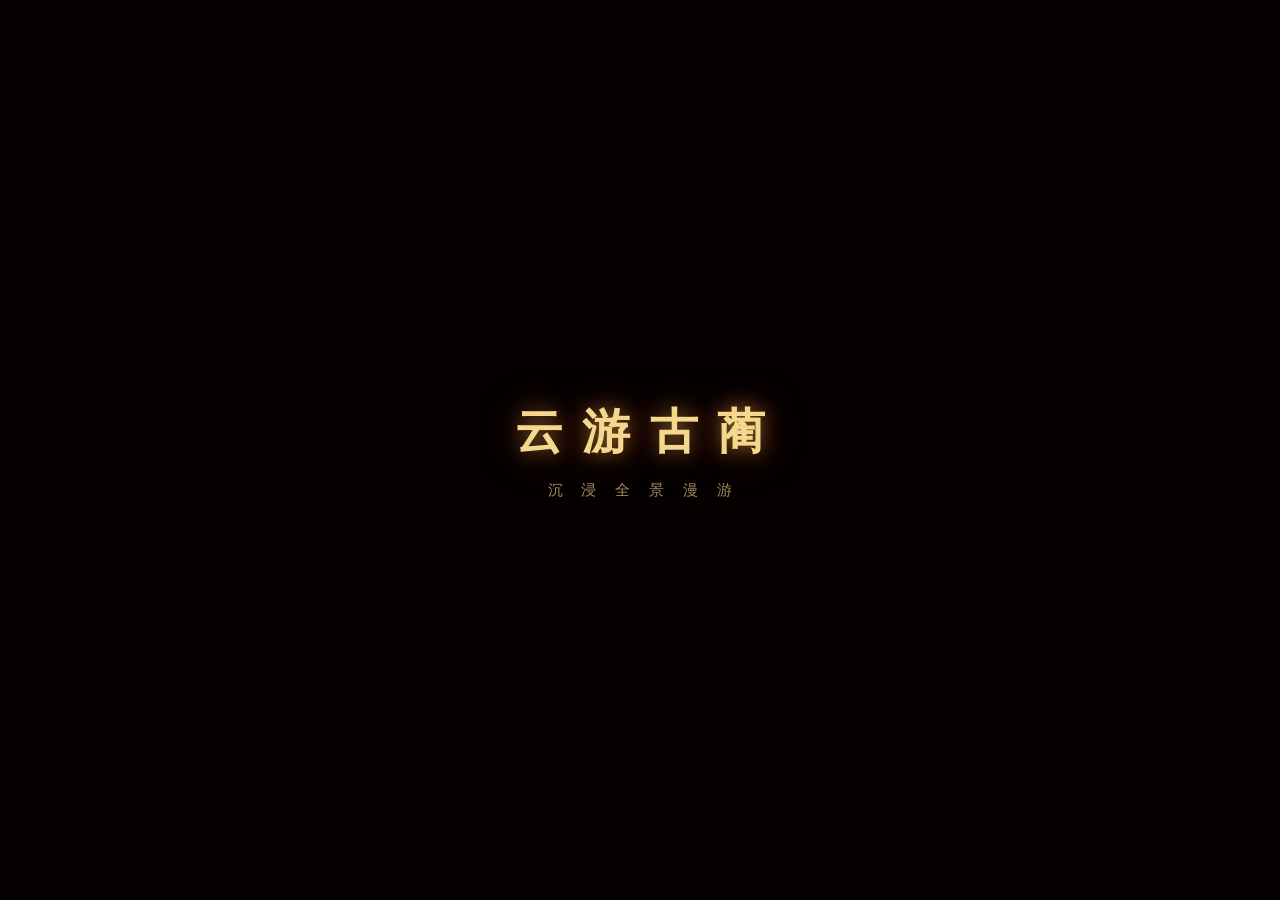
<file: tour.html>
<!DOCTYPE html>
<html lang="zh-CN">
<head>
  <meta charset="UTF-8">
  <meta name="viewport" content="width=device-width, initial-scale=1.0, maximum-scale=1.0, user-scalable=no">
  <title>云游古蔺 · 沉浸全景漫游 | 重走长征路 · 古蔺</title>
  <!-- 站点图标 + PWA -->
  <link rel="icon" type="image/png" href="/images/favicon-32.png">
  <link rel="manifest" href="/manifest.json">
  <style>
    * { margin: 0; padding: 0; box-sizing: border-box; }

    html, body {
      width: 100%; height: 100%;
      overflow: hidden;
      background: #050101;
      font-family: 'PingFang SC', 'Microsoft YaHei', 'Helvetica Neue', sans-serif;
      color: #fff;
    }

    /* 开场 */
    .tour-intro {
      position: fixed; inset: 0; z-index: 600;
      display: flex; flex-direction: column; align-items: center; justify-content: center;
      background: #050101;
      transition: opacity 0.9s ease, visibility 0.9s ease;
    }
    .tour-intro.hide { opacity: 0; visibility: hidden; }
    .tour-intro-title {
      font-family: 'STKaiti', 'KaiTi', serif;
      font-size: clamp(1.8rem, 5vw, 3rem);
      font-weight: 900; letter-spacing: 0.4em; padding-left: 0.4em;
      color: #f5d78e;
      text-shadow: 0 0 20px rgba(212, 168, 67, 0.6), 0 0 40px rgba(160, 24, 24, 0.5);
      animation: introUp 1.2s ease both;
    }
    .tour-intro-sub {
      margin-top: 16px;
      font-family: 'STKaiti', 'KaiTi', serif;
      font-size: clamp(0.75rem, 1.5vw, 0.95rem);
      letter-spacing: 0.5em; padding-left: 0.5em;
      color: rgba(245, 215, 142, 0.65);
      animation: introUp 1.2s ease 0.2s both;
    }
    @keyframes introUp {
      from { opacity: 0; transform: translateY(14px); }
      to { opacity: 1; transform: translateY(0); }
    }

    /* 全景舞台（Three.js 球体内景 canvas 挂载于此） */
    .tour-viewport {
      position: fixed; inset: 0;
      overflow: hidden;
      background: #050101;
      cursor: grab; touch-action: none;
      user-select: none; -webkit-user-select: none;
    }
    .tour-viewport:active { cursor: grabbing; }
    .tour-viewport canvas { display: block; width: 100%; height: 100%; }

    /* 压边 */
    .tour-vignette {
      position: fixed; inset: 0; pointer-events: none; z-index: 3;
      background:
        linear-gradient(180deg, rgba(0, 0, 0, 0.55) 0%, transparent 20%, transparent 74%, rgba(0, 0, 0, 0.6) 100%),
        radial-gradient(ellipse at center, transparent 62%, rgba(0, 0, 0, 0.42) 100%);
    }

    /* 切换景点时的淡场 */
    .tour-veil {
      position: fixed; inset: 0; z-index: 500;
      background: #050101;
      opacity: 0; pointer-events: none;
      transition: opacity 0.28s ease;
    }
    .tour-veil.on { opacity: 1; }

    /* 顶部信息 */
    .tour-top {
      position: fixed; top: 0; left: 0; right: 0; z-index: 10;
      padding: 24px 32px 44px; text-align: center; pointer-events: none;
    }
    .tour-title {
      font-family: 'STKaiti', 'KaiTi', serif; font-size: 1.5rem; font-weight: 700;
      letter-spacing: 0.35em; padding-left: 0.35em; color: #f5d78e;
      text-shadow: 0 2px 12px rgba(0, 0, 0, 0.9);
    }
    .tour-desc {
      margin-top: 8px; font-size: 0.8rem; color: rgba(245, 215, 142, 0.9);
      letter-spacing: 1px; text-shadow: 0 1px 6px rgba(0, 0, 0, 0.9);
    }
    /* 手机端引导电脑端体验（仅 body.is-mobile 时显示，由 tour.js 按 UA/触屏判定） */
    .tour-pc-tip {
      display: none; max-width: 88%; margin: 12px auto 0;
      font-size: 0.7rem; line-height: 1.6; letter-spacing: 0.05em;
      color: rgba(245, 215, 142, 0.88);
      border: 1px solid rgba(212, 168, 67, 0.4); border-radius: 16px;
      padding: 5px 14px; background: rgba(10, 4, 4, 0.55);
      backdrop-filter: blur(6px);
      text-shadow: 0 1px 6px rgba(0, 0, 0, 0.9);
    }
    body.is-mobile .tour-pc-tip { display: inline-block; }
    .tour-progress {
      display: inline-block; margin-top: 10px;
      font-size: 0.72rem; letter-spacing: 2px; color: rgba(245, 215, 142, 0.75);
      border: 1px solid rgba(212, 168, 67, 0.4); border-radius: 20px;
      padding: 3px 12px; background: rgba(10, 4, 4, 0.5); backdrop-filter: blur(6px);
    }
    .tour-close {
      position: fixed; top: 24px; right: 32px; z-index: 20;
      width: 44px; height: 44px; border-radius: 50%;
      border: 1px solid rgba(212, 168, 67, 0.5);
      background: rgba(0, 0, 0, 0.5); backdrop-filter: blur(8px);
      color: #f5d78e; cursor: pointer;
      display: flex; align-items: center; justify-content: center;
      transition: all 0.3s ease; text-decoration: none;
    }
    .tour-close:hover {
      background: rgba(160, 24, 24, 0.7);
      border-color: #f5d78e; transform: rotate(90deg);
    }
    .tour-close svg { width: 20px; height: 20px; }

    /* 左右箭头（按张切换） */
    .tour-arrow {
      position: fixed; top: 50%; transform: translateY(-50%); z-index: 10;
      width: 46px; height: 46px; border-radius: 50%;
      border: 1px solid rgba(212, 168, 67, 0.5);
      background: rgba(10, 4, 4, 0.55); backdrop-filter: blur(8px);
      color: #f5d78e; font-size: 26px; line-height: 1;
      cursor: pointer; transition: all 0.3s ease;
      display: flex; align-items: center; justify-content: center;
      padding-bottom: 3px;
    }
    .tour-arrow:hover { background: rgba(160, 24, 24, 0.75); border-color: #f5d78e; }
    .tour-arrow.prev { left: 24px; }
    .tour-arrow.next { right: 24px; }

    /* 拖拽提示 */
    .tour-hint {
      position: fixed; bottom: 96px; left: 50%; transform: translateX(-50%); z-index: 9;
      font-family: 'STKaiti', 'KaiTi', serif;
      font-size: 0.78rem; letter-spacing: 0.3em; padding-left: 0.3em;
      color: rgba(245, 215, 142, 0.85);
      text-shadow: 0 1px 8px rgba(0, 0, 0, 0.9);
      pointer-events: none;
      animation: hintPulse 2.2s ease-in-out infinite;
      transition: opacity 0.5s ease;
    }
    .tour-hint.off { opacity: 0; }
    @keyframes hintPulse {
      0%, 100% { opacity: 0.45; }
      50% { opacity: 1; }
    }

    /* 底部栏 */
    .tour-bar {
      position: fixed; bottom: 26px; left: 50%; transform: translateX(-50%); z-index: 10;
      display: flex; gap: 8px; align-items: center; padding: 6px;
      max-width: 94vw;
      background: rgba(10, 4, 4, 0.65); backdrop-filter: blur(14px);
      border: 1px solid rgba(212, 168, 67, 0.35); border-radius: 50px;
      box-shadow: 0 10px 30px rgba(0, 0, 0, 0.5);
    }
    .tour-spots { display: flex; gap: 8px; overflow-x: auto; max-width: 86vw; }
    .tour-spots::-webkit-scrollbar { display: none; }
    .tour-spot-btn {
      padding: 9px 18px; background: transparent; border: none; border-radius: 40px;
      color: rgba(245, 215, 142, 0.75); font-size: 0.82rem;
      font-family: 'STKaiti', 'KaiTi', serif; letter-spacing: 0.08em;
      cursor: pointer; transition: all 0.3s ease; white-space: nowrap;
    }
    .tour-spot-btn:hover { color: #f5d78e; background: rgba(212, 168, 67, 0.12); }
    .tour-spot-btn.active {
      background: linear-gradient(135deg, #d4a843, #b8860b);
      color: #1a0a0a; font-weight: 700;
      box-shadow: 0 4px 16px rgba(212, 168, 67, 0.5);
    }
    .tour-auto {
      padding: 9px 16px; border-radius: 40px; flex-shrink: 0;
      border: 1px solid rgba(212, 168, 67, 0.55); background: rgba(138, 26, 26, 0.4);
      color: #f5d78e; font-size: 0.78rem; letter-spacing: 1px;
      cursor: pointer; transition: all 0.3s ease; white-space: nowrap;
      font-family: 'STKaiti', 'KaiTi', serif;
    }
    .tour-auto:hover { background: rgba(160, 24, 24, 0.7); }
    .tour-auto.on {
      background: linear-gradient(135deg, #d4a843, #b8860b);
      color: #1a0a0a; font-weight: 700;
    }

    /* 音乐按钮 */
    #musicToggle {
      position: fixed; bottom: 26px; right: 26px; z-index: 30;
      width: 46px; height: 46px; border-radius: 50%;
      border: 1px solid rgba(212, 168, 67, 0.5);
      background: rgba(10, 4, 4, 0.75); backdrop-filter: blur(10px);
      color: #f5d78e; cursor: pointer;
      display: flex; align-items: center; justify-content: center;
      transition: all 0.3s ease; outline: none;
    }
    #musicToggle svg { width: 20px; height: 20px; pointer-events: none; }
    #musicToggle:hover { background: rgba(160, 24, 24, 0.7); border-color: #f5d78e; transform: scale(1.08); }
    #musicToggle.playing svg { animation: musicSpin 4s linear infinite; }
    @keyframes musicSpin { from { transform: rotate(0deg); } to { transform: rotate(360deg); } }
    #musicToggle.muted { color: rgba(245, 215, 142, 0.35); border-color: rgba(212, 168, 67, 0.2); }
    #musicToggle.muted svg { animation: none; }

    /* 移动端 */
    @media (max-width: 768px) {
      .tour-top { padding: 14px 16px 34px; }
      .tour-title { font-size: 1.05rem; letter-spacing: 0.2em; }
      .tour-desc { font-size: 0.68rem; }
      .tour-pc-tip { font-size: 0.62rem; padding: 4px 12px; margin-top: 8px; line-height: 1.55; }
      .tour-progress { font-size: 0.62rem; margin-top: 6px; }
      .tour-close { top: 14px; right: 16px; width: 34px; height: 34px; }
      .tour-close svg { width: 15px; height: 15px; }
      .tour-arrow { width: 36px; height: 36px; font-size: 20px; }
      .tour-arrow.prev { left: 10px; }
      .tour-arrow.next { right: 10px; }
      .tour-hint { bottom: 82px; font-size: 0.66rem; letter-spacing: 0.2em; }
      .tour-bar { bottom: 14px; gap: 5px; padding: 4px; }
      .tour-spots { max-width: 88vw; gap: 5px; }
      .tour-spot-btn { padding: 6px 11px; font-size: 0.66rem; letter-spacing: 0.02em; }
      .tour-auto { padding: 6px 11px; font-size: 0.66rem; }
      #musicToggle { bottom: 64px; right: 14px; width: 38px; height: 38px; }
      #musicToggle svg { width: 15px; height: 15px; }
    }

    /* 720云 VR 全景 iframe */
    .tour-pano {
      position: fixed; inset: 0;
      width: 100%; height: 100%;
      border: 0; z-index: 2;
      display: none;
      background: #0a0505;
    }
    .tour-pano.on { display: block; }

    .tour-pano-badge {
      position: fixed; right: 14px; bottom: 86px;
      z-index: 31; padding: 4px 10px;
      background: rgba(0, 0, 0, 0.45);
      border: 1px solid rgba(212, 168, 67, 0.35);
      border-radius: 20px;
      font-size: 0.62rem; color: rgba(245, 215, 142, 0.7);
      letter-spacing: 0.08em;
      display: none; pointer-events: none;
    }
    .tour-pano-badge.on { display: block; }

    /* 只罩住百度全景左上角"返回"按钮本身，防止误触跳出到百度地图页面。
       千鸟湖 H5 无此按钮，故按景点名启停。框内显示动态内容（日期/节气/心情短语），
       看起来是一张自带的"云游小卡"，而不是一块生硬的遮挡 */
    .pano-shield {
      position: fixed; left: 12px; top: 10px;
      min-width: 92px; max-width: 220px; height: 62px;
      z-index: 30; display: none;
      background: rgba(24, 24, 24, 0.6);
      backdrop-filter: blur(6px);
      -webkit-backdrop-filter: blur(6px);
      border-radius: 8px;
      cursor: default;
      box-sizing: border-box;
      padding: 8px 12px;
      flex-direction: column;
      justify-content: center;
      gap: 3px;
      user-select: none;
      box-shadow: 0 2px 10px rgba(0, 0, 0, 0.25);
    }
    .pano-shield.on { display: flex; }
    .pano-shield .shield-date {
      font-size: 0.72rem; font-weight: 600;
      color: rgba(245, 215, 142, 0.95);
      letter-spacing: 0.06em; white-space: nowrap;
      text-shadow: 0 1px 4px rgba(0, 0, 0, 0.6);
    }
    .pano-shield .shield-note {
      font-size: 0.58rem;
      color: rgba(255, 255, 255, 0.72);
      letter-spacing: 0.04em; white-space: nowrap;
      overflow: hidden; text-overflow: ellipsis;
    }

    /* 全景模式下隐藏照片模式的控件 */
    body.pano-mode .tour-arrow,
    body.pano-mode .tour-vignette,
    body.pano-mode .tour-auto,
    body.pano-mode .tour-progress,
    body.pano-mode .tour-pc-tip,
    body.pano-mode .tour-hint { display: none; }

    /* 全景模式：底部栏默认下滑收起，避免遮挡第三方全景自带的相册/控件 */
    .tour-spots-toggle {
      position: fixed; left: 18px; bottom: 110px; z-index: 31;
      display: none; padding: 8px 16px; border-radius: 40px;
      border: 1px solid rgba(212, 168, 67, 0.5);
      background: rgba(10, 4, 4, 0.72); backdrop-filter: blur(10px);
      color: #f5d78e; font-size: 0.78rem;
      font-family: 'STKaiti', 'KaiTi', serif; letter-spacing: 0.1em;
      cursor: pointer; box-shadow: 0 6px 20px rgba(0, 0, 0, 0.5);
    }
    body.pano-mode .tour-spots-toggle { display: block; }
    body.pano-mode .tour-bar {
      z-index: 32;
      transform: translate(-50%, calc(100% + 30px));
      transition: transform 0.35s ease;
    }
    body.pano-mode.bar-open .tour-bar { transform: translate(-50%, -118px); }
    body.pano-mode.bar-open .tour-spots-toggle { bottom: 198px; }
    body.pano-mode.bar-open #musicToggle { bottom: 198px; }
    body.pano-mode #musicToggle { bottom: 108px; }
    body.pano-mode .tour-pano-badge { right: 82px; bottom: 118px; }
    @media (max-width: 768px) {
      body.pano-mode .tour-spots-toggle { left: 12px; bottom: 124px; padding: 7px 13px; font-size: 0.68rem; }
      body.pano-mode.bar-open .tour-spots-toggle { bottom: 206px; }
      body.pano-mode.bar-open #musicToggle { bottom: 206px; }
      body.pano-mode #musicToggle { bottom: 124px; }
      body.pano-mode .tour-pano-badge { right: 60px; bottom: 92px; }
    }

    /* 全景加载失败兜底 */
    .veil-fallback {
      position: absolute; bottom: 32%; left: 50%;
      transform: translateX(-50%);
      padding: 8px 18px;
      border: 1px solid rgba(212, 168, 67, 0.5);
      border-radius: 30px;
      background: rgba(0, 0, 0, 0.5);
      color: #f5d78e; font-size: 0.78rem;
      font-family: 'STKaiti', 'KaiTi', serif;
      cursor: pointer; display: none;
    }
    .veil-fallback.show { display: block; }
    .veil-fallback:hover { background: rgba(160, 24, 24, 0.6); }
  </style>
</head>
<body>

  <!-- 背景音乐 -->
  <audio id="bgMusic" loop preload="auto">
    <source src="audio/bgm.mp3" type="audio/mpeg">
  </audio>

  <!-- 开场 -->
  <div class="tour-intro" id="tourIntro">
    <div class="tour-intro-title">云游古蔺</div>
    <div class="tour-intro-sub">沉 浸 全 景 漫 游</div>
  </div>

  <!-- 全景舞台 -->
  <div class="tour-viewport" id="tourViewport"></div>
  <!-- 百度地图全景（仅电脑端）：太平/黄荆官网街景分享页、千鸟湖 H5 航拍全景，免费无限时 -->
  <iframe class="tour-pano" id="tourPano" allowfullscreen
    referrerpolicy="no-referrer-when-downgrade" title="百度地图全景"></iframe>
  <div class="tour-pano-badge" id="panoBadge">全景 · 百度地图提供</div>
  <div class="pano-shield" id="panoShield">
    <span class="shield-date" id="shieldDate"></span>
    <span class="shield-note" id="shieldNote"></span>
  </div>
  <div class="tour-vignette"></div>
  <div class="tour-veil" id="tourVeil"><span class="veil-fallback" id="veilFallback">加载较慢？点此切换到照片模式</span></div>

  <!-- 顶部信息 -->
  <div class="tour-top">
    <div class="tour-title" id="tourTitle"></div>
    <div class="tour-desc" id="tourDesc"></div>
    <div class="tour-pc-tip" id="tourPcTip">想获得更好的 VR 全景效果，请在电脑端打开本站，可走进太平古镇、黄荆老林官方街景</div>
  </div>
  <a href="/" class="tour-close" aria-label="返回主页">
    <svg viewBox="0 0 24 24" fill="none" stroke="currentColor" stroke-width="2.5" stroke-linecap="round" stroke-linejoin="round">
      <line x1="18" y1="6" x2="6" y2="18"/>
      <line x1="6" y1="6" x2="18" y2="18"/>
    </svg>
  </a>

  <!-- 拖拽提示 -->
  <div class="tour-hint" id="tourHint">‹ 按住拖动 · 360° 环视美景 ›</div>

  <!-- 底部栏（景区切换） -->
  <div class="tour-bar">
    <div class="tour-spots" id="tourSpots"></div>
  </div>
  <!-- 全景模式下底部栏收起后的展开开关（避免遮挡第三方全景自带控件） -->
  <button class="tour-spots-toggle" id="tourSpotsToggle" aria-label="切换景区">切换景区</button>

  <!-- 音乐按钮 -->
  <button id="musicToggle" aria-label="背景音乐">
    <svg viewBox="0 0 24 24" fill="none" stroke="currentColor" stroke-width="2" stroke-linecap="round" stroke-linejoin="round">
      <path d="M9 18V5l12-2v13"/>
      <circle cx="6" cy="18" r="3"/>
      <circle cx="18" cy="16" r="3"/>
    </svg>
  </button>

  <script>
    /* 背景音乐：跨页续播（与展厅页同一套 sessionStorage 状态） */
    (function () {
      const bgm = document.getElementById('bgMusic');
      const btn = document.getElementById('musicToggle');
      if (!bgm || !btn) return;

      const VOLUME = 0.3;
      const savedTime = parseFloat(sessionStorage.getItem('bgm_time') || '0');
      const wasPlaying = sessionStorage.getItem('bgm_playing') === 'true';

      function playMusic() {
        bgm.volume = VOLUME;
        bgm.play().then(() => {
          btn.classList.add('playing');
          btn.classList.remove('muted');
        }).catch(() => {});
      }

      function pauseMusic() {
        bgm.pause();
        btn.classList.remove('playing');
        btn.classList.add('muted');
      }

      if (savedTime > 0) {
        bgm.addEventListener('loadedmetadata', function () {
          if (bgm.duration && savedTime < bgm.duration) {
            bgm.currentTime = savedTime;
          }
        }, { once: true });
      }

      if (wasPlaying) {
        let started = false;
        ['click', 'touchstart', 'keydown', 'pointerdown'].forEach(evt => {
          document.addEventListener(evt, () => {
            if (started) return;
            started = true;
            playMusic();
          }, { passive: true, once: true });
        });
      } else {
        btn.classList.add('muted');
      }

      btn.addEventListener('click', function (e) {
        e.preventDefault();
        e.stopPropagation();
        if (bgm.paused) playMusic();
        else pauseMusic();
      });

      window.addEventListener('beforeunload', function () {
        sessionStorage.setItem('bgm_time', bgm.currentTime);
        sessionStorage.setItem('bgm_playing', !bgm.paused);
      });

      document.addEventListener('visibilitychange', function () {
        if (document.hidden) {
          sessionStorage.setItem('bgm_time', bgm.currentTime);
          sessionStorage.setItem('bgm_playing', !bgm.paused);
        }
      });

      if (bgm.paused) btn.classList.add('muted');
      else btn.classList.add('playing');
    })();
  </script>

  <!-- Three.js（国内 npmmirror 镜像，避免 unpkg 被墙） -->
  <script src="https://registry.npmmirror.com/three/0.128.0/files/build/three.min.js"></script>
  <script src="./js/local-links.js"></script>
  <script src="./js/tour.js?v=20"></script>
  <!-- 访问统计 + PWA 离线缓存 -->
  <script src="./js/analytics.js"></script>
  <script>
    if ('serviceWorker' in navigator && location.protocol === 'https:') {
      navigator.serviceWorker.register('/sw.js').catch(function () {});
    }
  </script>
</body>
</html>
</file>
<file: css/style.css>
/* ==========================================================


   重走长征路 · 古蔺


   ========================================================== */





/* ==========================================================


   进入封面


   ========================================================== */





body.locked {


  overflow: hidden;


  height: 100vh;


}





.entry-gate {


  position: fixed;


  inset: 0;


  z-index: 10000;


  display: flex;


  align-items: center;


  justify-content: center;


  cursor: pointer;


  transition: opacity 1s ease, visibility 1s ease;


}





.entry-gate.hide {


  opacity: 0;


  visibility: hidden;


  pointer-events: none;


}





.entry-bg {


  position: absolute;


  inset: 0;


  background-size: cover;


  background-position: center;


  filter: brightness(0.3) saturate(0.5);


  transform: scale(1.05);


  animation: entryZoom 15s ease-in-out infinite alternate;


}





@keyframes entryZoom {


  from { transform: scale(1.05); }


  to { transform: scale(1.15); }


}





.entry-overlay {


  position: absolute;


  inset: 0;


  background:


    radial-gradient(ellipse at 50% 50%, rgba(160, 24, 24, 0.35) 0%, transparent 70%),


    linear-gradient(180deg, rgba(26, 10, 10, 0.85) 0%, rgba(10, 4, 4, 0.95) 100%);


}





.entry-content {


  position: relative;


  z-index: 2;


  text-align: center;


  padding: 40px 24px;


  animation: entryFadeIn 1.5s ease-out both;


}





@keyframes entryFadeIn {


  from { opacity: 0; transform: translateY(30px); }


  to { opacity: 1; transform: translateY(0); }


}





.entry-star {


  font-size: 4rem;


  color: #d4a843;


  margin-bottom: 24px;


  animation: starPulseEntry 2s ease-in-out infinite;


  text-shadow: 0 0 40px rgba(212, 168, 67, 0.6);


}





@keyframes starPulseEntry {


  0%, 100% { transform: scale(1); opacity: 0.8; }


  50% { transform: scale(1.15); opacity: 1; }


}





.entry-title {


  font-size: clamp(2rem, 5vw, 3.5rem);


  font-weight: 900;


  letter-spacing: 0.1em;


  background: linear-gradient(135deg, #f5d78e, #d4a843, #b8860b);


  -webkit-background-clip: text;


  -webkit-text-fill-color: transparent;


  background-clip: text;


  margin-bottom: 20px;


}





.entry-subtitle {


  font-size: clamp(0.9rem, 1.8vw, 1.15rem);


  color: rgba(255, 255, 255, 0.7);


  letter-spacing: 0.25em;


  margin-bottom: 40px;


}





.entry-divider {


  width: 80px;


  height: 2px;


  background: linear-gradient(to right, transparent, #d4a843, transparent);


  margin: 0 auto 40px;


}





.entry-hint {


  font-size: 0.9rem;


  color: rgba(245, 215, 142, 0.9);


  letter-spacing: 0.3em;


  animation: hintPulse 2s ease-in-out infinite;


}





@keyframes hintPulse {


  0%, 100% { opacity: 0.6; }


  50% { opacity: 1; }


}





.entry-gate::after {


  content: '';


  position: absolute;


  inset: 0;


  background: radial-gradient(circle at center, rgba(245, 215, 142, 0.6) 0%, transparent 45%);


  opacity: 0;


  pointer-events: none;


  transition: opacity 0.5s ease;


}





.entry-gate.flash::after {


  opacity: 1;


}





@media (max-width: 768px) {


  .entry-star { font-size: 3rem; }


  .entry-hint { font-size: 0.8rem; letter-spacing: 0.2em; }


}





/* ===== 加载动画 ===== */


.loader {


  position: fixed;


  inset: 0;


  background: #1a0a0a;


  z-index: 9999;


  display: flex;


  align-items: center;


  justify-content: center;


  opacity: 0;


  visibility: hidden;


  transition: opacity 0.8s ease, visibility 0.8s ease;


}





.loader.show {


  opacity: 1;


  visibility: visible;


}





.loader.hide {


  opacity: 0;


  visibility: hidden;


}





.loader-inner { text-align: center; }





.loader-star {


  font-size: 3rem;


  color: #d4a843;


  animation: starPulse 1.2s ease-in-out infinite;


}





@keyframes starPulse {


  0%, 100% { transform: scale(1); opacity: 0.7; }


  50% { transform: scale(1.2); opacity: 1; }


}





.loader-text {


  font-size: 1.2rem;


  color: #d4a843;


  letter-spacing: 0.3em;


  margin: 16px 0 24px;


  font-family: 'STKaiti', 'KaiTi', serif;


}





.loader-bar {


  width: 220px;


  height: 2px;


  background: rgba(212, 168, 67, 0.2);


  border-radius: 2px;


  overflow: hidden;


  margin: 0 auto;


}





.loader-bar-fill {


  width: 0;


  height: 100%;


  background: linear-gradient(to right, #d4a843, #f5d78e);


}





.loader.show .loader-bar-fill {


  animation: loadBar 2.2s ease-out forwards;


}





@keyframes loadBar {


  to { width: 100%; }


}





.loader-hint {


  font-size: 0.75rem;


  color: rgba(245, 215, 142, 0.5);


  letter-spacing: 0.25em;


  margin-top: 18px;


  font-family: 'STKaiti', 'KaiTi', serif;


  animation: hintFade 2s ease-in-out infinite;


}





@keyframes hintFade {


  0%, 100% { opacity: 0.4; }


  50% { opacity: 0.9; }


}





/* ===== 全局重置 ===== */


* { margin: 0; padding: 0; box-sizing: border-box; }


html { scroll-behavior: smooth; }


body {


  font-family: 'PingFang SC', 'Microsoft YaHei', 'Helvetica Neue', sans-serif;


  background: #1a0a0a;


  color: #fff;


  overflow-x: hidden;


  line-height: 1.6;


}





/* ===== 通用动画 ===== */


.reveal {


  opacity: 0;


  transform: translateY(60px);


  transition: opacity 0.8s ease, transform 0.8s ease;


}


.reveal.active { opacity: 1; transform: translateY(0); }


.reveal-delay-1 { transition-delay: 0.15s; }


.reveal-delay-2 { transition-delay: 0.3s; }


.reveal-delay-3 { transition-delay: 0.45s; }





/* ===== 序章 ===== */


.hero {


  position: relative;


  height: 100vh;


  display: flex; flex-direction: column;


  align-items: center; justify-content: center;


  overflow: hidden;


  background: #1a0a0a;


}





.hero-bg {


  position: absolute; inset: 0;


  background-size: cover;


  background-position: center;


  filter: brightness(0.4) saturate(0.6);


  transform: scale(1.05);


  animation: heroZoom 20s ease-in-out infinite alternate;


  z-index: 0;


}


@keyframes heroZoom {


  from { transform: scale(1.05); }


  to { transform: scale(1.15); }


}





.hero-overlay {


  position: absolute; inset: 0;


  background:


    radial-gradient(ellipse at 20% 50%, rgba(160, 24, 24, 0.35) 0%, transparent 60%),


    radial-gradient(ellipse at 80% 30%, rgba(120, 20, 20, 0.25) 0%, transparent 50%),


    linear-gradient(180deg, rgba(26, 10, 10, 0.6) 0%, rgba(26, 10, 10, 0.85) 100%);


  z-index: 1;


}





.scroll-unroll {


  position: absolute; top: 50%; left: 50%;


  transform: translate(-50%, -50%);


  width: 2px; height: 0;


  background: linear-gradient(to bottom, transparent, #d4a843, transparent);


  animation: unroll 2.5s ease-out forwards;


  z-index: 2;


}


@keyframes unroll {


  0% { height: 0; opacity: 0; }


  30% { height: 60vh; opacity: 1; }


  100% { height: 80vh; opacity: 0.3; }


}





.hero-content { position: relative; z-index: 3; text-align: center; padding: 0 24px; }


.hero-eyebrow {


  font-size: 0.8rem;


  color: rgba(245, 215, 142, 0.7);


  letter-spacing: 0.4em;


  margin-bottom: 24px;


  animation: subtitleFade 2s ease-out 0.3s both;


  font-family: 'STKaiti', 'KaiTi', serif;


}


.hero-title {


  font-size: clamp(2.2rem, 6vw, 4.5rem);


  font-weight: 900;


  letter-spacing: 0.08em;


  background: linear-gradient(135deg, #f5d78e, #d4a843, #b8860b);


  -webkit-background-clip: text;


  -webkit-text-fill-color: transparent;


  background-clip: text;


  margin-bottom: 20px;


  animation: titleFade 2s ease-out 0.5s both;


}


@keyframes titleFade {


  from { opacity: 0; transform: translateY(40px); }


  to { opacity: 1; transform: translateY(0); }


}


.hero-subtitle {


  font-size: clamp(0.95rem, 2vw, 1.3rem);


  color: rgba(255, 255, 255, 0.75);


  letter-spacing: 0.2em;


  animation: subtitleFade 2s ease-out 1s both;


}


@keyframes subtitleFade { from { opacity: 0; } to { opacity: 1; } }


.hero-divider {


  width: 60px; height: 2px;


  background: linear-gradient(to right, transparent, #d4a843, transparent);


  margin: 30px auto;


  animation: subtitleFade 2s ease-out 1.2s both;


}


.hero-desc {


  font-size: clamp(0.8rem, 1.5vw, 1rem);


  color: rgba(255, 255, 255, 0.55);


  max-width: 520px; margin: 0 auto;


  animation: subtitleFade 2s ease-out 1.5s both;


}


.scroll-hint {


  position: absolute; bottom: 40px; left: 50%;


  transform: translateX(-50%);


  display: flex; flex-direction: column;


  align-items: center; gap: 8px;


  animation: bounce 2s infinite;


  cursor: pointer; z-index: 3;


}


.scroll-hint span {


  font-size: 0.75rem; color: rgba(255, 255, 255, 0.5);


  letter-spacing: 0.15em;


}


.scroll-hint .arrow {


  width: 20px; height: 20px;


  border-right: 2px solid rgba(212, 168, 67, 0.7);


  border-bottom: 2px solid rgba(212, 168, 67, 0.7);


  transform: rotate(45deg);


}


@keyframes bounce {


  0%, 100% { transform: translateX(-50%) translateY(0); }


  50% { transform: translateX(-50%) translateY(10px); }


}





/* ===== 通用 section ===== */


.section-inner {


  position: relative; z-index: 2;


  max-width: 950px;


  margin: 0 auto;


}


.section-label {


  display: inline-block;


  font-size: 0.75rem;


  letter-spacing: 0.25em;


  color: #d4a843;


  border: 1px solid rgba(212, 168, 67, 0.4);


  padding: 6px 18px;


  border-radius: 20px;


  margin-bottom: 40px;


}


.section-title {


  font-size: clamp(1.8rem, 4vw, 2.8rem);


  font-weight: 800;


  margin-bottom: 30px;


  line-height: 1.3;


}


.section-title .highlight { color: #d4a843; }


.section-intro {


  font-size: 1rem;


  color: rgba(255, 255, 255, 0.6);


  margin-bottom: 50px;


  max-width: 700px;


}





/* ===== 章节标记 ===== */


.chapter { position: relative; }


.chapter-marker {


  position: absolute;


  top: 40px; left: 30px;


  z-index: 3;


  display: flex; align-items: center; gap: 14px;


}


.chapter-num {


  width: 48px; height: 48px;


  display: flex; align-items: center; justify-content: center;


  border-radius: 50%;


  background: rgba(160, 24, 24, 0.4);


  border: 1px solid rgba(212, 168, 67, 0.5);


  color: #f5d78e;


  font-family: 'STKaiti', 'KaiTi', serif;


  font-size: 1.4rem;


  font-weight: 700;


}


.chapter-title {


  font-family: 'STKaiti', 'KaiTi', serif;


  font-size: 1rem;


  color: rgba(245, 215, 142, 0.8);


  letter-spacing: 0.3em;


}


.chapter-new .chapter-num {


  background: rgba(80, 140, 80, 0.3);


  border-color: rgba(140, 200, 120, 0.5);


  color: #a8e098;


}





/* ===== 第一篇章 ===== */


.chapter-red {


  position: relative;


  padding: 140px 24px 120px;


  background: linear-gradient(180deg, #1a0a0a 0%, #2d1515 50%, #1f0e0e 100%);


  overflow: hidden;


}


.chapter-red::before {


  content: '';


  position: absolute; inset: 0;


  background: url("data:image/svg+xml,%3Csvg width='60' height='60' viewBox='0 0 60 60' xmlns='http://www.w3.org/2000/svg'%3E%3Cg fill='%23d4a843' fill-opacity='0.03'%3E%3Cpath d='M36 34v-4h-2v4h-4v2h4v4h2v-4h4v-2h-4z'/%3E%3C/g%3E%3C/svg%3E");


  opacity: 0.5;


}





.subsection-title {


  font-size: clamp(1.15rem, 2.4vw, 1.5rem);


  font-weight: 700;


  color: #f5d78e;


  margin-bottom: 34px;


  padding-left: 16px;


  border-left: 3px solid #d4a843;


  letter-spacing: 0.08em;


  font-family: 'STKaiti', 'KaiTi', serif;


}





.battle-grid {


  display: grid;


  grid-template-columns: repeat(auto-fit, minmax(220px, 1fr));


  gap: 20px;


  margin: 50px 0;


}


.battle-card {


  position: relative;


  background: rgba(160, 24, 24, 0.08);


  border: 1px solid rgba(212, 168, 67, 0.25);


  border-left: 3px solid #a01818;


  border-radius: 12px;


  padding: 30px 22px 26px;


  transition: all 0.4s ease;


}


.battle-card:hover {


  background: rgba(160, 24, 24, 0.15);


  transform: translateY(-6px);


  border-left-color: #d4a843;


  box-shadow: 0 16px 40px rgba(160, 24, 24, 0.25);


}


.battle-num {


  position: absolute;


  top: 12px; right: 16px;


  font-size: 2.2rem;


  font-weight: 900;


  color: rgba(212, 168, 67, 0.15);


  font-family: 'STKaiti', 'KaiTi', serif;


  line-height: 1;


}


.battle-title { font-size: 1.05rem; font-weight: 700; color: #f5d78e; margin-bottom: 6px; }


.battle-date {


  font-size: 0.72rem;


  color: #d4a843;


  letter-spacing: 0.2em;


  margin-bottom: 14px;


  font-family: 'STKaiti', 'KaiTi', serif;


}


.battle-desc { font-size: 0.85rem; color: rgba(255, 255, 255, 0.7); line-height: 1.8; }





.timeline { position: relative; padding-left: 40px; margin-top: 30px; }


.timeline::before {


  content: '';


  position: absolute; left: 8px; top: 0;


  width: 2px; height: 100%;


  background: linear-gradient(to bottom, #d4a843, rgba(212, 168, 67, 0.1));


}


.timeline-item { position: relative; margin-bottom: 50px; }


.timeline-item::before {


  content: '';


  position: absolute; left: -36px; top: 8px;


  width: 12px; height: 12px;


  border-radius: 50%;


  background: #d4a843;


  box-shadow: 0 0 12px rgba(212, 168, 67, 0.6);


}


.timeline-year {


  font-size: 0.85rem; color: #d4a843;


  letter-spacing: 0.15em; margin-bottom: 8px;


  font-family: 'STKaiti', 'KaiTi', serif;


}


.timeline-text {


  font-size: clamp(0.9rem, 1.5vw, 1.05rem);


  color: rgba(255, 255, 255, 0.8);


  line-height: 1.8;


}





.story-card {


  display: flex; gap: 20px; align-items: flex-start;


  background: rgba(212, 168, 67, 0.06);


  border-left: 3px solid #d4a843;


  border-radius: 8px;


  padding: 24px;


  margin: 40px 0;


}


.story-avatar { font-size: 2.5rem; line-height: 1; }


.story-name { font-size: 1rem; font-weight: 700; color: #f5d78e; margin-bottom: 10px; }


.story-text {


  font-size: 0.92rem;


  color: rgba(255, 255, 255, 0.75);


  line-height: 1.8;


  font-style: italic;


}


.story-source { font-size: 0.78rem; color: rgba(255, 255, 255, 0.4); margin-top: 12px; }





.poem-block {


  text-align: center;


  padding: 50px 30px;


  background: linear-gradient(180deg, rgba(160, 24, 24, 0.08), rgba(160, 24, 24, 0.02));


  border-top: 1px solid rgba(212, 168, 67, 0.2);


  border-bottom: 1px solid rgba(212, 168, 67, 0.2);


  border-radius: 12px;


  margin-top: 50px;


}


.poem-title {


  font-family: 'STKaiti', 'KaiTi', serif;


  font-size: 1.3rem;


  color: #d4a843;


  letter-spacing: 0.3em;


  margin-bottom: 24px;


}


.poem-text {


  font-family: 'STKaiti', 'KaiTi', serif;


  font-size: clamp(1rem, 2vw, 1.25rem);


  color: rgba(255, 255, 255, 0.85);


  line-height: 2.2;


  letter-spacing: 0.15em;


  margin-bottom: 20px;


}


.poem-source { font-size: 0.8rem; color: rgba(212, 168, 67, 0.7); letter-spacing: 0.15em; }





/* 数据可视化 */


.data-section { margin-top: 70px; }


.data-grid {


  display: grid;


  grid-template-columns: repeat(auto-fit, minmax(220px, 1fr));


  gap: 24px;


}


.data-card {


  background: rgba(212, 168, 67, 0.05);


  border: 1px solid rgba(212, 168, 67, 0.2);


  border-radius: 16px;


  padding: 26px 20px;


  text-align: center;


}


.data-title {


  font-size: 0.9rem;


  color: #d4a843;


  letter-spacing: 0.15em;


  margin-bottom: 20px;


}


.data-chart { height: 120px; display: flex; align-items: flex-end; justify-content: center; }


.bar-group { display: flex; gap: 10px; align-items: flex-end; height: 100%; }


.bar {


  width: 28px;


  background: rgba(160, 24, 24, 0.4);


  border-radius: 4px 4px 0 0;


  position: relative;


  transition: all 0.6s ease;


}


.bar.highlight { background: linear-gradient(to top, #d4a843, #f5d78e); }


.bar span {


  position: absolute;


  bottom: -22px;


  left: 50%;


  transform: translateX(-50%);


  font-size: 0.65rem;


  color: rgba(255, 255, 255, 0.5);


  white-space: nowrap;


}


.pie-chart svg { width: 100px; height: 100px; }


.line-chart svg { width: 100%; height: 100px; }


.data-value {


  font-size: 1.4rem;


  font-weight: 800;


  color: #f5d78e;


  margin-top: 26px;


}


.data-desc {


  font-size: 0.78rem;


  color: rgba(255, 255, 255, 0.55);


  margin-top: 6px;


}





/* ===== 时空转场 ===== */


.section-transition {


  position: relative;


  height: 70vh;


  display: flex; align-items: center; justify-content: center;


  background: linear-gradient(180deg, #1f0e0e 0%, #2a1a10 30%, #1a2a18 70%, #0f2a0f 100%);


  overflow: hidden;


}


.parallax-layer { position: absolute; inset: 0; pointer-events: none; }


.parallax-bg { background: radial-gradient(ellipse at 50% 80%, rgba(80, 50, 30, 0.6) 0%, transparent 70%); }


.parallax-mid {


  background-image:


    radial-gradient(circle at 20% 60%, rgba(212, 168, 67, 0.08) 2px, transparent 2px),


    radial-gradient(circle at 70% 30%, rgba(140, 200, 120, 0.06) 2px, transparent 2px);


  background-size: 120px 120px, 180px 180px;


}


.parallax-fg { background: linear-gradient(to top, rgba(40, 70, 40, 0.9) 0%, transparent 40%); }


.transition-content { position: relative; z-index: 2; text-align: center; padding: 0 24px; }


.transition-eyebrow {


  font-size: 0.8rem;


  color: rgba(245, 215, 142, 0.7);


  letter-spacing: 0.4em;


  margin-bottom: 20px;


  font-family: 'STKaiti', 'KaiTi', serif;


}


.transition-quote {


  font-size: clamp(1.4rem, 3vw, 2.2rem);


  font-weight: 700; color: #f5d78e;


  letter-spacing: 0.05em; margin-bottom: 20px;


}


.transition-sub {


  font-size: clamp(0.85rem, 1.5vw, 1rem);


  color: rgba(255, 255, 255, 0.6);


  max-width: 600px; margin: 0 auto;


}





/* ===== 第二篇章 ===== */


.chapter-new {


  position: relative;


  padding: 140px 24px 120px;


  background: linear-gradient(180deg, #0f2a0f 0%, #1a3a1a 30%, #0f2010 100%);


  overflow: hidden;


}


.chapter-new::before {


  content: '';


  position: absolute; inset: 0;


  background:


    radial-gradient(ellipse at 30% 20%, rgba(100, 200, 100, 0.08) 0%, transparent 50%),


    radial-gradient(ellipse at 70% 80%, rgba(212, 168, 67, 0.06) 0%, transparent 50%);


  pointer-events: none;


}





.modern-grid {


  display: grid;


  grid-template-columns: repeat(auto-fit, minmax(260px, 1fr));


  gap: 24px;


  margin-top: 30px;


  align-items: stretch;


}


.modern-card {


  background: rgba(255, 255, 255, 0.06);


  border: 1px solid rgba(255, 255, 255, 0.1);


  border-radius: 16px;


  overflow: hidden;


  cursor: pointer;


  transition: transform 0.4s ease, box-shadow 0.4s ease, border-color 0.4s ease;


  display: flex;


  flex-direction: column;


  height: 100%;


}


.modern-card:hover {


  transform: translateY(-8px);


  border-color: rgba(140, 200, 120, 0.5);


  box-shadow: 0 20px 40px rgba(0, 0, 0, 0.4), 0 0 30px rgba(140, 200, 120, 0.12);


}


.card-image {


  position: relative;


  width: 100%;


  aspect-ratio: 16 / 10;


  overflow: hidden;


  background: linear-gradient(135deg, #2a1810, #1a0f08);


  flex-shrink: 0;


}


.card-image img {


  position: absolute;


  inset: 0;


  width: 100%;


  height: 100%;


  object-fit: cover;


  object-position: center;


  display: block;


  transition: transform 0.7s ease;


}


.modern-card:hover .card-image img { transform: scale(1.08); }


.card-image-overlay {


  position: absolute; inset: 0;


  background: linear-gradient(to top, rgba(15, 32, 16, 0.9) 0%, transparent 55%);


  pointer-events: none;


  z-index: 1;


}


.card-body {


  padding: 22px 22px 26px;


  flex: 1;


  display: flex;


  flex-direction: column;


}


.card-title { font-size: 1.15rem; font-weight: 700; color: #f5d78e; margin-bottom: 10px; }


.card-desc {


  font-size: 0.9rem;


  color: rgba(255, 255, 255, 0.65);


  line-height: 1.7;


  flex: 1;


}


.tag-list { display: flex; flex-wrap: wrap; gap: 8px; margin-top: 16px; }


.tag {


  font-size: 0.75rem;


  padding: 4px 12px;


  border-radius: 12px;


  background: rgba(140, 200, 120, 0.15);


  color: #a8e098;


  border: 1px solid rgba(140, 200, 120, 0.3);


}





.food-grid {


  display: grid;


  grid-template-columns: repeat(auto-fit, minmax(200px, 1fr));


  gap: 20px;


  margin-top: 30px;


  align-items: stretch;


}


.food-card {


  background: linear-gradient(160deg, rgba(160, 24, 24, 0.1), rgba(212, 168, 67, 0.04));


  border: 1px solid rgba(212, 168, 67, 0.2);


  border-radius: 14px;


  overflow: hidden;


  cursor: pointer;


  transition: all 0.4s ease;


  display: flex;


  flex-direction: column;


  height: 100%;


}


.food-card:hover {


  transform: translateY(-6px);


  border-color: rgba(212, 168, 67, 0.5);


  box-shadow: 0 16px 40px rgba(160, 24, 24, 0.3);


}


.food-image {


  width: 100%;


  aspect-ratio: 4 / 3;


  overflow: hidden;


  background: linear-gradient(135deg, #3a1a10, #1a0a08);


  position: relative;


  flex-shrink: 0;


}


.food-image img {


  position: absolute;


  inset: 0;


  width: 100%;


  height: 100%;


  object-fit: cover;


  object-position: center;


  display: block;


  transition: transform 0.7s ease;


}


.food-card:hover .food-image img { transform: scale(1.1); }


.food-body {


  padding: 20px 18px 22px;


  text-align: center;


  flex: 1;


  display: flex;


  flex-direction: column;


  align-items: center;


}


.food-name { font-size: 1.05rem; font-weight: 700; color: #f5d78e; margin-bottom: 8px; }


.food-tag {


  display: inline-block;


  font-size: 0.7rem;


  padding: 3px 10px;


  border-radius: 10px;


  background: rgba(160, 24, 24, 0.3);


  color: #f5d78e;


  border: 1px solid rgba(212, 168, 67, 0.4);


  margin-bottom: 12px;


  letter-spacing: 0.05em;


}


.food-desc {


  font-size: 0.82rem;


  color: rgba(255, 255, 255, 0.65);


  line-height: 1.7;


  flex: 1;


}





/* ===== 博物馆级地图 ===== */


.map-museum { max-width: 1100px; margin: 60px auto; }


.map-frame {


  background: linear-gradient(145deg, #4a2e14 0%, #2a1808 50%, #1a0f04 100%);


  border-radius: 14px;


  padding: 22px;


  box-shadow:


    0 35px 90px rgba(0, 0, 0, 0.8),


    0 0 0 1px rgba(212, 168, 67, 0.2),


    inset 0 3px 12px rgba(255, 220, 150, 0.1),


    inset 0 -3px 12px rgba(0, 0, 0, 0.5);


  position: relative;


}


.map-frame::before {


  content: '';


  position: absolute;


  inset: 10px;


  border: 1px solid rgba(212, 168, 67, 0.3);


  border-radius: 8px;


  pointer-events: none;


  box-shadow: inset 0 0 20px rgba(212, 168, 67, 0.05);


}


.map-title-bar {


  text-align: center;


  padding: 14px 0 20px;


  border-bottom: 1px solid rgba(212, 168, 67, 0.25);


  margin-bottom: 18px;


  position: relative;


}


.map-title-bar::after {


  content: '❖';


  position: absolute;


  bottom: -9px; left: 50%;


  transform: translateX(-50%);


  background: linear-gradient(145deg, #2a1808, #1a0f04);


  padding: 0 12px;


  color: #d4a843;


  font-size: 0.9rem;


}


.map-title {


  font-size: clamp(1.15rem, 2.2vw, 1.5rem);


  font-weight: 700;


  color: #f5d78e;


  letter-spacing: 0.25em;


  font-family: 'STKaiti', 'KaiTi', 'SimSun', serif;


  text-shadow: 0 2px 6px rgba(0, 0, 0, 0.6);


}


.map-subtitle {


  font-size: 0.78rem;


  color: rgba(245, 215, 142, 0.6);


  letter-spacing: 0.2em;


  margin-top: 8px;


  font-family: 'STKaiti', 'KaiTi', 'SimSun', serif;


}


.map-body {


  position: relative;


  border-radius: 6px;


  overflow: hidden;


  box-shadow: inset 0 0 80px rgba(70, 45, 20, 0.5), 0 0 40px rgba(0, 0, 0, 0.6);


}


.vintage-map { width: 100%; height: auto; display: block; }


.place-label {


  font-family: 'STKaiti', 'KaiTi', 'SimSun', serif;


  font-size: 14px;


  fill: #2a1810;


  font-weight: 700;


  text-anchor: middle;


  letter-spacing: 0.08em;


  paint-order: stroke;


  stroke: rgba(240, 227, 196, 0.9);


  stroke-width: 3.5px;


  stroke-linejoin: round;


}


.place-label.small { font-size: 12px; }


.river-label {


  font-family: 'STKaiti', 'KaiTi', 'SimSun', serif;


  font-size: 15px;


  fill: #2a4a6a;


  letter-spacing: 0.5em;


  font-weight: 700;


  paint-order: stroke;


  stroke: rgba(240, 227, 196, 0.85);


  stroke-width: 3.5px;


}


.route-num {


  font-family: 'STKaiti', 'KaiTi', serif;


  font-size: 17px;


  fill: #f5d78e;


  font-weight: 700;


  text-anchor: middle;


}


.compass-letter {


  font-family: 'STKaiti', 'KaiTi', serif;


  font-size: 13px;


  fill: #2a1810;


  text-anchor: middle;


  font-weight: 700;


}


.compass-letter.small { font-size: 10px; font-weight: 500; }


.scale-text {


  font-family: 'STKaiti', 'KaiTi', serif;


  font-size: 11px;


  fill: #2a1810;


  text-anchor: middle;


  font-weight: 600;


}


.legend-title {


  font-family: 'STKaiti', 'KaiTi', serif;


  font-size: 12px;


  fill: #2a1810;


  font-weight: 700;


  letter-spacing: 0.2em;


}


.legend-text {


  font-family: 'STKaiti', 'KaiTi', serif;


  font-size: 11px;


  fill: #2a1810;


}


.map-footer {


  display: flex; justify-content: space-between; align-items: center;


  padding-top: 16px;


  font-size: 0.72rem;


  color: rgba(245, 215, 142, 0.5);


  letter-spacing: 0.12em;


  font-family: 'STKaiti', 'KaiTi', serif;


}


.route-line { animation: routeFlow 2.4s linear infinite; }


.route-1 { animation-delay: 0s; }


.route-1b { animation-delay: 0.35s; }


.route-2 { animation-delay: 0.7s; }


.route-3 { animation-delay: 1.05s; }


.route-4 { animation-delay: 1.4s; }


@keyframes routeFlow { to { stroke-dashoffset: -34; } }





.map-point {


  cursor: pointer;


  transition: all 0.3s ease;


  transform-origin: center;


  transform-box: fill-box;


}


.map-point:hover { transform: scale(1.12); }


.map-point:hover use { filter: drop-shadow(0 0 12px rgba(245, 215, 142, 0.9)); }


.map-point.active use { filter: drop-shadow(0 0 15px rgba(245, 215, 142, 1)); }


.map-point.active .place-label {


  fill: #d4a843;


  font-weight: 800;


}


.map-point:hover use {


  transform-origin: center;


  transform-box: fill-box;


  animation: starShake 0.4s ease;


}


@keyframes starShake {


  0%, 100% { transform: rotate(0deg); }


  25% { transform: rotate(-8deg); }


  75% { transform: rotate(8deg); }


}


.river-system path:nth-child(3) {


  animation: riverShimmer 6s linear infinite;


}


@keyframes riverShimmer { to { stroke-dashoffset: -80; } }





/* ===== 数字互动区 ===== */


.section-interactive {


  position: relative;


  padding: 120px 24px;


  background: linear-gradient(180deg, #0f2010 0%, #0a1a2a 50%, #0d0d1a 100%);


  overflow: hidden;


}


.score-panel {


  max-width: 500px; margin: 40px auto 0;


  background: rgba(255, 255, 255, 0.05);


  border: 1px solid rgba(212, 168, 67, 0.3);


  border-radius: 16px;


  padding: 28px;


  text-align: center;


}


.score-label {


  font-size: 0.85rem; color: rgba(255, 255, 255, 0.5);


  letter-spacing: 0.15em; margin-bottom: 8px;


}


.score-value {


  font-size: 3rem; font-weight: 900;


  color: #d4a843; line-height: 1; margin-bottom: 8px;


  transition: transform 0.3s ease;


}


.score-value.bump { transform: scale(1.3); }


.score-hint { font-size: 0.8rem; color: rgba(255, 255, 255, 0.4); }





/* ===== 云认养区 ===== */


.section-adopt {


  position: relative;


  padding: 120px 24px;


  background: linear-gradient(180deg, #0d0d1a 0%, #1a2410 50%, #0f1a0a 100%);


  overflow: hidden;


}


.adopt-container {


  display: grid;


  grid-template-columns: 1fr 1fr;


  gap: 40px;


  align-items: center;


  margin-bottom: 50px;


}


.tree-visual {


  background: rgba(255, 255, 255, 0.04);


  border: 1px solid rgba(212, 168, 67, 0.2);


  border-radius: 20px;


  padding: 30px;


  text-align: center;


}


.tree-svg { width: 100%; max-width: 220px; height: auto; }


.tree-progress { margin-top: 20px; }


.progress-label {


  font-size: 0.8rem; color: rgba(255, 255, 255, 0.5);


  margin-bottom: 8px; letter-spacing: 0.15em;


}


.progress-bar {


  width: 100%; height: 6px;


  background: rgba(255, 255, 255, 0.1);


  border-radius: 3px; overflow: hidden;


}


.progress-fill {


  width: 0%; height: 100%;


  background: linear-gradient(to right, #5a9a5a, #d4a843);


  border-radius: 3px;


  transition: width 1.2s ease;


}


.progress-text { font-size: 0.85rem; color: #d4a843; margin-top: 10px; }


.adopt-panel { text-align: center; }


.adopt-status {


  background: rgba(255, 255, 255, 0.04);


  border: 1px solid rgba(212, 168, 67, 0.2);


  border-radius: 16px;


  padding: 30px;


  margin-bottom: 20px;


}


.adopt-icon { font-size: 2.5rem; margin-bottom: 12px; }


.adopt-title { font-size: 1.2rem; font-weight: 700; color: #f5d78e; margin-bottom: 8px; }


.adopt-desc { font-size: 0.85rem; color: rgba(255, 255, 255, 0.55); }


.btn-adopt {


  display: inline-block;


  padding: 14px 40px;


  background: linear-gradient(135deg, #d4a843, #b8860b);


  color: #1a0a0a;


  font-size: 0.95rem;


  font-weight: 700;


  letter-spacing: 0.1em;


  border: none; border-radius: 50px;


  cursor: pointer;


  transition: all 0.3s ease;


}


.btn-adopt:hover:not(:disabled) {


  transform: translateY(-3px);


  box-shadow: 0 12px 40px rgba(212, 168, 67, 0.5);


}


.btn-adopt:disabled {


  background: rgba(255, 255, 255, 0.1);


  color: rgba(255, 255, 255, 0.3);


  cursor: not-allowed;


}


.adopt-benefits {


  display: grid;


  grid-template-columns: repeat(3, 1fr);


  gap: 20px;


  max-width: 700px;


  margin: 0 auto;


}


.benefit-item {


  background: rgba(255, 255, 255, 0.04);


  border: 1px solid rgba(212, 168, 67, 0.15);


  border-radius: 12px;


  padding: 20px 16px;


  text-align: center;


}


.benefit-icon { font-size: 1.8rem; margin-bottom: 8px; }


.benefit-text { font-size: 0.82rem; color: rgba(255, 255, 255, 0.7); line-height: 1.6; }





.growth-timeline { margin-top: 60px; }


.growth-title {


  font-size: 1.1rem;


  color: #f5d78e;


  text-align: center;


  letter-spacing: 0.2em;


  margin-bottom: 40px;


  font-family: 'STKaiti', 'KaiTi', serif;


}


.growth-steps {


  display: grid;


  grid-template-columns: repeat(4, 1fr);


  gap: 20px;


  position: relative;


}


.growth-steps::before {


  content: '';


  position: absolute;


  top: 10px; left: 12%; right: 12%;


  height: 2px;


  background: linear-gradient(to right, rgba(212, 168, 67, 0.3), rgba(212, 168, 67, 0.6), rgba(212, 168, 67, 0.3));


}


.growth-step { text-align: center; position: relative; }


.growth-dot {


  width: 20px; height: 20px;


  border-radius: 50%;


  background: rgba(212, 168, 67, 0.3);


  border: 2px solid rgba(212, 168, 67, 0.6);


  margin: 0 auto 16px;


  position: relative;


  z-index: 1;


}


.growth-step.active .growth-dot {


  background: #d4a843;


  box-shadow: 0 0 16px rgba(212, 168, 67, 0.8);


}


.growth-month { font-size: 0.85rem; color: #d4a843; font-weight: 700; margin-bottom: 4px; }


.growth-label { font-size: 0.95rem; color: #f5d78e; font-weight: 700; margin-bottom: 6px; }


.growth-desc { font-size: 0.75rem; color: rgba(255, 255, 255, 0.5); line-height: 1.5; }





/* ===== 弹窗 ===== */


.info-popup {


  position: fixed; top: 50%; left: 50%;


  transform: translate(-50%, -50%) scale(0.8);


  background: linear-gradient(145deg, #1a1a2a, #0d0d1a);


  border: 1px solid rgba(212, 168, 67, 0.4);


  border-radius: 20px;


  padding: 40px 32px;


  max-width: 440px; width: 90%;


  z-index: 1000;


  opacity: 0; pointer-events: none;


  transition: all 0.3s ease;


  box-shadow: 0 30px 80px rgba(0, 0, 0, 0.6);


}


.info-popup.show {


  opacity: 1; pointer-events: all;


  transform: translate(-50%, -50%) scale(1);


}


.popup-close {


  position: absolute; top: 16px; right: 20px;


  font-size: 1.5rem;


  color: rgba(255, 255, 255, 0.4);


  cursor: pointer;


  transition: color 0.3s;


  line-height: 1;


}


.popup-close:hover { color: #d4a843; }


.popup-title { font-size: 1.3rem; font-weight: 700; color: #f5d78e; margin-bottom: 16px; }


.popup-text { font-size: 0.9rem; color: rgba(255, 255, 255, 0.75); line-height: 1.9; }


.popup-stats {


  display: flex;


  flex-wrap: wrap;


  gap: 8px;


  margin-top: 16px;


}


.popup-stat {


  font-size: 0.75rem;


  padding: 4px 12px;


  border-radius: 12px;


  background: rgba(212, 168, 67, 0.15);


  color: #d4a843;


  border: 1px solid rgba(212, 168, 67, 0.3);


}


.overlay {


  position: fixed; inset: 0;


  background: rgba(0, 0, 0, 0.7);


  z-index: 999;


  opacity: 0; pointer-events: none;


  transition: opacity 0.3s ease;


}


.overlay.show { opacity: 1; pointer-events: all; }





/* ===== 认养证书 ===== */


.certificate-modal {


  position: fixed; inset: 0;


  background: rgba(0, 0, 0, 0.85);


  z-index: 2000;


  display: flex; align-items: center; justify-content: center;


  opacity: 0;


  transition: opacity 0.4s ease;


}


.certificate-modal.show { opacity: 1; }


.certificate-inner {


  width: 90%; max-width: 420px;


  background: linear-gradient(160deg, #f5e6c8, #e8d8b0);


  border: 3px double #8a1414;


  border-radius: 12px;


  padding: 40px 32px;


  color: #2a1810;


  position: relative;


  box-shadow: 0 20px 60px rgba(0, 0, 0, 0.7);


}


.certificate-inner::before {


  content: '';


  position: absolute; inset: 8px;


  border: 1px solid rgba(138, 20, 20, 0.3);


  border-radius: 6px;


  pointer-events: none;


}


.cert-header { text-align: center; margin-bottom: 24px; }


.cert-star { font-size: 2rem; color: #8a1414; margin-bottom: 8px; }


.cert-title {


  font-family: 'STKaiti', 'KaiTi', serif;


  font-size: 1.4rem;


  font-weight: 700;


  color: #8a1414;


  letter-spacing: 0.2em;


}


.cert-body {


  border-top: 1px solid rgba(138, 20, 20, 0.3);


  border-bottom: 1px solid rgba(138, 20, 20, 0.3);


  padding: 20px 0;


  margin-bottom: 24px;


}


.cert-row {


  display: flex;


  justify-content: space-between;


  font-family: 'STKaiti', 'KaiTi', serif;


  font-size: 0.9rem;


  padding: 8px 0;


}


.cert-row span { color: rgba(42, 24, 16, 0.65); }


.cert-row strong { color: #8a1414; }


.cert-foot {


  display: flex;


  justify-content: space-between;


  align-items: center;


}


.cert-seal {


  width: 54px; height: 54px;


  border-radius: 50%;


  border: 2px solid #8a1414;


  color: #8a1414;


  display: flex; align-items: center; justify-content: center;


  font-size: 1.5rem;


  transform: rotate(-15deg);


  opacity: 0.75;


}


.cert-sign {


  font-family: 'STKaiti', 'KaiTi', serif;


  font-size: 0.85rem;


  color: #8a1414;


  letter-spacing: 0.15em;


}





/* ===== 尾声区 ===== */


.section-finale {


  position: relative;


  padding: 120px 24px;


  background: linear-gradient(180deg, #0f1a0a 0%, #1a0a0a 100%);


  text-align: center;


  overflow: hidden;


}


.finale-title {


  font-size: clamp(1.6rem, 3.5vw, 2.4rem);


  font-weight: 800;


  color: #f5d78e;


  margin-bottom: 20px;


}


.finale-desc {


  font-size: 0.95rem;


  color: rgba(255, 255, 255, 0.6);


  max-width: 500px;


  margin: 0 auto 40px;


}


.btn-generate {


  display: inline-block;


  padding: 16px 48px;


  background: linear-gradient(135deg, #d4a843, #b8860b);


  color: #1a0a0a;


  font-size: 1rem;


  font-weight: 700;


  letter-spacing: 0.1em;


  border: none; border-radius: 50px;


  cursor: pointer;


  transition: all 0.3s ease;


  box-shadow: 0 8px 30px rgba(212, 168, 67, 0.3);


}


.btn-generate:hover {


  transform: translateY(-3px);


  box-shadow: 0 12px 40px rgba(212, 168, 67, 0.5);


}


.poster-preview { display: none; margin-top: 40px; }


.poster-preview.show { display: block; animation: fadeInUp 0.6s ease; }


@keyframes fadeInUp {


  from { opacity: 0; transform: translateY(30px); }


  to { opacity: 1; transform: translateY(0); }


}


.poster-card {


  display: inline-block;


  width: 320px;


  background: linear-gradient(160deg, #2a0a0a, #1a0a0a);


  border: 1px solid rgba(212, 168, 67, 0.5);


  border-radius: 16px;


  padding: 40px 28px;


  text-align: center;


  box-shadow: 0 20px 60px rgba(0, 0, 0, 0.5);


}


.poster-icon { font-size: 3rem; margin-bottom: 16px; }


.poster-name { font-size: 1.3rem; font-weight: 800; color: #f5d78e; margin-bottom: 8px; }


.poster-role {


  font-size: 0.8rem;


  color: rgba(255, 255, 255, 0.5);


  letter-spacing: 0.15em;


  margin-bottom: 20px;


}


.poster-stats { display: flex; justify-content: center; gap: 20px; margin-bottom: 20px; }


.stat-item { text-align: center; }


.stat-value { font-size: 1.5rem; font-weight: 900; color: #d4a843; line-height: 1; }


.stat-label { font-size: 0.7rem; color: rgba(255, 255, 255, 0.4); margin-top: 4px; }


.poster-quote {


  font-size: 0.85rem;


  color: rgba(255, 255, 255, 0.6);


  font-style: italic;


  border-top: 1px solid rgba(212, 168, 67, 0.2);


  padding-top: 16px;


}


.btn-download {


  display: block;


  margin: 24px auto 0;


  padding: 12px 32px;


  background: transparent;


  color: #d4a843;


  border: 1px solid #d4a843;


  border-radius: 50px;


  font-size: 0.9rem;


  font-weight: 600;


  cursor: pointer;


  transition: all 0.3s ease;


}


.btn-download:hover { background: #d4a843; color: #1a0a0a; }





/* ===== 关于本项目 ===== */


.section-about {


  position: relative;


  padding: 120px 24px;


  background: linear-gradient(180deg, #1a0a0a 0%, #0f0a1a 100%);


  overflow: hidden;


}


.about-grid {


  display: grid;


  grid-template-columns: repeat(auto-fit, minmax(280px, 1fr));


  gap: 24px;


  margin-bottom: 50px;


}


.about-card {


  background: rgba(255, 255, 255, 0.04);


  border: 1px solid rgba(212, 168, 67, 0.15);


  border-radius: 16px;


  padding: 28px 24px;


}


.about-card-title {


  font-size: 1.05rem;


  font-weight: 700;


  color: #f5d78e;


  margin-bottom: 20px;


  padding-bottom: 12px;


  border-bottom: 1px solid rgba(212, 168, 67, 0.2);


}


.persona { margin-bottom: 16px; }


.persona strong {


  display: block;


  font-size: 0.9rem;


  color: #d4a843;


  margin-bottom: 4px;


}


.persona p { font-size: 0.82rem; color: rgba(255, 255, 255, 0.65); line-height: 1.7; }





.ia-tree { font-size: 0.85rem; }


.ia-node {


  padding: 8px 14px;


  background: rgba(212, 168, 67, 0.1);


  border-radius: 6px;


  margin-bottom: 8px;


  color: rgba(255, 255, 255, 0.85);


  border-left: 3px solid #d4a843;


}


.ia-children { padding-left: 20px; }


.ia-children .ia-node {


  background: rgba(255, 255, 255, 0.03);


  border-left: 2px solid rgba(212, 168, 67, 0.4);


  font-size: 0.8rem;


}





.flow-steps { display: flex; flex-direction: column; gap: 10px; }


.flow-step {


  display: flex; align-items: center; gap: 12px;


  font-size: 0.85rem;


  color: rgba(255, 255, 255, 0.75);


  line-height: 1.6;


}


.flow-step span {


  display: inline-flex;


  align-items: center; justify-content: center;


  width: 24px; height: 24px;


  flex-shrink: 0;


  border-radius: 50%;


  background: #d4a843;


  color: #1a0a0a;


  font-weight: 700;


  font-size: 0.75rem;


}


.decision-list { list-style: none; }


.decision-list li {


  font-size: 0.82rem;


  color: rgba(255, 255, 255, 0.7);


  line-height: 1.8;


  padding-left: 16px;


  position: relative;


  margin-bottom: 10px;


}


.decision-list li::before {


  content: '◆';


  position: absolute; left: 0;


  color: #d4a843;


  font-size: 0.6rem;


  top: 6px;


}


.decision-list strong { color: #f5d78e; }


.about-footer {


  text-align: center;


  font-size: 0.8rem;


  color: rgba(255, 255, 255, 0.4);


  letter-spacing: 0.1em;


  margin-top: 30px;


}





/* ===== 粒子 ===== */


.particles {


  position: fixed; inset: 0;


  pointer-events: none;


  z-index: 0;


  overflow: hidden;


}


.particle {


  position: absolute;


  width: 3px; height: 3px;


  background: rgba(212, 168, 67, 0.3);


  border-radius: 50%;


  animation: float linear infinite;


}


@keyframes float {


  0% { transform: translateY(100vh) rotate(0deg); opacity: 0; }


  10% { opacity: 1; }


  90% { opacity: 1; }


  100% { transform: translateY(-10vh) rotate(720deg); opacity: 0; }


}





/* ===== 响应式 ===== */


@media (max-width: 768px) {


  .hero-bg { transform: scale(1.02); }


  .chapter-marker { top: 24px; left: 20px; gap: 10px; }


  .chapter-num { width: 38px; height: 38px; font-size: 1.1rem; }


  .chapter-title { font-size: 0.85rem; letter-spacing: 0.2em; }


  .timeline { padding-left: 30px; }


  .timeline-item::before { left: -26px; }


  .modern-grid { grid-template-columns: 1fr; }


  .card-image { aspect-ratio: 16 / 9; }


  .food-grid { grid-template-columns: repeat(2, 1fr); gap: 14px; }


  .food-image { aspect-ratio: 1 / 1; }


  .food-body { padding: 14px 10px 16px; }


  .food-name { font-size: 0.88rem; }


  .food-desc { font-size: 0.72rem; line-height: 1.5; }


  .food-tag { font-size: 0.62rem; padding: 2px 8px; }


  .adopt-container { grid-template-columns: 1fr; gap: 24px; }


  .adopt-benefits { grid-template-columns: 1fr; }


  .growth-steps { grid-template-columns: repeat(2, 1fr); gap: 30px 20px; }


  .growth-steps::before { display: none; }


  .poster-card { width: 280px; padding: 32px 20px; }


  .poster-stats { gap: 16px; }


  .stat-value { font-size: 1.2rem; }


  .scroll-hint { bottom: 24px; }


  .story-card { flex-direction: column; gap: 12px; }


  .about-grid { grid-template-columns: 1fr; }


  .map-body { overflow-x: auto; -webkit-overflow-scrolling: touch; }


  .vintage-map { min-width: 680px; }


  .map-body::-webkit-scrollbar { height: 4px; }


  .map-body::-webkit-scrollbar-thumb { background: rgba(212, 168, 67, 0.4); border-radius: 2px; }


  .map-frame { padding: 12px; }


  .map-title { font-size: 0.9rem; letter-spacing: 0.12em; }


  .map-subtitle { font-size: 0.62rem; letter-spacing: 0.1em; }


  .place-label { font-size: 18px; stroke-width: 4.5px; }


  .river-label { font-size: 18px; }


  .map-footer { flex-direction: column; gap: 6px; text-align: center; }


  .map-footer span { font-size: 0.66rem; }


}





/* ==========================================================


   响应式增强（覆盖小屏 / 横屏 / 触摸 / 刘海屏 / 平板）


   ========================================================== */





/* ---- 平板（769px - 1024px）：卡片两列更紧凑 ---- */


@media (min-width: 769px) and (max-width: 1024px) {


  .modern-grid {


    grid-template-columns: repeat(2, 1fr);


  }


  .food-grid {


    grid-template-columns: repeat(3, 1fr);


  }


  .map-museum {


    max-width: 100%;


  }


  .section-inner {


    max-width: 880px;


  }


}





/* ---- 小屏（≤ 600px）：整体紧凑 ---- */


@media (max-width: 600px) {


  /* 封面 */


  .entry-content { padding: 30px 18px; }


  .entry-star { font-size: 2.5rem; margin-bottom: 18px; }


  .entry-title { font-size: 1.8rem; letter-spacing: 0.06em; }


  .entry-subtitle { font-size: 0.8rem; letter-spacing: 0.18em; margin-bottom: 28px; }


  .entry-divider { margin: 0 auto 28px; }


  .entry-hint { font-size: 0.75rem; letter-spacing: 0.18em; }





  /* 加载动画 */


  .loader-inner { padding: 0 20px; }


  .loader-star { font-size: 2.2rem; }


  .loader-text { font-size: 1rem; letter-spacing: 0.2em; margin: 12px 0 18px; }


  .loader-bar { width: 170px; }


  .loader-hint { font-size: 0.65rem; letter-spacing: 0.15em; margin-top: 14px; }





  /* 序章 */


  .hero-content { padding: 0 18px; }


  .hero-eyebrow { font-size: 0.7rem; letter-spacing: 0.25em; margin-bottom: 18px; }


  .hero-title { font-size: 2rem; letter-spacing: 0.05em; }


  .hero-subtitle { font-size: 0.85rem; letter-spacing: 0.15em; }


  .hero-desc { font-size: 0.78rem; padding: 0 12px; }


  .hero-divider { margin: 22px auto; }





  /* 章节标记 */


  .chapter-marker { top: 20px; left: 16px; gap: 8px; }


  .chapter-num { width: 34px; height: 34px; font-size: 1rem; }


  .chapter-title { font-size: 0.75rem; letter-spacing: 0.18em; }





  /* 通用区块 */


  .chapter-red, .chapter-new { padding: 110px 18px 90px; }


  .section-interactive, .section-adopt, .section-finale, .section-about {


    padding: 90px 18px;


  }


  .section-label {


    font-size: 0.68rem;


    padding: 5px 14px;


    margin-bottom: 28px;


    letter-spacing: 0.2em;


  }


  .section-title { font-size: 1.6rem; margin-bottom: 22px; }


  .section-intro { font-size: 0.88rem; margin-bottom: 36px; }


  .subsection-title { font-size: 1.1rem; margin-bottom: 24px; padding-left: 12px; }





  /* 战役卡片 */


  .battle-grid { gap: 14px; margin: 30px 0; }


  .battle-card { padding: 24px 18px 22px; }


  .battle-num { font-size: 1.8rem; top: 10px; right: 12px; }


  .battle-title { font-size: 1rem; }


  .battle-desc { font-size: 0.82rem; }





  /* 时间线 */


  .timeline { padding-left: 26px; }


  .timeline-item { margin-bottom: 36px; }


  .timeline-item::before { left: -24px; width: 10px; height: 10px; }


  .timeline-year { font-size: 0.78rem; }


  .timeline-text { font-size: 0.88rem; }





  /* 船工故事 */


  .story-card { padding: 20px 16px; gap: 14px; margin: 30px 0; }


  .story-avatar { font-size: 2rem; }


  .story-name { font-size: 0.92rem; }


  .story-text { font-size: 0.85rem; line-height: 1.7; }





  /* 组诗 */


  .poem-block { padding: 36px 18px; margin-top: 36px; }


  .poem-title { font-size: 1.1rem; letter-spacing: 0.2em; margin-bottom: 18px; }


  .poem-text { font-size: 0.95rem; line-height: 2; letter-spacing: 0.1em; }





  /* 数据可视化 */


  .data-section { margin-top: 50px; }


  .data-grid { gap: 16px; }


  .data-card { padding: 22px 16px; }


  .data-chart { height: 100px; }


  .data-value { font-size: 1.2rem; margin-top: 20px; }





  /* 转场 */


  .section-transition { height: 55vh; }


  .transition-content { padding: 0 18px; }


  .transition-quote { font-size: 1.3rem; }


  .transition-sub { font-size: 0.82rem; }





  /* 卡片 */


  .modern-grid, .food-grid { gap: 16px; margin-top: 24px; }


  .card-body { padding: 18px 18px 22px; }


  .card-title { font-size: 1.05rem; }


  .card-desc { font-size: 0.85rem; }


  .tag { font-size: 0.68rem; padding: 3px 10px; }


  .food-body { padding: 16px 12px 18px; }


  .food-name { font-size: 0.95rem; }


  .food-desc { font-size: 0.78rem; }





  /* 地图 */


  .map-museum { margin: 40px auto; }


  .map-frame { padding: 10px; }


  .map-title { font-size: 0.85rem; letter-spacing: 0.1em; }


  .map-subtitle { font-size: 0.6rem; letter-spacing: 0.08em; }


  .map-footer { font-size: 0.62rem; }


  .vintage-map { min-width: 640px; }





  /* 地图滑动提示 */


  .map-body {


    overflow-x: auto;


    -webkit-overflow-scrolling: touch;


    position: relative;


  }


  .map-body::after {


    content: '← 左右滑动查看全图 →';


    display: block;


    text-align: center;


    font-size: 0.7rem;


    color: rgba(245, 215, 142, 0.6);


    letter-spacing: 0.15em;


    padding: 8px 0 4px;


    font-family: 'STKaiti', 'KaiTi', serif;


    background: rgba(26, 10, 10, 0.6);


    position: sticky;


    bottom: 0;


  }





  /* 积分面板 */


  .score-panel { padding: 22px 18px; margin-top: 30px; }


  .score-value { font-size: 2.4rem; }


  .score-label, .score-hint { font-size: 0.75rem; }





  /* 云认养 */


  .adopt-container { gap: 20px; margin-bottom: 36px; }


  .tree-visual { padding: 22px 18px; }


  .tree-svg { max-width: 170px; }


  .adopt-status { padding: 24px 18px; }


  .adopt-title { font-size: 1.05rem; }


  .adopt-desc { font-size: 0.8rem; }


  .btn-adopt { padding: 12px 28px; font-size: 0.85rem; min-height: 44px; }


  .adopt-benefits { gap: 12px; }


  .benefit-item { padding: 16px 12px; }


  .benefit-icon { font-size: 1.5rem; }


  .benefit-text { font-size: 0.78rem; }





  /* 生长时间线 */


  .growth-timeline { margin-top: 44px; }


  .growth-title { font-size: 1rem; margin-bottom: 30px; }


  .growth-steps { gap: 24px 16px; }


  .growth-dot { width: 16px; height: 16px; margin-bottom: 12px; }


  .growth-month { font-size: 0.78rem; }


  .growth-label { font-size: 0.85rem; }


  .growth-desc { font-size: 0.7rem; }





  /* 尾声 */


  .finale-title { font-size: 1.5rem; }


  .finale-desc { font-size: 0.85rem; margin-bottom: 30px; }


  .btn-generate {


    padding: 14px 36px;


    font-size: 0.92rem;


    min-height: 44px;


    width: 100%;


    max-width: 320px;


  }


  .poster-preview { margin-top: 30px; }


  .poster-card { width: 260px; padding: 28px 20px; }


  .poster-icon { font-size: 2.4rem; }


  .poster-name { font-size: 1.1rem; }


  .poster-stats { gap: 14px; }


  .stat-value { font-size: 1.1rem; }


  .stat-label { font-size: 0.65rem; }


  .poster-quote { font-size: 0.78rem; }


  .btn-download {


    padding: 12px 28px;


    font-size: 0.85rem;


    min-height: 44px;


  }





  /* 关于本项目 */


  .about-grid { gap: 16px; margin-bottom: 36px; }


  .about-card { padding: 22px 18px; }


  .about-card-title { font-size: 0.95rem; margin-bottom: 16px; }


  .persona strong { font-size: 0.85rem; }


  .persona p { font-size: 0.78rem; }


  .ia-node { padding: 7px 12px; font-size: 0.8rem; }


  .flow-step { font-size: 0.8rem; }


  .decision-list li { font-size: 0.78rem; }


  .about-footer { font-size: 0.7rem; }





  /* 弹窗 */


  .info-popup {


    padding: 30px 22px;


    width: 92%;


    max-height: 80vh;


    overflow-y: auto;


  }


  .popup-title { font-size: 1.1rem; }


  .popup-text { font-size: 0.85rem; line-height: 1.8; }


  .popup-stat { font-size: 0.68rem; padding: 3px 10px; }


  .popup-close { font-size: 1.3rem; top: 12px; right: 14px; }





  /* 认养证书 */


  .certificate-inner {


    padding: 30px 22px;


    max-height: 85vh;


    overflow-y: auto;


  }


  .cert-title { font-size: 1.15rem; letter-spacing: 0.15em; }


  .cert-row { font-size: 0.82rem; padding: 6px 0; }


  .cert-seal { width: 44px; height: 44px; font-size: 1.2rem; }


  .cert-sign { font-size: 0.78rem; }





  /* 序章箭头 */


  .scroll-hint { bottom: 20px; }


  .scroll-hint span { font-size: 0.68rem; letter-spacing: 0.12em; }


  .scroll-hint .arrow { width: 16px; height: 16px; }


}





/* ---- 超小屏（≤ 380px）：iPhone SE 等 ---- */


@media (max-width: 380px) {


  .entry-title { font-size: 1.55rem; }


  .entry-subtitle { font-size: 0.72rem; }


  .entry-hint { font-size: 0.68rem; }





  .loader-bar { width: 150px; }


  .loader-text { font-size: 0.9rem; }





  .hero-title { font-size: 1.7rem; }


  .hero-subtitle { font-size: 0.78rem; }


  .hero-desc { font-size: 0.72rem; }





  .section-title { font-size: 1.4rem; }


  .section-intro { font-size: 0.82rem; }





  .card-image { aspect-ratio: 3 / 2; }


  .food-grid { grid-template-columns: 1fr; }


  .food-image { aspect-ratio: 4 / 3; }





  .map-frame { padding: 8px; }


  .vintage-map { min-width: 580px; }





  .poster-card { width: 230px; padding: 24px 16px; }





  .btn-generate { padding: 12px 30px; font-size: 0.85rem; }


}





/* ---- 横屏手机 / 矮屏（高度 ≤ 500px） ---- */


@media (max-height: 500px) and (orientation: landscape) {


  .hero { height: auto; min-height: 100vh; padding: 40px 24px; }


  .section-transition { height: auto; min-height: 300px; padding: 50px 24px; }





  .entry-content { padding: 20px; }


  .entry-star { font-size: 2rem; margin-bottom: 12px; }


  .entry-title { font-size: 1.6rem; margin-bottom: 12px; }


  .entry-subtitle { font-size: 0.75rem; margin-bottom: 20px; }


  .entry-divider { margin: 0 auto 20px; }


  .entry-hint { font-size: 0.7rem; }





  .loader-star { font-size: 2rem; }


  .loader-text { font-size: 0.9rem; margin: 10px 0 14px; }


  .loader-bar { width: 150px; }


  .loader-hint { font-size: 0.6rem; margin-top: 10px; }


}





/* ---- 触摸设备优化（所有触屏） ---- */


@media (hover: none) and (pointer: coarse) {


  /* 按钮最小点击区 44x44 */


  button,


  .btn-adopt,


  .btn-generate,


  .btn-download,


  .map-point {


    min-height: 44px;


  }





  /* 禁用 hover 里的位移效果，避免触摸后残留状态 */


  .modern-card:hover,


  .food-card:hover,


  .battle-card:hover,


  .map-point:hover {


    transform: none;


  }





  /* 保留一点触摸反馈 */


  .modern-card:active,


  .food-card:active,


  .battle-card:active {


    transform: scale(0.98);


    transition: transform 0.1s ease;


  }





  /* 防止双击缩放 */


  .entry-gate,


  .map-point,


  .modern-card,


  .food-card {


    touch-action: manipulation;


  }


}





/* ---- iPhone 刘海屏 / 底部横条安全区 ---- */


@supports (padding: max(0px)) {


  body {


    padding-left: env(safe-area-inset-left);


    padding-right: env(safe-area-inset-right);


  }





  .music-toggle,


  .scroll-hint {


    bottom: max(24px, env(safe-area-inset-bottom));


  }





  .map-footer,


  .about-footer {


    padding-bottom: max(16px, env(safe-area-inset-bottom));


  }





  .entry-content,


  .loader-inner {


    padding-left: max(20px, env(safe-area-inset-left));


    padding-right: max(20px, env(safe-area-inset-right));


  }


}





/* ---- 高度响应式：小屏地址栏收起时避免抖动 ---- */


.hero,


.section-transition {


  min-height: 100vh;


  min-height: 100dvh;  /* 动态视口高度，兼容现代浏览器 */


}





/* ---- 防止图片被拉伸 ---- */


img {


  max-width: 100%;


  height: auto;


}





/* ---- 防止长英文单词溢出 ---- */


.popup-text,


.card-desc,


.food-desc,


.section-intro {


  word-break: break-word;


  overflow-wrap: anywhere;


}





/* ==========================================================


   数据可视化增强版


   ========================================================== */





/* ---- 核心数字高亮区 ---- */


.stat-highlights {


  display: grid;


  grid-template-columns: repeat(4, 1fr);


  gap: 16px;


  margin-bottom: 40px;


}





.stat-highlight {


  background: linear-gradient(160deg, rgba(160, 24, 24, 0.15), rgba(212, 168, 67, 0.05));


  border: 1px solid rgba(212, 168, 67, 0.25);


  border-radius: 14px;


  padding: 24px 16px;


  text-align: center;


  transition: all 0.4s ease;


}





.stat-highlight:hover {


  border-color: rgba(212, 168, 67, 0.6);


  box-shadow: 0 12px 30px rgba(160, 24, 24, 0.25);


  transform: translateY(-4px);


}





.stat-number {


  font-size: 2.6rem;


  font-weight: 900;


  color: #f5d78e;


  line-height: 1;


  margin-bottom: 10px;


  font-family: 'STKaiti', 'KaiTi', serif;


  text-shadow: 0 0 20px rgba(212, 168, 67, 0.4);


}





.stat-label {


  font-size: 0.8rem;


  color: rgba(255, 255, 255, 0.6);


  letter-spacing: 0.08em;


}





/* ---- 柱状图：初始高度为 0，滚动到可视区再长起来 ---- */


.bar-group { display: flex; gap: 10px; align-items: flex-end; height: 100%; }





.bar {


  width: 28px;


  background: rgba(160, 24, 24, 0.4);


  border-radius: 4px 4px 0 0;


  position: relative;


  height: 0;


  transition: height 1.1s cubic-bezier(0.34, 1.4, 0.64, 1);


}


.bar.highlight {


  background: linear-gradient(to top, #d4a843, #f5d78e);


  box-shadow: 0 0 16px rgba(212, 168, 67, 0.5);


}


.bar span {


  position: absolute;


  bottom: -22px;


  left: 50%;


  transform: translateX(-50%);


  font-size: 0.65rem;


  color: rgba(255, 255, 255, 0.5);


  white-space: nowrap;


}





/* ---- 环形图：从 0 开始画 ---- */


.pie-chart svg { width: 100px; height: 100px; }





.pie-segment {


  transition: stroke-dasharray 1.1s ease;


}





/* ---- 横向条形图 ---- */


.data-chart-horizontal {


  display: flex;


  flex-direction: column;


  gap: 12px;


  padding: 10px 0;


  width: 100%;


}





.h-bar-row {


  display: flex;


  align-items: center;


  gap: 10px;


  font-size: 0.78rem;


}





.h-bar-label {


  width: 52px;


  color: rgba(255, 255, 255, 0.75);


  text-align: right;


  flex-shrink: 0;


  font-family: 'STKaiti', 'KaiTi', serif;


  letter-spacing: 0.05em;


}





.h-bar-track {


  flex: 1;


  height: 8px;


  background: rgba(255, 255, 255, 0.08);


  border-radius: 4px;


  overflow: hidden;


}





.h-bar-fill {


  width: 0;


  height: 100%;


  background: linear-gradient(to right, #a01818, #d4a843);


  border-radius: 4px;


  transition: width 1.3s cubic-bezier(0.34, 1.4, 0.64, 1);


}





.h-bar-value {


  width: 32px;


  color: #d4a843;


  font-weight: 700;


  text-align: left;


  flex-shrink: 0;


  font-family: 'STKaiti', 'KaiTi', serif;


}





/* ---- 响应式 ---- */


@media (max-width: 768px) {


  .stat-highlights {


    grid-template-columns: repeat(2, 1fr);


    gap: 12px;


  }


  .stat-highlight { padding: 18px 10px; }


  .stat-number { font-size: 2rem; }


  .stat-label { font-size: 0.72rem; }


}





/* ==========================================================


   图表 hover / touch 交互


   ========================================================== */





/* ---- 柱子上方常驻数值 ---- */


.bar {


  cursor: pointer;


  position: relative;


}





.bar::after {


  content: attr(data-value);


  position: absolute;


  top: -22px;


  left: 50%;


  transform: translateX(-50%) scale(0);


  font-size: 0.7rem;


  color: #f5d78e;


  font-weight: 700;


  font-family: 'STKaiti', 'KaiTi', serif;


  opacity: 0;


  transition: all 0.3s ease;


  white-space: nowrap;


}





.bar:hover::after {


  opacity: 1;


  transform: translateX(-50%) scale(1);


}





/* 悬停时柱子发光 */


.bar:hover {


  background: linear-gradient(to top, #d4a843, #f5d78e);


  box-shadow: 0 0 20px rgba(212, 168, 67, 0.7);


}





/* ---- 环形图 hover ---- */


.pie-segment {


  cursor: pointer;


  transition: stroke-dasharray 1.1s ease, filter 0.3s ease, stroke-width 0.3s ease;


}





.pie-segment:hover {


  filter: drop-shadow(0 0 8px currentColor);


  stroke-width: 14;


}





/* ---- 横向条形 hover ---- */


.h-bar-row {


  cursor: pointer;


  padding: 4px 6px;


  border-radius: 6px;


  transition: background 0.3s ease;


}





.h-bar-row:hover {


  background: rgba(212, 168, 67, 0.08);


}





.h-bar-row:hover .h-bar-fill {


  box-shadow: 0 0 12px rgba(212, 168, 67, 0.6);


}





.h-bar-row:hover .h-bar-value {


  color: #f5d78e;


  transform: scale(1.15);


}





.h-bar-value {


  transition: all 0.3s ease;


}





/* ---- 大数字 hover ---- */


.stat-highlight {


  cursor: pointer;


}





.stat-highlight:hover .stat-number {


  color: #f5d78e;


  text-shadow: 0 0 30px rgba(212, 168, 67, 0.8);


  transform: scale(1.08);


}





.stat-number {


  transition: all 0.3s ease;


}





/* ---- 全局 Tooltip ---- */


.chart-tooltip {


  position: fixed;


  pointer-events: none;


  background: linear-gradient(145deg, #2a1810, #1a0f04);


  border: 1px solid rgba(212, 168, 67, 0.5);


  border-radius: 10px;


  padding: 10px 16px;


  font-size: 0.8rem;


  color: #fff;


  z-index: 3000;


  opacity: 0;


  transform: translateY(8px);


  transition: opacity 0.25s ease, transform 0.25s ease;


  box-shadow: 0 10px 30px rgba(0, 0, 0, 0.6), 0 0 20px rgba(212, 168, 67, 0.2);


  white-space: nowrap;


  font-family: 'STKaiti', 'KaiTi', serif;


}





.chart-tooltip.show {


  opacity: 1;


  transform: translateY(0);


}





.chart-tooltip .tooltip-label {


  color: rgba(245, 215, 142, 0.75);


  font-size: 0.72rem;


  letter-spacing: 0.1em;


  margin-bottom: 4px;


}





.chart-tooltip .tooltip-value {


  color: #f5d78e;


  font-size: 1rem;


  font-weight: 700;


  letter-spacing: 0.05em;


}





/* ---- 移动端：柱子数值始终显示，避免遮挡 ---- */


@media (max-width: 768px) {


  .bar::after {


    opacity: 1;


    transform: translateX(-50%) scale(1);


    font-size: 0.62rem;


  }


  .h-bar-row {


    padding: 6px 4px;


  }


  .chart-tooltip {


    font-size: 0.72rem;


    padding: 8px 12px;


  }


}





/* ==========================================================


   详情页


   ========================================================== */





.detail-page {


  background: #1a0a0a;


  min-height: 100vh;


  overflow-x: hidden;


}





/* 加载中 */


.detail-loading {


  position: fixed;


  inset: 0;


  background: #1a0a0a;


  display: flex;


  align-items: center;


  justify-content: center;


  z-index: 100;


}





.detail-loading .loader-star {


  font-size: 3rem;


  color: #d4a843;


  animation: starPulse 1.2s ease-in-out infinite;


}





/* 内容容器 */


.detail-wrap {


  max-width: 900px;


  margin: 0 auto;


  padding-bottom: 60px;


}





/* 顶部返回栏 */


.detail-header {


  display: flex;


  align-items: center;


  justify-content: space-between;


  padding: 20px 24px;


  position: sticky;


  top: 0;


  background: rgba(26, 10, 10, 0.9);


  backdrop-filter: blur(10px);


  z-index: 10;


  border-bottom: 1px solid rgba(212, 168, 67, 0.2);


}





.detail-back {


  color: #d4a843;


  text-decoration: none;


  font-size: 0.9rem;


  letter-spacing: 0.08em;


  transition: all 0.3s ease;


  font-family: 'STKaiti', 'KaiTi', serif;


}





.detail-back:hover {


  color: #f5d78e;


  transform: translateX(-4px);


}





.detail-category {


  font-size: 0.75rem;


  color: #f5d78e;


  border: 1px solid rgba(212, 168, 67, 0.4);


  padding: 4px 14px;


  border-radius: 20px;


  letter-spacing: 0.15em;


}





/* 主图区 */


.detail-hero {


  position: relative;


  width: 100%;


  aspect-ratio: 16 / 9;


  overflow: hidden;


  margin-bottom: 40px;


}





.detail-hero img {


  width: 100%;


  height: 100%;


  object-fit: cover;


  display: block;


}





.detail-hero-overlay {


  position: absolute;


  inset: 0;


  background: linear-gradient(to top, rgba(26, 10, 10, 0.95) 0%, rgba(26, 10, 10, 0.2) 50%, transparent 100%);


}





.detail-hero-text {


  position: absolute;


  left: 0;


  right: 0;


  bottom: 0;


  padding: 30px 24px;


  z-index: 2;


}





.detail-hero-text h1 {


  font-size: clamp(1.6rem, 4vw, 2.4rem);


  font-weight: 800;


  color: #f5d78e;


  margin-bottom: 10px;


  letter-spacing: 0.05em;


  text-shadow: 0 2px 12px rgba(0, 0, 0, 0.8);


}





.detail-hero-text p {


  font-size: clamp(0.85rem, 1.6vw, 1rem);


  color: rgba(255, 255, 255, 0.75);


  letter-spacing: 0.08em;


}





/* 正文区 */


.detail-body {


  padding: 0 24px;


}





.detail-intro {


  font-size: clamp(0.95rem, 1.8vw, 1.1rem);


  color: #f5d78e;


  line-height: 1.9;


  padding: 20px 0;


  border-bottom: 1px solid rgba(212, 168, 67, 0.2);


  margin-bottom: 30px;


  font-family: 'STKaiti', 'KaiTi', serif;


  letter-spacing: 0.05em;


}





.detail-content {


  font-size: 0.95rem;


  color: rgba(255, 255, 255, 0.78);


  line-height: 2;


}





.detail-content p {


  margin-bottom: 20px;


  text-indent: 2em;


}





/* 数据标签 */


.detail-stats {


  display: flex;


  flex-wrap: wrap;


  gap: 10px;


  margin-top: 30px;


  padding-top: 24px;


  border-top: 1px solid rgba(212, 168, 67, 0.2);


}





.detail-stat {


  font-size: 0.78rem;


  padding: 6px 16px;


  border-radius: 20px;


  background: rgba(212, 168, 67, 0.1);


  color: #d4a843;


  border: 1px solid rgba(212, 168, 67, 0.3);


  letter-spacing: 0.05em;


  font-family: 'STKaiti', 'KaiTi', serif;


}





/* 底部返回 */


.detail-footer {


  text-align: center;


  padding: 50px 24px 30px;


}





.back-home-btn {


  display: inline-block;


  padding: 14px 40px;


  background: linear-gradient(135deg, #d4a843, #b8860b);


  color: #1a0a0a;


  text-decoration: none;


  font-size: 0.95rem;


  font-weight: 700;


  letter-spacing: 0.1em;


  border-radius: 50px;


  transition: all 0.3s ease;


  box-shadow: 0 8px 30px rgba(212, 168, 67, 0.3);


}





.back-home-btn:hover {


  transform: translateY(-3px);


  box-shadow: 0 12px 40px rgba(212, 168, 67, 0.5);


}





/* 移动端 */


@media (max-width: 768px) {


  .detail-header { padding: 14px 18px; }


  .detail-back { font-size: 0.8rem; }


  .detail-category { font-size: 0.68rem; padding: 3px 10px; }


  .detail-hero { aspect-ratio: 4 / 3; margin-bottom: 30px; }


  .detail-hero-text { padding: 20px 18px; }


  .detail-body { padding: 0 18px; }


  .detail-intro { font-size: 0.9rem; padding: 16px 0; }


  .detail-content { font-size: 0.88rem; line-height: 1.9; }


  .detail-content p { margin-bottom: 16px; }


  .detail-stat { font-size: 0.72rem; padding: 5px 12px; }


  .detail-footer { padding: 40px 18px 24px; }


  .back-home-btn { padding: 12px 30px; font-size: 0.88rem; width: 100%; max-width: 280px; }


}








/* ==========================================================


   详情页轮播图


   ========================================================== */





.carousel {


  position: relative;


  width: 100%;


  aspect-ratio: 16 / 9;


  overflow: hidden;


  background: #000;


}





.carousel-track {


  display: flex;


  width: 100%;


  height: 100%;


  transition: transform 0.6s cubic-bezier(0.4, 0, 0.2, 1);


  will-change: transform;


}





.carousel-slide {


  flex: 0 0 100%;


  width: 100%;


  height: 100%;


  overflow: hidden;


}





.carousel-slide img {


  width: 100%;


  height: 100%;


  object-fit: cover;


  display: block;


  user-select: none;


  -webkit-user-drag: none;


}





/* 箭头 */


.carousel-arrow {


  position: absolute;


  top: 50%;


  transform: translateY(-50%);


  width: 44px;


  height: 44px;


  border-radius: 50%;


  border: 1px solid rgba(212, 168, 67, 0.5);


  background: rgba(26, 10, 10, 0.6);


  backdrop-filter: blur(8px);


  color: #f5d78e;


  cursor: pointer;


  display: flex;


  align-items: center;


  justify-content: center;


  z-index: 5;


  transition: all 0.3s ease;


  padding: 0;


}





.carousel-arrow svg {


  width: 20px;


  height: 20px;


}





.carousel-arrow:hover {


  background: rgba(160, 24, 24, 0.7);


  border-color: #f5d78e;


  transform: translateY(-50%) scale(1.08);


}





.carousel-arrow.prev { left: 16px; }


.carousel-arrow.next { right: 16px; }





/* 圆点 */


.carousel-dots {


  position: absolute;


  bottom: 90px;


  left: 50%;


  transform: translateX(-50%);


  display: flex;


  gap: 8px;


  z-index: 5;


}





.carousel-dot {


  width: 8px;


  height: 8px;


  border-radius: 50%;


  background: rgba(255, 255, 255, 0.4);


  cursor: pointer;


  transition: all 0.3s ease;


}





.carousel-dot:hover {


  background: rgba(255, 255, 255, 0.7);


}





.carousel-dot.active {


  background: #f5d78e;


  width: 24px;


  border-radius: 4px;


  box-shadow: 0 0 10px rgba(245, 215, 142, 0.6);


}





/* 覆盖原有的主图样式 */


.detail-hero {


  aspect-ratio: auto;


  margin-bottom: 40px;


}





.detail-hero-overlay {


  position: absolute;


  inset: 0;


  background: linear-gradient(to top, rgba(26, 10, 10, 0.95) 0%, rgba(26, 10, 10, 0.2) 50%, transparent 100%);


  pointer-events: none;


  z-index: 2;


}





.detail-hero-text {


  position: absolute;


  left: 0;


  right: 0;


  bottom: 0;


  padding: 30px 24px;


  z-index: 3;


  pointer-events: none;


}





/* 移动端 */


@media (max-width: 768px) {


  .carousel { aspect-ratio: 4 / 3; }





  .carousel-arrow {


    width: 36px;


    height: 36px;


  }


  .carousel-arrow svg { width: 16px; height: 16px; }


  .carousel-arrow.prev { left: 10px; }


  .carousel-arrow.next { right: 10px; }





  .carousel-dots { bottom: 80px; gap: 6px; }


  .carousel-dot { width: 6px; height: 6px; }


  .carousel-dot.active { width: 18px; }





  .detail-hero-text { padding: 20px 18px; }


}





/* ==========================================================


   图片灯箱


   ========================================================== */





.lightbox {


  position: fixed;


  inset: 0;


  z-index: 5000;


  display: flex;


  align-items: center;


  justify-content: center;


  opacity: 0;


  visibility: hidden;


  transition: opacity 0.35s ease, visibility 0.35s ease;


}





.lightbox.show {


  opacity: 1;


  visibility: visible;


}





.lightbox-overlay {


  position: absolute;


  inset: 0;


  background: rgba(10, 4, 4, 0.95);


  backdrop-filter: blur(8px);


  cursor: zoom-out;


}





.lightbox-image-wrap {


  position: relative;


  z-index: 2;


  max-width: 90vw;


  max-height: 88vh;


  display: flex;


  align-items: center;


  justify-content: center;


  animation: lightboxZoom 0.4s cubic-bezier(0.34, 1.4, 0.64, 1);


}





@keyframes lightboxZoom {


  from { opacity: 0; transform: scale(0.85); }


  to { opacity: 1; transform: scale(1); }


}





.lightbox-image-wrap img {


  max-width: 90vw;


  max-height: 88vh;


  object-fit: contain;


  display: block;


  border-radius: 8px;


  box-shadow: 0 30px 80px rgba(0, 0, 0, 0.8);


  user-select: none;


  -webkit-user-drag: none;


}





/* 关闭按钮 */


.lightbox-close {


  position: absolute;


  top: 24px;


  right: 24px;


  z-index: 10;


  width: 44px;


  height: 44px;


  border-radius: 50%;


  border: 1px solid rgba(212, 168, 67, 0.5);


  background: rgba(26, 10, 10, 0.6);


  backdrop-filter: blur(8px);


  color: #f5d78e;


  cursor: pointer;


  display: flex;


  align-items: center;


  justify-content: center;


  transition: all 0.3s ease;


  padding: 0;


}





.lightbox-close svg { width: 20px; height: 20px; }





.lightbox-close:hover {


  background: rgba(160, 24, 24, 0.7);


  border-color: #f5d78e;


  transform: rotate(90deg);


}





/* 左右箭头 */


.lightbox-arrow {


  position: absolute;


  top: 50%;


  transform: translateY(-50%);


  z-index: 10;


  width: 56px;


  height: 56px;


  border-radius: 50%;


  border: 1px solid rgba(212, 168, 67, 0.5);


  background: rgba(26, 10, 10, 0.6);


  backdrop-filter: blur(8px);


  color: #f5d78e;


  cursor: pointer;


  display: flex;


  align-items: center;


  justify-content: center;


  transition: all 0.3s ease;


  padding: 0;


}





.lightbox-arrow svg { width: 24px; height: 24px; }





.lightbox-arrow:hover {


  background: rgba(160, 24, 24, 0.7);


  border-color: #f5d78e;


  transform: translateY(-50%) scale(1.08);


}





.lightbox-prev { left: 24px; }


.lightbox-next { right: 24px; }





/* 图片计数 */


.lightbox-counter {


  position: absolute;


  bottom: 24px;


  left: 50%;


  transform: translateX(-50%);


  z-index: 10;


  padding: 6px 18px;


  border-radius: 20px;


  background: rgba(26, 10, 10, 0.7);


  border: 1px solid rgba(212, 168, 67, 0.4);


  color: #f5d78e;


  font-size: 0.85rem;


  letter-spacing: 0.15em;


  font-family: 'STKaiti', 'KaiTi', serif;


  backdrop-filter: blur(8px);


}





/* 移动端 */


@media (max-width: 768px) {


  .lightbox-image-wrap { max-width: 95vw; max-height: 80vh; }


  .lightbox-image-wrap img { max-width: 95vw; max-height: 80vh; }





  .lightbox-close {


    top: 16px;


    right: 16px;


    width: 38px;


    height: 38px;


  }


  .lightbox-close svg { width: 16px; height: 16px; }





  .lightbox-arrow {


    width: 42px;


    height: 42px;


  }


  .lightbox-arrow svg { width: 18px; height: 18px; }


  .lightbox-prev { left: 12px; }


  .lightbox-next { right: 12px; }





  .lightbox-counter {


    bottom: 16px;


    font-size: 0.75rem;


    padding: 5px 14px;


  }


}








/* ==========================================================


   Twikoo 评论系统


   ========================================================== */





.section-contact {


  position: relative;


  padding: 120px 24px;


  background: linear-gradient(180deg, #0f0a1a 0%, #1a0a0a 100%);


  overflow: hidden;


}





.twikoo-container {


  margin-top: 20px;


  padding: 20px;


  background: rgba(255, 255, 255, 0.04);


  border: 1px solid rgba(212, 168, 67, 0.15);


  border-radius: 16px;


}





@media (max-width: 768px) {


  .section-contact { padding: 90px 18px; }


  .twikoo-container { padding: 14px; }


}





/* ==========================================================


   留言列表


   ========================================================== */





.message-list-wrap {


  margin-top: 50px;


  padding-top: 30px;


  border-top: 1px solid rgba(212, 168, 67, 0.2);


}





.message-list-title {


  display: flex;


  align-items: center;


  justify-content: space-between;


  font-size: 1rem;


  font-weight: 700;


  color: #f5d78e;


  margin-bottom: 24px;


  letter-spacing: 0.1em;


  font-family: 'STKaiti', 'KaiTi', serif;


}





.message-count {


  font-size: 0.78rem;


  color: rgba(245, 215, 142, 0.6);


  font-weight: 400;


  letter-spacing: 0.05em;


}





.message-list {


  display: flex;


  flex-direction: column;


  gap: 14px;


}





/* ---- 单条留言 ---- */


.message-item {


  display: flex;


  gap: 14px;


  padding: 18px 20px;


  background: rgba(255, 255, 255, 0.04);


  border: 1px solid rgba(212, 168, 67, 0.15);


  border-radius: 12px;


  transition: all 0.3s ease;


  animation: messageIn 0.5s ease both;


}





@keyframes messageIn {


  from { opacity: 0; transform: translateY(12px); }


  to { opacity: 1; transform: translateY(0); }


}





.message-item:hover {


  border-color: rgba(212, 168, 67, 0.4);


  background: rgba(255, 255, 255, 0.06);


}





.message-avatar {


  flex-shrink: 0;


  width: 40px;


  height: 40px;


  border-radius: 50%;


  background: linear-gradient(135deg, #a01818, #d4a843);


  color: #1a0a0a;


  display: flex;


  align-items: center;


  justify-content: center;


  font-weight: 800;


  font-size: 1rem;


  font-family: 'STKaiti', 'KaiTi', serif;


  box-shadow: 0 4px 12px rgba(212, 168, 67, 0.3);


}





.message-content {


  flex: 1;


  min-width: 0;


}





.message-head {


  display: flex;


  align-items: center;


  justify-content: space-between;


  margin-bottom: 6px;


  gap: 12px;


}





.message-name {


  font-size: 0.9rem;


  font-weight: 700;


  color: #f5d78e;


  overflow: hidden;


  text-overflow: ellipsis;


  white-space: nowrap;


}





.message-time {


  font-size: 0.72rem;


  color: rgba(255, 255, 255, 0.4);


  flex-shrink: 0;


  font-family: 'STKaiti', 'KaiTi', serif;


}





.message-text {


  font-size: 0.88rem;


  color: rgba(255, 255, 255, 0.75);


  line-height: 1.8;


  word-break: break-word;


  overflow-wrap: anywhere;


}





/* ---- 空状态 ---- */


.message-empty {


  text-align: center;


  padding: 40px 20px;


  color: rgba(255, 255, 255, 0.4);


}





.message-empty-icon {


  font-size: 2.5rem;


  margin-bottom: 12px;


  opacity: 0.6;


}





.message-empty-text {


  font-size: 0.85rem;


  letter-spacing: 0.1em;


  font-family: 'STKaiti', 'KaiTi', serif;


}





/* ---- 移动端 ---- */


@media (max-width: 768px) {


  .message-list-wrap { margin-top: 36px; padding-top: 24px; }


  .message-list-title { font-size: 0.92rem; margin-bottom: 18px; }


  .message-item { padding: 14px 16px; gap: 12px; }


  .message-avatar { width: 34px; height: 34px; font-size: 0.9rem; }


  .message-name { font-size: 0.85rem; }


  .message-text { font-size: 0.82rem; }


  .message-time { font-size: 0.68rem; }


}





/* ==========================================================


   留言板（完整样式）


   ========================================================== */





.section-contact {


  position: relative;


  padding: 120px 24px;


  background: linear-gradient(180deg, #0f0a1a 0%, #1a0a0a 100%);


  overflow: hidden;


}





/* ---- 表单 ---- */


.contact-form {


  max-width: 640px;


  margin: 0 auto;


  display: flex;


  flex-direction: column;


  gap: 22px;


}





.form-row {


  display: flex;


  flex-direction: column;


  gap: 10px;


}





.form-row label {


  font-size: 0.9rem;


  color: #f5d78e;


  letter-spacing: 0.1em;


  font-family: 'STKaiti', 'KaiTi', serif;


}





.form-row .required {


  color: #ff6b6b;


  font-weight: 700;


  margin-left: 2px;


}





.form-row input,


.form-row textarea {


  width: 100%;


  padding: 14px 18px;


  background: rgba(255, 255, 255, 0.05);


  border: 1px solid rgba(212, 168, 67, 0.3);


  border-radius: 10px;


  color: #fff;


  font-size: 0.95rem;


  font-family: inherit;


  line-height: 1.6;


  transition: all 0.3s ease;


  outline: none;


  resize: vertical;


}





.form-row input::placeholder,


.form-row textarea::placeholder {


  color: rgba(255, 255, 255, 0.35);


}





.form-row input:focus,


.form-row textarea:focus {


  border-color: #f5d78e;


  background: rgba(255, 255, 255, 0.08);


  box-shadow: 0 0 20px rgba(212, 168, 67, 0.25);


}





/* ---- 提交按钮 ---- */


.btn-submit {


  align-self: flex-start;


  padding: 14px 44px;


  background: linear-gradient(135deg, #d4a843, #b8860b);


  color: #1a0a0a;


  font-size: 0.95rem;


  font-weight: 700;


  letter-spacing: 0.12em;


  border: none;


  border-radius: 50px;


  cursor: pointer;


  transition: all 0.3s ease;


  box-shadow: 0 8px 30px rgba(212, 168, 67, 0.3);


  min-height: 48px;


  font-family: inherit;


}





.btn-submit:hover:not(:disabled) {


  transform: translateY(-3px);


  box-shadow: 0 12px 40px rgba(212, 168, 67, 0.5);


}





.btn-submit:disabled {


  background: rgba(255, 255, 255, 0.1);


  color: rgba(255, 255, 255, 0.4);


  cursor: not-allowed;


  box-shadow: none;


  transform: none;


}





/* ---- 提交状态提示 ---- */


.form-status {


  font-size: 0.9rem;


  line-height: 1.7;


  min-height: 1.5em;


  font-family: 'STKaiti', 'KaiTi', serif;


  transition: all 0.3s ease;


}





.form-status.success {


  color: #a8e098;


}





.form-status.error {


  color: #ff8a8a;


}





/* ---- 留言列表 ---- */


.message-list-wrap {


  max-width: 640px;


  margin: 60px auto 0;


  padding-top: 30px;


  border-top: 1px solid rgba(212, 168, 67, 0.2);


}





.message-list-title {


  display: flex;


  align-items: center;


  justify-content: space-between;


  font-size: 1rem;


  font-weight: 700;


  color: #f5d78e;


  margin-bottom: 24px;


  letter-spacing: 0.1em;


  font-family: 'STKaiti', 'KaiTi', serif;


}





.message-count {


  font-size: 0.78rem;


  color: rgba(245, 215, 142, 0.6);


  font-weight: 400;


  letter-spacing: 0.05em;


}





.message-list {


  display: flex;


  flex-direction: column;


  gap: 14px;


}





/* ---- 单条留言 ---- */


.message-item {


  display: flex;


  gap: 14px;


  padding: 18px 20px;


  background: rgba(255, 255, 255, 0.04);


  border: 1px solid rgba(212, 168, 67, 0.15);


  border-radius: 12px;


  transition: all 0.3s ease;


  animation: messageIn 0.5s ease both;


}





@keyframes messageIn {


  from { opacity: 0; transform: translateY(12px); }


  to { opacity: 1; transform: translateY(0); }


}





.message-item:hover {


  border-color: rgba(212, 168, 67, 0.4);


  background: rgba(255, 255, 255, 0.06);


}





.message-avatar {


  flex-shrink: 0;


  width: 40px;


  height: 40px;


  border-radius: 50%;


  background: linear-gradient(135deg, #a01818, #d4a843);


  color: #1a0a0a;


  display: flex;


  align-items: center;


  justify-content: center;


  font-weight: 800;


  font-size: 1rem;


  font-family: 'STKaiti', 'KaiTi', serif;


  box-shadow: 0 4px 12px rgba(212, 168, 67, 0.3);


}





.message-content {


  flex: 1;


  min-width: 0;


}





.message-head {


  display: flex;


  align-items: center;


  justify-content: space-between;


  margin-bottom: 6px;


  gap: 12px;


}





.message-name {


  font-size: 0.9rem;


  font-weight: 700;


  color: #f5d78e;


  overflow: hidden;


  text-overflow: ellipsis;


  white-space: nowrap;


}





.message-time {


  font-size: 0.72rem;


  color: rgba(255, 255, 255, 0.4);


  flex-shrink: 0;


  font-family: 'STKaiti', 'KaiTi', serif;


}





.message-text {


  font-size: 0.88rem;


  color: rgba(255, 255, 255, 0.75);


  line-height: 1.8;


  word-break: break-word;


  overflow-wrap: anywhere;


}





/* ---- 空状态 ---- */


.message-empty {


  text-align: center;


  padding: 40px 20px;


  color: rgba(255, 255, 255, 0.4);


}





.message-empty-icon {


  font-size: 2.5rem;


  margin-bottom: 12px;


  opacity: 0.6;


}





.message-empty-text {


  font-size: 0.85rem;


  letter-spacing: 0.1em;


  font-family: 'STKaiti', 'KaiTi', serif;


}





/* ---- 移动端 ---- */


@media (max-width: 768px) {


  .section-contact { padding: 90px 18px; }


  .contact-form { gap: 18px; }


  .form-row input,


  .form-row textarea { padding: 12px 14px; font-size: 0.9rem; }


  .btn-submit { width: 100%; padding: 14px 20px; }


  .form-status { font-size: 0.82rem; }





  .message-list-wrap { margin-top: 40px; padding-top: 24px; }


  .message-list-title { font-size: 0.92rem; margin-bottom: 18px; }


  .message-item { padding: 14px 16px; gap: 12px; }


  .message-avatar { width: 34px; height: 34px; font-size: 0.9rem; }


  .message-name { font-size: 0.85rem; }


  .message-text { font-size: 0.82rem; }


  .message-time { font-size: 0.68rem; }


}








/* ==========================================================


   标签云 · 更多内容区块


   ========================================================== */





.more-section {


  margin-top: 50px;


  padding: 30px 0 10px;


  border-top: 1px dashed rgba(212, 168, 67, 0.25);


}





.more-title {


  display: flex;


  align-items: baseline;


  justify-content: space-between;


  margin-bottom: 22px;


  font-size: 1rem;


  font-weight: 700;


  color: #f5d78e;


  letter-spacing: 0.08em;


  font-family: 'STKaiti', 'KaiTi', serif;


  flex-wrap: wrap;


  gap: 8px;


}





.more-hint {


  font-size: 0.72rem;


  color: rgba(255, 255, 255, 0.4);


  font-weight: 400;


  letter-spacing: 0.05em;


}





.tag-cloud {


  display: flex;


  flex-wrap: wrap;


  gap: 10px;


}





.cloud-tag {


  display: inline-flex;


  align-items: center;


  padding: 8px 16px;


  font-size: 0.82rem;


  color: rgba(245, 215, 142, 0.9);


  background: rgba(212, 168, 67, 0.08);


  border: 1px solid rgba(212, 168, 67, 0.25);


  border-radius: 20px;


  cursor: pointer;


  transition: all 0.3s ease;


  font-family: 'STKaiti', 'KaiTi', serif;


  letter-spacing: 0.05em;


  text-decoration: none;


  user-select: none;


  position: relative;


  overflow: hidden;


}





.cloud-tag::before {


  content: '';


  position: absolute;


  inset: 0;


  background: linear-gradient(135deg, rgba(212, 168, 67, 0.3), rgba(160, 24, 24, 0.2));


  opacity: 0;


  transition: opacity 0.3s ease;


  z-index: -1;


}





.cloud-tag:hover {


  color: #1a0a0a;


  background: linear-gradient(135deg, #d4a843, #b8860b);


  border-color: #f5d78e;


  transform: translateY(-2px);


  box-shadow: 0 8px 20px rgba(212, 168, 67, 0.35);


}





.cloud-tag:active {


  transform: translateY(0) scale(0.97);


}





/* 移动端 */


@media (max-width: 768px) {


  .more-section { margin-top: 36px; padding: 22px 0 6px; }


  .more-title { font-size: 0.92rem; margin-bottom: 16px; }


  .more-hint { font-size: 0.65rem; }


  .tag-cloud { gap: 8px; }


  .cloud-tag {


    padding: 6px 12px;


    font-size: 0.75rem;


    border-radius: 16px;


  }


}





/* ==========================================================


   序章 · 描述文字行间距


   ========================================================== */





.hero-desc {


  margin: 0 0 12px 0;


  line-height: 1.8;


  text-align: center;   /* ← 加这一行 */


  width: 100%;          /* ← 保证占满整行 */


}





.hero-desc:last-of-type {


  margin-bottom: 0;


}





/* 移动端稍微收紧 */


@media (max-width: 768px) {


  .hero-desc {


    margin-bottom: 8px;


  }


}





.hero-content {


  display: flex;


  flex-direction: column;


  align-items: center;   /* ← 关键 */


  text-align: center;


}








/* ==========================================================


   第一篇章 · 视觉升级


   ========================================================== */





/* ---------- 战役卡片 · 数据条 ---------- */


.battle-card {


  position: relative;


  background: linear-gradient(160deg, rgba(160, 24, 24, 0.12), rgba(212, 168, 67, 0.03));


  border: 1px solid rgba(212, 168, 67, 0.25);


  border-radius: 16px;


  padding: 32px 26px 26px;


  transition: all 0.4s ease;


  overflow: hidden;


  display: flex;


  flex-direction: column;


}





.battle-card::before {


  content: '';


  position: absolute;


  top: 0;


  left: 0;


  width: 4px;


  height: 100%;


  background: linear-gradient(to bottom, #a01818, #d4a843);


  opacity: 0.8;


}





.battle-card:hover {


  transform: translateY(-8px);


  border-color: rgba(212, 168, 67, 0.6);


  box-shadow: 0 20px 45px rgba(160, 24, 24, 0.35);


}





.battle-num {


  position: absolute;


  top: 14px;


  right: 20px;


  font-size: 2.6rem;


  font-weight: 900;


  color: rgba(212, 168, 67, 0.12);


  font-family: 'STKaiti', 'KaiTi', serif;


  line-height: 1;


  letter-spacing: 0;


}





.battle-title {


  font-size: 1.15rem;


  font-weight: 700;


  color: #f5d78e;


  margin-bottom: 8px;


  letter-spacing: 0.05em;


}





.battle-date {


  display: inline-block;


  font-size: 0.72rem;


  color: #d4a843;


  letter-spacing: 0.2em;


  padding: 3px 10px;


  background: rgba(212, 168, 67, 0.12);


  border: 1px solid rgba(212, 168, 67, 0.3);


  border-radius: 10px;


  margin-bottom: 16px;


  font-family: 'STKaiti', 'KaiTi', serif;


}





.battle-desc {


  font-size: 0.87rem;


  color: rgba(255, 255, 255, 0.72);


  line-height: 1.85;


  flex: 1;


  margin-bottom: 18px;


}





.battle-stats {


  display: flex;


  gap: 14px;


  padding-top: 16px;


  border-top: 1px dashed rgba(212, 168, 67, 0.2);


}





.battle-stat {


  flex: 1;


  text-align: center;


}





.battle-stat-value {


  display: block;


  font-size: 1.15rem;


  font-weight: 900;


  color: #f5d78e;


  line-height: 1.1;


  font-family: 'STKaiti', 'KaiTi', serif;


  letter-spacing: 0.05em;


}





.battle-stat-label {


  display: block;


  font-size: 0.68rem;


  color: rgba(255, 255, 255, 0.5);


  margin-top: 5px;


  letter-spacing: 0.1em;


}








/* ---------- 时间线 · 新结构 ---------- */


.timeline {


  position: relative;


  padding-left: 40px;


  margin-top: 30px;


}





.timeline::before {


  content: '';


  position: absolute;


  left: 8px;


  top: 6px;


  bottom: 6px;


  width: 2px;


  background: linear-gradient(to bottom,


    rgba(212, 168, 67, 0.1) 0%,


    #d4a843 15%,


    #d4a843 85%,


    rgba(212, 168, 67, 0.1) 100%);


}





.timeline-item {


  position: relative;


  margin-bottom: 36px;


  padding-left: 0;


  display: flex;


  align-items: flex-start;


  gap: 20px;


}





.timeline-item:last-child {


  margin-bottom: 0;


}





/* 去掉旧的点 */


.timeline-item::before {


  content: none;


}





.timeline-dot {


  position: absolute;


  left: -40px;


  top: 8px;


  width: 18px;


  height: 18px;


  border-radius: 50%;


  background: #1a0a0a;


  border: 2px solid #d4a843;


  box-shadow: 0 0 0 4px rgba(26, 10, 10, 1), 0 0 16px rgba(212, 168, 67, 0.8);


  z-index: 2;


}





.timeline-dot::after {


  content: '';


  position: absolute;


  inset: 3px;


  border-radius: 50%;


  background: #a01818;


  animation: dotPulse 2.5s ease-in-out infinite;


}





@keyframes dotPulse {


  0%, 100% { opacity: 0.7; transform: scale(0.9); }


  50% { opacity: 1; transform: scale(1.1); }


}





.timeline-content {


  flex: 1;


  background: rgba(255, 255, 255, 0.03);


  border: 1px solid rgba(212, 168, 67, 0.15);


  border-radius: 12px;


  padding: 18px 22px;


  transition: all 0.4s ease;


  position: relative;


}





.timeline-content:hover {


  background: rgba(255, 255, 255, 0.055);


  border-color: rgba(212, 168, 67, 0.4);


  transform: translateX(4px);


}





.timeline-year {


  font-size: 0.75rem;


  color: #d4a843;


  letter-spacing: 0.2em;


  margin-bottom: 6px;


  font-family: 'STKaiti', 'KaiTi', serif;


}





.timeline-title {


  font-size: 1.05rem;


  font-weight: 700;


  color: #f5d78e;


  margin-bottom: 10px;


  letter-spacing: 0.03em;


}





.timeline-text {


  font-size: 0.88rem;


  color: rgba(255, 255, 255, 0.72);


  line-height: 1.9;


}








/* ---------- 船工故事 · 引言样式 ---------- */


.story-card {


  position: relative;


  display: block;


  background: linear-gradient(135deg, rgba(212, 168, 67, 0.08), rgba(160, 24, 24, 0.06));


  border: 1px solid rgba(212, 168, 67, 0.25);


  border-left: 4px solid #d4a843;


  border-radius: 14px;


  padding: 34px 32px 28px 60px;


  margin: 30px 0;


  overflow: hidden;


}





.story-quote-mark {


  position: absolute;


  top: 10px;


  left: 18px;


  font-size: 4.5rem;


  color: rgba(212, 168, 67, 0.4);


  font-family: Georgia, serif;


  line-height: 1;


  font-weight: 700;


}





.story-content {


  position: relative;


  z-index: 1;


}





.story-text {


  font-size: 0.95rem;


  color: rgba(255, 255, 255, 0.8);


  line-height: 2;


  font-style: italic;


  margin-bottom: 22px;


}





.story-author {


  display: flex;


  align-items: center;


  gap: 14px;


  padding-top: 18px;


  border-top: 1px dashed rgba(212, 168, 67, 0.25);


}





.story-avatar {


  width: 44px;


  height: 44px;


  border-radius: 50%;


  background: linear-gradient(135deg, #a01818, #d4a843);


  display: flex;


  align-items: center;


  justify-content: center;


  font-size: 1.3rem;


  box-shadow: 0 4px 14px rgba(212, 168, 67, 0.3);


  flex-shrink: 0;


}





.story-author-info {


  flex: 1;


}





.story-name {


  font-size: 0.95rem;


  font-weight: 700;


  color: #f5d78e;


  margin-bottom: 3px;


  letter-spacing: 0.05em;


}





.story-role {
  font-size: 0.75rem;
  color: rgba(255, 255, 255, 0.45);
  letter-spacing: 0.1em;
  font-family: 'STKaiti', 'KaiTi', serif;
}

/* 兼容旧的 story-source（如果还留着） */


.story-source {


  display: none;


}








/* ---------- 七律诗 · 装饰升级 ---------- */


.poem-block {


  position: relative;


  text-align: center;


  padding: 60px 40px;


  background:


    radial-gradient(ellipse at center, rgba(160, 24, 24, 0.12) 0%, transparent 70%),


    linear-gradient(180deg, rgba(160, 24, 24, 0.05), rgba(160, 24, 24, 0.01));


  border-top: 1px solid rgba(212, 168, 67, 0.25);


  border-bottom: 1px solid rgba(212, 168, 67, 0.25);


  border-radius: 12px;


  margin-top: 50px;


}





.poem-deco-top,


.poem-deco-bottom {


  font-size: 1rem;


  color: #d4a843;


  opacity: 0.7;


  letter-spacing: 0.5em;


}





.poem-deco-top {


  margin-bottom: 22px;


}





.poem-deco-bottom {


  margin-top: 22px;


}





.poem-title {


  font-family: 'STKaiti', 'KaiTi', serif;


  font-size: 1.35rem;


  font-weight: 700;


  color: #d4a843;


  letter-spacing: 0.4em;


  margin-bottom: 28px;


  padding-left: 0.4em;


}





.poem-text {


  font-family: 'STKaiti', 'KaiTi', serif;


  font-size: clamp(1rem, 2vw, 1.3rem);


  color: rgba(255, 255, 255, 0.88);


  line-height: 2.4;


  letter-spacing: 0.18em;


  margin-bottom: 24px;


  text-shadow: 0 0 20px rgba(212, 168, 67, 0.15);


}





.poem-source {


  font-size: 0.8rem;


  color: rgba(212, 168, 67, 0.7);


  letter-spacing: 0.2em;


  font-family: 'STKaiti', 'KaiTi', serif;


}








/* ---------- 响应式 ---------- */


@media (max-width: 768px) {


  .battle-card {


    padding: 26px 20px 22px;


  }


  .battle-num { font-size: 2rem; top: 12px; right: 16px; }


  .battle-title { font-size: 1.05rem; }


  .battle-desc { font-size: 0.83rem; }


  .battle-stat-value { font-size: 1rem; }


  .battle-stat-label { font-size: 0.62rem; }





  .timeline { padding-left: 30px; }


  .timeline-dot { left: -30px; width: 14px; height: 14px; top: 10px; }


  .timeline-content { padding: 14px 16px; }


  .timeline-title { font-size: 0.95rem; }


  .timeline-text { font-size: 0.82rem; }





  .story-card {


    padding: 26px 20px 22px 44px;


  }


  .story-quote-mark {


    font-size: 3.2rem;


    left: 12px;


    top: 6px;


  }


  .story-text { font-size: 0.88rem; line-height: 1.9; }


  .story-avatar { width: 38px; height: 38px; font-size: 1.1rem; }





  .poem-block { padding: 40px 20px; }


  .poem-title { font-size: 1.1rem; letter-spacing: 0.3em; }


  .poem-text { font-size: 0.95rem; line-height: 2.2; letter-spacing: 0.12em; }


  .poem-source { font-size: 0.72rem; }


}





/* ==========================================================


   四渡赤水 · 动态作战地图


   ========================================================== */





.battle-map {


  max-width: 900px;


  margin: 40px auto 50px;


  text-align: center;


}





.battle-map-frame {


  position: relative;


  border-radius: 14px;


  overflow: hidden;


  background: #1a0f08;


  border: 1px solid rgba(212, 168, 67, 0.35);


  box-shadow:


    0 20px 50px rgba(0, 0, 0, 0.5),


    0 0 0 6px rgba(212, 168, 67, 0.05),


    inset 0 0 60px rgba(90, 60, 30, 0.3);


  padding: 6px;


}





.battle-map-frame::before,


.battle-map-frame::after {


  content: '';


  position: absolute;


  width: 20px;


  height: 20px;


  border: 2px solid #d4a843;


  z-index: 2;


}





.battle-map-frame::before {


  top: 10px;


  left: 10px;


  border-right: none;


  border-bottom: none;


  border-top-left-radius: 4px;


}





.battle-map-frame::after {


  bottom: 10px;


  right: 10px;


  border-left: none;


  border-top: none;


  border-bottom-right-radius: 4px;


}





.battle-map-frame img,


.battle-map-frame video {


  width: 100%;


  height: auto;


  display: block;


  border-radius: 8px;


}





.battle-map-caption {


  display: inline-flex;


  align-items: center;


  gap: 8px;


  margin-top: 18px;


  font-size: 0.82rem;


  color: rgba(245, 215, 142, 0.75);


  letter-spacing: 0.18em;


  font-family: 'STKaiti', 'KaiTi', serif;


  padding: 6px 18px;


  border: 1px solid rgba(212, 168, 67, 0.25);


  border-radius: 20px;


  background: rgba(212, 168, 67, 0.05);


}





.battle-map-icon {


  font-size: 1rem;


}





/* 移动端 */


@media (max-width: 768px) {


  .battle-map {


    margin: 30px auto 36px;


  }


  .battle-map-frame {


    padding: 4px;


    box-shadow:


      0 12px 30px rgba(0, 0, 0, 0.5),


      0 0 0 3px rgba(212, 168, 67, 0.05);


  }


  .battle-map-frame::before,


  .battle-map-frame::after {


    width: 14px;


    height: 14px;


  }


  .battle-map-caption {


    font-size: 0.72rem;


    padding: 5px 14px;


    letter-spacing: 0.12em;


  }


}








/* ==================== Waline 留言板主题适配 ==================== */


#waline {


  --waline-theme-color: #d4a843;


  --waline-active-color: #f5d78e;


  --waline-bg-color: transparent;


  --waline-bg-color-light: rgba(255, 255, 255, 0.03);


  --waline-bg-color-hover: rgba(255, 255, 255, 0.06);


  --waline-border-color: rgba(212, 168, 67, 0.3);


  --waline-text-color: rgba(255, 255, 255, 0.85);


  --waline-disable-bg-color: rgba(255, 255, 255, 0.05);


  --waline-info-bg-color: rgba(212, 168, 67, 0.1);


  --waline-info-color: #d4a843;


  --waline-light-grey: rgba(255, 255, 255, 0.6);


  --waline-dark-grey: rgba(255, 255, 255, 0.85);


  --waline-white: #fff;


  border-radius: 16px;


}





#waline .wl-panel {


  background: rgba(255, 255, 255, 0.04) !important;


  border: 1px solid rgba(212, 168, 67, 0.2) !important;


}





#waline .wl-editor,


#waline .wl-input {


  background: rgba(255, 255, 255, 0.05) !important;


  color: #fff !important;


}





#waline .wl-btn.primary {


  background: linear-gradient(135deg, #d4a843, #b8860b) !important;


  border-color: #d4a843 !important;


  color: #1a0a0a !important;


}




/* ---------- 留言可读性优化：正文提亮，姓名/时间/IP 降噪 ---------- */
#waline {
  --waline-color: rgba(255, 255, 255, 0.86);
  --waline-dark-grey: rgba(255, 255, 255, 0.92);
  --waline-light-grey: rgba(255, 255, 255, 0.55);
  --waline-info-color: rgba(255, 255, 255, 0.4);
  --waline-info-bg-color: rgba(255, 255, 255, 0.05);
  --waline-badge-color: rgba(212, 168, 67, 0.78);
  --waline-border-color: rgba(212, 168, 67, 0.22);
}

#waline .wl-card-item {
  padding: 18px 8px;
  border-radius: 12px;
  transition: background 0.25s ease;
}

#waline .wl-card-item:hover {
  background: rgba(255, 255, 255, 0.025);
}

#waline .wl-card {
  border-bottom: 1px solid rgba(255, 255, 255, 0.07);
  padding-bottom: 16px;
}

#waline .wl-card span.wl-nick,
#waline .wl-nick {
  color: rgba(255, 255, 255, 0.92) !important;
}

#waline .wl-card .wl-time {
  color: rgba(255, 255, 255, 0.4) !important;
  font-size: 0.72em;
}

#waline .wl-card .wl-meta > span {
  background: rgba(255, 255, 255, 0.05) !important;
  color: rgba(255, 255, 255, 0.38) !important;
}

#waline .wl-card .wl-content {
  margin-top: 10px;
  font-size: 15px;
  line-height: 1.9;
  color: rgba(255, 255, 255, 0.92);
}

#waline .wl-card .wl-content p {
  margin: 0 0 0.5em;
  color: rgba(255, 255, 255, 0.92) !important;
  font-size: inherit;
  line-height: inherit;
}

#waline .wl-card .wl-content p:last-child {
  margin-bottom: 0;
}

#waline .wl-comment-actions .wl-action {
  color: rgba(255, 255, 255, 0.4);
}

#waline .wl-comment-actions .wl-action:hover {
  color: #d4a843;
}

#waline .wl-sort {
  color: rgba(255, 255, 255, 0.48);
}

#waline .wl-sort .active {
  color: #d4a843;
}

/* ---------- 留言墙 ---------- */
.gl-wall {
  margin: 0 0 34px;
}

.gl-wall-head {
  display: flex;
  align-items: baseline;
  justify-content: space-between;
  margin-bottom: 14px;
  color: rgba(245, 233, 208, 0.85);
  font-size: 14px;
  letter-spacing: 0.08em;
}

.gl-wall-count {
  color: rgba(212, 168, 67, 0.75);
  font-size: 12px;
  letter-spacing: 0.04em;
}

.gl-wall-grid {
  display: grid;
  grid-template-columns: repeat(3, minmax(0, 1fr));
  gap: 14px;
}

.gl-wall-card {
  display: flex;
  flex-direction: column;
  gap: 10px;
  padding: 18px 18px 20px;
  border: 1px solid rgba(212, 168, 67, 0.18);
  border-radius: 14px;
  background: linear-gradient(160deg, rgba(255, 255, 255, 0.045), rgba(255, 255, 255, 0.015));
  color: inherit;
  text-align: left;
  cursor: pointer;
  transition: border-color 0.25s ease, transform 0.25s ease, background 0.25s ease;
}

.gl-wall-card:hover {
  border-color: rgba(212, 168, 67, 0.45);
  background: linear-gradient(160deg, rgba(255, 255, 255, 0.07), rgba(255, 255, 255, 0.02));
  transform: translateY(-2px);
}

.gl-wall-top {
  display: flex;
  align-items: center;
  gap: 8px;
  min-width: 0;
}

.gl-wall-top img,
.gl-wall-dot {
  flex: none;
  width: 26px;
  height: 26px;
  border-radius: 50%;
  object-fit: cover;
  background: rgba(212, 168, 67, 0.15);
}

.gl-wall-nick {
  flex: 1;
  min-width: 0;
  overflow: hidden;
  color: rgba(255, 255, 255, 0.9);
  font-size: 13px;
  text-overflow: ellipsis;
  white-space: nowrap;
}

.gl-wall-time {
  flex: none;
  color: rgba(255, 255, 255, 0.35);
  font-size: 11px;
}

.gl-wall-text {
  display: -webkit-box;
  margin: 0;
  overflow: hidden;
  color: rgba(255, 255, 255, 0.8);
  font-size: 13.5px;
  line-height: 1.75;
  -webkit-box-orient: vertical;
  -webkit-line-clamp: 3;
}

.gl-wall-empty {
  grid-column: 1 / -1;
  padding: 26px;
  border: 1px dashed rgba(212, 168, 67, 0.25);
  border-radius: 14px;
  color: rgba(255, 255, 255, 0.45);
  font-size: 13px;
  text-align: center;
}

.gl-share-btn {
  margin-inline-start: 10px;
  padding: 2px 8px;
  border: 1px solid rgba(212, 168, 67, 0.3);
  border-radius: 999px;
  background: transparent;
  color: rgba(212, 168, 67, 0.8);
  font-size: 11px;
  line-height: 1.6;
  cursor: pointer;
  transition: all 0.2s ease;
}

.gl-share-btn:hover {
  border-color: #d4a843;
  background: rgba(212, 168, 67, 0.12);
  color: #f5d78e;
}

@media (max-width: 900px) {
  .gl-wall-grid {
    grid-template-columns: 1fr;
  }
}








/* ==========================================================


   3D 展厅


   ========================================================== */





.section-3d {


  position: relative;


  padding: 120px 24px;


  background: linear-gradient(180deg, #0f0a1a 0%, #1a0a0a 100%);


  text-align: center;


  overflow: hidden;


}





.btn-3d {


  display: inline-flex;


  align-items: center;


  gap: 12px;


  padding: 18px 48px;


  margin-top: 20px;


  background: linear-gradient(135deg, #d4a843, #b8860b);


  color: #1a0a0a;


  font-size: 1rem;


  font-weight: 700;


  letter-spacing: 0.15em;


  border: none;


  border-radius: 50px;


  cursor: pointer;


  transition: all 0.4s ease;
  box-shadow: 0 8px 30px rgba(212, 168, 67, 0.4);
  font-family: inherit;
  text-decoration: none;
}





.btn-3d:hover {


  transform: translateY(-4px) scale(1.03);


  box-shadow: 0 16px 50px rgba(212, 168, 67, 0.6);


}





.btn-3d svg {


  width: 20px;


  height: 20px;


  transition: transform 0.3s ease;


}





.btn-3d:hover svg {


  transform: translateX(6px);


}





/* ---- 全屏 3D 展厅 ---- */


.exhibit-3d {


  position: fixed;


  inset: 0;


  z-index: 9000;


  background: radial-gradient(ellipse at center, #1a0a0a 0%, #0a0202 100%);


  opacity: 0;


  visibility: hidden;


  transition: opacity 0.8s ease, visibility 0.8s ease;


}





.exhibit-3d.show {


  opacity: 1;


  visibility: visible;


}





.exhibit-3d canvas {


  display: block;


  width: 100%;


  height: 100%;


}





/* 顶部标题栏 */


.exhibit-header {


  position: absolute;


  top: 0;


  left: 0;


  right: 0;


  padding: 24px 32px;


  display: flex;


  justify-content: space-between;


  align-items: center;


  background: linear-gradient(180deg, rgba(0, 0, 0, 0.7) 0%, transparent 100%);


  z-index: 10;


  pointer-events: none;


}





.exhibit-title {


  font-size: 1.1rem;


  font-weight: 700;


  color: #f5d78e;


  letter-spacing: 0.2em;


  font-family: 'STKaiti', 'KaiTi', serif;


  text-shadow: 0 2px 10px rgba(0, 0, 0, 0.8);


}





.exhibit-close {


  width: 44px;


  height: 44px;


  border-radius: 50%;


  border: 1px solid rgba(212, 168, 67, 0.5);


  background: rgba(0, 0, 0, 0.5);


  backdrop-filter: blur(8px);


  color: #f5d78e;


  cursor: pointer;


  display: flex;


  align-items: center;


  justify-content: center;


  transition: all 0.3s ease;


  pointer-events: auto;


}





.exhibit-close:hover {


  background: rgba(160, 24, 24, 0.7);


  border-color: #f5d78e;


  transform: rotate(90deg);


}





.exhibit-close svg {


  width: 20px;


  height: 20px;


}





/* 底部提示 */


.exhibit-hint {


  position: absolute;


  bottom: 30px;


  left: 50%;


  transform: translateX(-50%);


  display: flex;


  gap: 24px;


  padding: 12px 28px;


  background: rgba(0, 0, 0, 0.5);


  backdrop-filter: blur(8px);


  border: 1px solid rgba(212, 168, 67, 0.3);


  border-radius: 30px;


  font-size: 0.78rem;


  color: rgba(245, 215, 142, 0.85);


  letter-spacing: 0.1em;


  font-family: 'STKaiti', 'KaiTi', serif;


  z-index: 10;


  pointer-events: none;


}





.exhibit-hint span {


  white-space: nowrap;


}





/* 展品信息弹窗 */


.exhibit-info {


  position: fixed;


  top: 50%;


  left: 50%;


  transform: translate(-50%, -50%) scale(0.9);


  max-width: 460px;


  width: 88%;


  padding: 24px 28px;


  background: linear-gradient(145deg, rgba(42, 24, 8, 0.96), rgba(26, 10, 10, 0.96));


  border: 1px solid rgba(212, 168, 67, 0.6);


  border-radius: 16px;


  box-shadow: 0 20px 60px rgba(0, 0, 0, 0.8);


  opacity: 0;


  pointer-events: none;


  transition: all 0.35s ease;


  z-index: 9999;


  text-align: center;


  backdrop-filter: blur(10px);


}





.exhibit-info.show {


  opacity: 1;


  transform: translateX(-50%) translateY(0);


}





.exhibit-info-title {


  font-size: 1.2rem;


  font-weight: 700;


  color: #f5d78e;


  margin-bottom: 10px;


  letter-spacing: 0.1em;


  font-family: 'STKaiti', 'KaiTi', serif;


}





.exhibit-info-desc {


  font-size: 0.88rem;


  color: rgba(255, 255, 255, 0.75);


  line-height: 1.8;


}





/* 移动端 */


@media (max-width: 768px) {


  .section-3d { padding: 90px 18px; }


  .btn-3d { padding: 16px 36px; font-size: 0.9rem; }


  .exhibit-header { padding: 18px 20px; }


  .exhibit-title { font-size: 0.9rem; letter-spacing: 0.15em; }


  .exhibit-hint {


    font-size: 0.68rem;


    padding: 10px 20px;


    gap: 16px;


    bottom: 20px;


  }


  .exhibit-info { padding: 20px 22px; bottom: 80px; }


  .exhibit-info-title { font-size: 1rem; }


  .exhibit-info-desc { font-size: 0.8rem; }


}





/* 独立展厅页面的 canvas */


#canvas3d {


  display: block;


  width: 100%;


  height: 100%;


}








.section-3d {


  position: relative;


  padding: 120px 24px;


  background: linear-gradient(180deg, #0f0a1a 0%, #1a0a0a 100%);


  text-align: center;


  overflow: hidden;


}





.section-3d .section-inner {


  max-width: 900px;


  margin: 0 auto;


  text-align: center;


}





.section-3d .section-intro {


  margin-left: auto;


  margin-right: auto;


}





.section-3d .btn-3d {
  margin-left: auto;
  margin-right: auto;
}

/* 云游古蔺入口区：山水青绿调，与 3D 展厅的暗紫调区分 */
.section-tour {
  background: linear-gradient(180deg, #0a1610 0%, #1a0f0a 100%);
}

.section-3d {
  position: relative;
  padding: 120px 24px;
  background: linear-gradient(180deg, #0f0a1a 0%, #1a0a0a 100%);
  text-align: center;
  overflow: hidden;
}





.section-3d .section-inner {


  max-width: 900px;


  margin: 0 auto;


  text-align: center;


}





.section-3d .section-intro {


  margin-left: auto;


  margin-right: auto;


}





.section-3d .btn-3d {


  margin-left: auto;


  margin-right: auto;


}
/* ==================== 长征时间线（交互式） ==================== */
.cm-hint { text-align: center; color: rgba(240,226,200,.5); font-size: .85rem; margin: -6px 0 4px; letter-spacing: 2px; }
.cm-timeline { position: relative; overflow-x: auto; overflow-y: hidden; padding: 64px 10px 26px; cursor: grab; user-select: none; -webkit-user-select: none; scrollbar-width: thin; scrollbar-color: rgba(212,168,67,.4) transparent; }
.cm-timeline:active { cursor: grabbing; }
.cm-timeline::-webkit-scrollbar { height: 6px; }
.cm-timeline::-webkit-scrollbar-thumb { background: rgba(212,168,67,.35); border-radius: 3px; }
.cm-track { position: relative; display: flex; gap: 36px; min-width: max-content; padding: 0 30px; }
/* 赤水河主线 */
.cm-river { position: absolute; left: 0; right: 0; top: 34px; height: 3px; background: linear-gradient(90deg, rgba(90,140,180,.12), rgba(120,170,210,.55), rgba(90,140,180,.12)); border-radius: 2px; }
/* 已浏览进度（红金渐变 + 行进的红星） */
.cm-progress { position: absolute; left: 0; top: 34px; height: 3px; width: 0; background: linear-gradient(90deg, #d4352a, #f5d78e); border-radius: 2px; pointer-events: none; }
.cm-progress::after { content: '\2605'; position: absolute; right: -9px; top: -11px; color: #f5d78e; font-size: 16px; text-shadow: 0 0 10px rgba(245,215,142,.9); }
.cm-node { position: relative; width: 238px; flex-shrink: 0; }
.cm-node-dot { position: absolute; top: -5px; left: 22px; width: 13px; height: 13px; border-radius: 50%; background: #8a1a1a; border: 2px solid #f5d78e; box-shadow: 0 0 10px rgba(212,53,42,.65); }
.cm-node-date { display: inline-block; margin: 14px 0 0 6px; font-size: .76rem; color: #f5d78e; background: rgba(138,26,26,.55); border: 1px solid rgba(212,168,67,.4); padding: 2px 10px; border-radius: 20px; letter-spacing: 1px; }
.cm-node-card { margin-top: 10px; background: rgba(30,12,10,.78); border: 1px solid rgba(212,168,67,.25); border-radius: 12px; padding: 13px 15px; transition: transform .25s ease, border-color .25s ease; cursor: pointer; }
.cm-node:hover .cm-node-card { transform: translateY(-4px); border-color: rgba(245,215,142,.65); box-shadow: 0 8px 24px rgba(0,0,0,.35); }
.cm-node-title { font-weight: 700; color: #f5d78e; font-size: .98rem; }
.cm-node-teaser { margin-top: 6px; font-size: .83rem; color: rgba(240,226,200,.75); line-height: 1.65; }
/* 节点详情弹窗 */
.cm-modal { position: fixed; inset: 0; z-index: 9999; display: none; align-items: center; justify-content: center; background: rgba(10,4,4,.82); backdrop-filter: blur(6px); padding: 20px; }
.cm-modal.show { display: flex; }
.cm-modal-box { position: relative; max-width: 560px; width: 100%; background: linear-gradient(160deg, #2a0f0b, #160605); border: 1px solid rgba(212,168,67,.55); border-radius: 16px; padding: 30px 28px 26px; box-shadow: 0 20px 60px rgba(0,0,0,.6); animation: cmUp .3s ease; }
@keyframes cmUp { from { transform: translateY(24px); opacity: 0; } to { transform: none; opacity: 1; } }
.cm-modal-close { position: absolute; top: 10px; right: 14px; width: 34px; height: 34px; border: 1px solid rgba(212,168,67,.45); border-radius: 50%; background: rgba(138,26,26,.4); color: #f5d78e; font-size: 20px; line-height: 1; cursor: pointer; transition: all .2s; }
.cm-modal-close:hover { background: rgba(160,24,24,.7); transform: scale(1.08); }
.cm-modal-date { display: inline-block; font-size: .8rem; color: #f5d78e; background: rgba(138,26,26,.55); border: 1px solid rgba(212,168,67,.4); padding: 3px 12px; border-radius: 20px; letter-spacing: 1px; }
.cm-modal-title { margin-top: 12px; font-size: 1.4rem; font-weight: 700; color: #f5d78e; }
.cm-modal-text { margin-top: 12px; font-size: .95rem; color: rgba(240,226,200,.88); line-height: 2; text-align: justify; }
@media (max-width: 640px) {
  .cm-node { width: 200px; }
  .cm-track { gap: 26px; padding: 0 20px; }
  .cm-modal-title { font-size: 1.2rem; }
  .cm-modal-text { font-size: .9rem; }
}

/* ==================== 长征知识闯关（答题） ==================== */
/* 入口卡片 */
.quiz-entry { position: relative; margin: 56px auto 0; max-width: 560px; text-align: center; background: linear-gradient(160deg, rgba(58,18,12,.92), rgba(26,8,6,.92)); border: 1px solid rgba(212,168,67,.5); border-radius: 18px; padding: 34px 26px 30px; box-shadow: 0 14px 40px rgba(0,0,0,.4); overflow: hidden; }
.quiz-entry::before { content: ""; position: absolute; inset: 6px; border: 1px dashed rgba(212,168,67,.28); border-radius: 13px; pointer-events: none; }
.quiz-entry-deco { font-size: 1.6rem; color: #d4a843; text-shadow: 0 0 14px rgba(212,168,67,.7); }
.quiz-entry-title { margin-top: 8px; font-family: 'STKaiti','KaiTi',serif; font-size: 1.6rem; font-weight: 700; color: #f5d78e; letter-spacing: 4px; }
.quiz-entry-sub { margin-top: 10px; font-size: .88rem; color: rgba(240,226,200,.78); letter-spacing: 1px; }
.quiz-entry-best { margin-top: 10px; font-size: .8rem; color: rgba(212,168,67,.9); }
.quiz-entry-btn { margin-top: 18px; display: inline-block; border: 1px solid rgba(245,215,142,.75); border-radius: 30px; background: linear-gradient(135deg, #a01818, #6e0f0f); color: #f5d78e; font-size: 1rem; font-weight: 700; letter-spacing: 3px; padding: 12px 42px; cursor: pointer; transition: all .25s; box-shadow: 0 6px 18px rgba(160,24,24,.45); font-family: inherit; }
.quiz-entry-btn:hover { transform: translateY(-2px); box-shadow: 0 10px 26px rgba(160,24,24,.6); background: linear-gradient(135deg, #bc1f1f, #7d1212); }
.quiz-entry-btn:active { transform: translateY(0); }

/* 答题弹窗主体 */
.quiz-box { max-width: 600px; }
.quiz-head { display: flex; justify-content: space-between; align-items: center; gap: 10px; flex-wrap: wrap; }
.quiz-progress { font-size: .82rem; color: #f5d78e; background: rgba(138,26,26,.55); border: 1px solid rgba(212,168,67,.4); padding: 3px 12px; border-radius: 20px; letter-spacing: 1px; }
.quiz-score-live { font-size: .8rem; color: rgba(212,168,67,.9); letter-spacing: 1px; }
.quiz-question { margin-top: 18px; font-size: 1.08rem; font-weight: 700; color: #f5e9d0; line-height: 1.8; }
.quiz-options { margin-top: 16px; display: grid; gap: 10px; }
.quiz-opt { position: relative; text-align: left; background: rgba(30,12,10,.78); border: 1px solid rgba(212,168,67,.3); border-radius: 12px; color: rgba(240,226,200,.92); font-size: .92rem; line-height: 1.6; padding: 12px 14px 12px 44px; cursor: pointer; transition: all .2s; font-family: inherit; }
.quiz-opt::before { content: attr(data-tag); position: absolute; left: 12px; top: 50%; transform: translateY(-50%); width: 22px; height: 22px; border: 1px solid rgba(212,168,67,.55); border-radius: 50%; color: #f5d78e; font-size: .75rem; line-height: 20px; text-align: center; }
.quiz-opt:hover:not(:disabled) { border-color: rgba(245,215,142,.7); background: rgba(46,18,14,.85); transform: translateX(3px); }
.quiz-opt:disabled { cursor: default; opacity: .85; }
.quiz-opt.correct { border-color: #4caf7d; background: rgba(36,80,52,.55); color: #d8f3e3; }
.quiz-opt.correct::before { content: "\2713"; border-color: #4caf7d; color: #8fe0b5; }
.quiz-opt.wrong { border-color: #d64545; background: rgba(112,24,24,.55); color: #f6d2d2; }
.quiz-opt.wrong::before { content: "\2717"; border-color: #d64545; color: #f09292; }
.quiz-feedback { min-height: 26px; margin-top: 14px; font-size: .88rem; line-height: 1.7; color: rgba(240,226,200,.85); }
.quiz-feedback.good { color: #8fe0b5; }
.quiz-feedback.bad { color: #f0a8a8; }

/* 结果视图 */
#quizResult { text-align: center; padding: 8px 0 4px; }
.quiz-result-star { font-size: 2.6rem; color: #d4a843; text-shadow: 0 0 18px rgba(212,168,67,.8); animation: quizStar .8s ease; }
@keyframes quizStar { from { transform: scale(.3) rotate(-40deg); opacity: 0; } to { transform: scale(1) rotate(0); opacity: 1; } }
.quiz-result-score { margin-top: 10px; font-family: 'STKaiti','KaiTi',serif; font-size: 2rem; font-weight: 700; color: #f5d78e; }
.quiz-result-title { margin-top: 8px; display: inline-block; font-size: .9rem; letter-spacing: 2px; color: #2a0f0b; background: linear-gradient(135deg, #f5d78e, #d4a843); border-radius: 20px; padding: 5px 18px; font-weight: 700; }
.quiz-result-text { margin-top: 14px; font-size: .9rem; color: rgba(240,226,200,.85); line-height: 1.9; }
.quiz-result-actions { margin-top: 20px; display: flex; gap: 12px; justify-content: center; flex-wrap: wrap; }
.quiz-result-actions .quiz-entry-btn { margin-top: 0; padding: 10px 30px; font-size: .92rem; }
.quiz-done-btn { border: 1px solid rgba(212,168,67,.5); border-radius: 30px; background: transparent; color: #f5d78e; font-size: .92rem; letter-spacing: 2px; padding: 10px 30px; cursor: pointer; transition: all .25s; font-family: inherit; }
.quiz-done-btn:hover { background: rgba(212,168,67,.15); }

@media (max-width: 640px) {
  .quiz-entry { margin: 40px auto 0; padding: 28px 18px 24px; }
  .quiz-entry-title { font-size: 1.35rem; }
  .quiz-question { font-size: 1rem; }
  .quiz-result-score { font-size: 1.6rem; }
}

/* ==================== 每日长征语录 / 历史上的今天 ==================== */
.daily-quote { position: relative; max-width: 720px; margin: 0 auto; padding: 26px 30px 20px; text-align: center; background: linear-gradient(160deg, rgba(42,15,11,.9), rgba(22,6,5,.9)); border-top: 1px solid rgba(212,168,67,.4); border-bottom: 1px solid rgba(212,168,67,.4); }
.dq-badge { display: inline-block; font-size: .75rem; letter-spacing: 3px; color: #2a0f0b; background: linear-gradient(135deg, #f5d78e, #d4a843); border-radius: 20px; padding: 4px 16px; font-weight: 700; }
.dq-badge.history { background: linear-gradient(135deg, #d4352a, #a01818); color: #f5d78e; border: 1px solid rgba(245,215,142,.6); }
.dq-text { margin-top: 16px; font-family: 'STKaiti','KaiTi',serif; font-size: 1.35rem; line-height: 1.9; color: #f5e9d0; letter-spacing: 2px; }
.dq-foot { margin-top: 12px; display: flex; align-items: center; justify-content: center; gap: 16px; flex-wrap: wrap; }
.dq-source { font-size: .82rem; color: rgba(212,168,67,.85); letter-spacing: 1px; }
.dq-refresh { border: 1px solid rgba(212,168,67,.45); border-radius: 20px; background: rgba(138,26,26,.35); color: #f5d78e; font-size: .75rem; letter-spacing: 2px; padding: 4px 14px; cursor: pointer; transition: all .25s; font-family: inherit; }
.dq-refresh:hover { background: rgba(212,168,67,.2); transform: rotate(-3deg); }
.daily-quote.dq-swap .dq-text, .daily-quote.dq-swap .dq-source { animation: dqFade .45s ease; }
@keyframes dqFade { from { opacity: 0; transform: translateY(8px); } to { opacity: 1; transform: none; } }
@media (max-width: 640px) {
  .daily-quote { padding: 20px 18px 16px; }
  .dq-text { font-size: 1.1rem; letter-spacing: 1px; }
}


/* ==========================================================
   数据面板对齐修正
   ========================================================== */
.data-card {
  display: flex;
  flex-direction: column;
}
.data-card .data-value {
  margin-top: auto;
  padding-top: 26px;
}
.data-card .data-desc {
  margin-top: 6px;
}


/* ==========================================================
   赤水河 · 四渡路线（做旧地图）
   ========================================================== */
.river-map {
  margin: 70px 0 10px;
  padding: 26px 24px 24px;
  border: 1px solid rgba(212, 168, 67, .2);
  border-radius: 18px;
  background: linear-gradient(160deg, rgba(28, 21, 15, .96), rgba(14, 10, 9, .97));
  box-shadow: 0 24px 60px rgba(0, 0, 0, .38);
}
.rm-head {
  display: flex;
  justify-content: space-between;
  align-items: baseline;
  gap: 16px;
  flex-wrap: wrap;
  margin-bottom: 18px;
}
.rm-label { font-size: 1.02rem; letter-spacing: .16em; color: #d4a843; }
.rm-hint { font-size: .74rem; color: rgba(255, 255, 255, .42); }
.rm-body { display: grid; grid-template-columns: 1.95fr 1fr; gap: 24px; align-items: center; }
.rm-map {
  position: relative;
  border-radius: 12px;
  overflow: hidden;
  background: #e9dcc2;
  box-shadow: inset 0 0 70px rgba(110, 80, 45, .3), 0 10px 30px rgba(0, 0, 0, .35);
}
.rm-map svg { display: block; width: 100%; height: auto; }

.rm-terrain path { fill: #c2ab84; }
.rm-contour path { fill: none; stroke: #b39a72; stroke-width: 1; opacity: .5; }

.rm-river { fill: none; stroke: #6ea8c8; stroke-width: 13; stroke-linecap: round; opacity: .9; }
.rm-river-core { fill: none; stroke: #cfe8f2; stroke-width: 4.5; stroke-linecap: round; opacity: .85; }
.rm-water {
  font-size: 21px;
  fill: #3f6f8c;
  letter-spacing: .5em;
  opacity: .85;
  font-weight: 600;
}

.rm-route {
  fill: none;
  stroke: #b8503f;
  stroke-width: 3.2;
  stroke-linecap: round;
  stroke-dasharray: 9 6;
  opacity: .3;
  transition: opacity .3s ease, stroke-width .3s ease, stroke .3s ease;
}
.rm-route.is-on {
  stroke: #d92e22;
  stroke-width: 5.6;
  opacity: 1;
  filter: url(#rmGlow);
  animation: rmFlow 1.1s linear infinite;
}
@keyframes rmFlow { to { stroke-dashoffset: -30; } }

.rm-badge circle {
  fill: #f7f0df;
  stroke: #c8342a;
  stroke-width: 1.8;
  transition: fill .3s ease, transform .3s ease;
}
.rm-badge text {
  font-size: 18px;
  font-weight: 700;
  fill: #c8342a;
  text-anchor: middle;
  dominant-baseline: central;
  transition: fill .3s ease;
}
.rm-badge.is-on circle { fill: #c8342a; stroke: #f7f0df; }
.rm-badge.is-on text { fill: #fff; }

.rm-places text {
  font-size: 19px;
  fill: #5d4230;
  letter-spacing: .03em;
}
.rm-dot { fill: #7d5c3c; }
.rm-ford { fill: #c8342a; }
.rm-small { font-size: 12px; fill: #5d4230; }
.rm-legend-title { font-size: 13px; fill: #5d4230; letter-spacing: .08em; font-weight: 700; }
.rm-compass-txt { font-size: 13px; fill: #6b4f3a; font-weight: 700; }

.rm-side { min-width: 0; }
.rm-tabs { display: flex; gap: 8px; margin-bottom: 18px; }
.rm-tab {
  flex: 1;
  padding: 9px 0;
  font-size: .86rem;
  color: rgba(255, 255, 255, .62);
  background: rgba(255, 255, 255, .04);
  border: 1px solid rgba(212, 168, 67, .22);
  border-radius: 9px;
  cursor: pointer;
  transition: all .28s ease;
}
.rm-tab:hover { color: #f5d78e; border-color: rgba(212, 168, 67, .5); }
.rm-tab.is-active {
  color: #1a0d0d;
  background: #d4a843;
  border-color: #d4a843;
  font-weight: 700;
}
.rm-info { min-height: 168px; }
.rm-date { font-size: .78rem; color: #d4a843; letter-spacing: .1em; }
.rm-title { font-size: 1.5rem; color: #f5efe0; margin: 8px 0 12px; font-weight: 700; }
.rm-text { font-size: .9rem; line-height: 1.85; color: rgba(255, 255, 255, .74); text-indent: 2em; }
.rm-place { margin-top: 14px; font-size: .76rem; color: rgba(255, 255, 255, .45); }
.rm-dots { display: flex; gap: 6px; margin-top: 16px; }
.rm-dots i {
  width: 22px; height: 3px; border-radius: 2px;
  background: rgba(255, 255, 255, .16);
  transition: background .3s ease;
}
.rm-dots i.is-on { background: #d4a843; }

@media (max-width: 900px) {
  .rm-body { grid-template-columns: 1fr; gap: 22px; }
  .river-map { padding: 20px 14px; margin: 50px 0 8px; }
  .rm-title { font-size: 1.24rem; }
  .rm-info { min-height: 0; }
  .rm-places text { font-size: 24px; }
  .rm-compass-txt { font-size: 18px; }
  .rm-legend, .rm-scale { display: none; }
}

/* ==========================================================
   首屏 · 水波与浮尘
   ========================================================== */
.hero-canvas {
  position: absolute;
  inset: 0;
  width: 100%;
  height: 100%;
  z-index: 2;
  pointer-events: none;
  opacity: .85;
  mix-blend-mode: screen;
}
@media (max-width: 640px) {
  .hero-canvas { opacity: .6; }
}


/* ==========================================================
   章节分隔带 · 上游 / 中游 / 下游
   ========================================================== */
.chapter-band {
  max-width: 1180px;
  margin: 90px auto 0;
  padding: 26px 28px 0;
  border-top: 1px solid rgba(212, 168, 67, .18);
  display: flex;
  align-items: baseline;
  gap: 16px;
  flex-wrap: wrap;
}
.cb-num {
  font-size: 1.5rem;
  color: #d4a843;
  letter-spacing: .1em;
  font-weight: 700;
}
.cb-title {
  font-size: clamp(1.3rem, 3vw, 2rem);
  color: #f5efe0;
  font-weight: 800;
  letter-spacing: .1em;
}
.cb-desc {
  font-size: .82rem;
  color: rgba(255, 255, 255, .45);
  letter-spacing: .05em;
}
@media (max-width: 640px) {
  .chapter-band { margin-top: 60px; padding: 20px 18px 0; gap: 10px; }
  .cb-num { font-size: 1.2rem; }
}


/* 章节带嵌入 3D 展厅 */
.section-3d .chapter-band {
  max-width: none;
  margin: 0 0 30px;
  padding: 0 0 20px;
  border-top: 0;
  border-bottom: 1px solid rgba(212, 168, 67, .18);
}


/* ==========================================================
   桌面端 · 全屏章节切换
   ========================================================== */
.stage-nav { display: none; }

@media (min-width: 1025px) {
  body.stage-mode { overflow: hidden; }

  body.stage-mode .stage-panel {
    position: fixed;
    inset: 0;
    z-index: 10;
    overflow-y: auto;
    overflow-x: hidden;
    opacity: 0;
    visibility: hidden;
    pointer-events: none;
    transform: translateY(30px);
    transition: opacity .7s cubic-bezier(.22, .61, .36, 1),
                transform .7s cubic-bezier(.22, .61, .36, 1),
                visibility .7s;
    scrollbar-width: thin;
    scrollbar-color: rgba(212, 168, 67, .28) transparent;
  }
  body.stage-mode .stage-panel::-webkit-scrollbar { width: 5px; }
  body.stage-mode .stage-panel::-webkit-scrollbar-thumb {
    background: rgba(212, 168, 67, .28);
    border-radius: 3px;
  }
  body.stage-mode .stage-panel.is-active {
    opacity: 1;
    visibility: visible;
    pointer-events: auto;
    transform: none;
  }
  body.stage-mode .stage-panel .reveal {
    opacity: 1;
    transform: none;
    transition: opacity .9s ease, transform .9s ease;
  }
  body.stage-mode .stage-panel:not(.is-active) .reveal { opacity: 0; }
  body.stage-mode .scroll-hint { display: none; }

  body.stage-mode .stage-nav {
    position: fixed;
    right: 24px;
    top: 50%;
    transform: translateY(-50%);
    z-index: 40;
    display: flex;
    flex-direction: column;
    gap: 15px;
    align-items: flex-end;
  }
  .stage-nav button {
    display: flex;
    align-items: center;
    gap: 10px;
    background: none;
    border: 0;
    padding: 0;
    cursor: pointer;
    flex-direction: row-reverse;
  }
  .stage-nav .sn-dot {
    width: 8px;
    height: 8px;
    border-radius: 50%;
    background: rgba(255, 255, 255, .22);
    transition: all .32s ease;
  }
  .stage-nav .sn-label {
    font-size: .7rem;
    letter-spacing: .08em;
    color: rgba(255, 255, 255, .3);
    white-space: nowrap;
    opacity: 0;
    transform: translateX(6px);
    transition: all .32s ease;
  }
  .stage-nav button:hover .sn-label { opacity: 1; transform: none; }
  .stage-nav button.is-active .sn-dot {
    background: #d4a843;
    transform: scale(1.55);
    box-shadow: 0 0 10px rgba(212, 168, 67, .8);
  }
  .stage-nav button.is-active .sn-label {
    opacity: 1;
    color: #d4a843;
    transform: none;
  }
}


/* 顶部标签栏覆盖 */
@media (min-width: 1025px) {
  body.stage-mode .stage-nav {
    right: auto;
    top: 0;
    left: 0;
    width: 100%;
    transform: none;
    flex-direction: row;
    align-items: center;
    justify-content: center;
    gap: 4px;
    padding: 12px 18px;
    background: linear-gradient(180deg, rgba(12, 7, 7, .96) 0%, rgba(12, 7, 7, .72) 68%, rgba(12, 7, 7, 0) 100%);
    -webkit-backdrop-filter: blur(8px);
    backdrop-filter: blur(8px);
  }
  .stage-nav button {
    flex-direction: row;
    gap: 8px;
    padding: 8px 14px;
    border-radius: 999px;
    transition: background .28s ease;
  }
  .stage-nav button:hover { background: rgba(255, 255, 255, .05); }
  .stage-nav button.is-active { background: rgba(212, 168, 67, .14); }
  .stage-nav .sn-dot {
    width: 6px;
    height: 6px;
  }
  .stage-nav .sn-label {
    font-size: .78rem;
    opacity: .55;
    transform: none;
    color: rgba(255, 255, 255, .6);
  }
  .stage-nav button:hover .sn-label { opacity: .9; }
  .stage-nav button.is-active .sn-label { opacity: 1; color: #d4a843; }
  .stage-nav button.is-active .sn-dot {
    background: #d4a843;
    transform: none;
    box-shadow: 0 0 8px rgba(212, 168, 67, .7);
  }
}


/* 序曲语录层级修正（避免被背景遮罩拦截点击） */
body.stage-mode #hero .daily-quote {
  position: relative;
  z-index: 4;
}


/* 入场页纯色背景 */
.entry-gate {
  background: radial-gradient(ellipse at 50% 42%, #2e1010 0%, #1a0a09 55%, #0c0505 100%);
}
.entry-bg { filter: none; }


/* 分屏模式下的章节顶部间距修正 */
@media (min-width: 1025px) {
  body.stage-mode .chapter-marker { top: 78px; }
  body.stage-mode .daily-quote {
    margin: 0 auto 58px;
  }
}


/* ==========================================================
   赤水河四时色调
   ========================================================== */
.sky-tint {
  position: fixed;
  inset: 0;
  z-index: 12;
  pointer-events: none;
  mix-blend-mode: soft-light;
  opacity: .55;
  transition: background 3.5s ease, opacity 3.5s ease;
  background: linear-gradient(180deg, #b8865a, #5a2b22);
}
body[data-sky="dawn"] .sky-tint {
  background: linear-gradient(180deg, #7d97a8, #33454f);
}
body[data-sky="dusk"] .sky-tint {
  background: linear-gradient(180deg, #c9703c, #521c12);
}
body[data-sky="night"] .sky-tint {
  background: linear-gradient(180deg, #26334f, #0a0f1c);
  opacity: .62;
}

/* 行军重演按钮 */
.rm-play {
  align-self: flex-start;
  margin-top: 16px;
  padding: 8px 18px;
  font-family: inherit;
  font-size: .78rem;
  letter-spacing: .08em;
  color: #f5d78e;
  background: rgba(212, 168, 67, .08);
  border: 1px solid rgba(212, 168, 67, .42);
  border-radius: 20px;
  cursor: pointer;
  transition: all .25s ease;
}
.rm-play:hover {
  background: rgba(212, 168, 67, .18);
  box-shadow: 0 0 14px rgba(212, 168, 67, .25);
}
.rm-side { display: flex; flex-direction: column; }


/* ==========================================================
   听见古蔺 · 声音地图
   ========================================================== */
.sound-map {
  margin: 64px auto 0;
  max-width: 1080px;
  padding: 26px 28px 22px;
  border: 1px solid rgba(212, 168, 67, .22);
  border-radius: 18px;
  background:
    radial-gradient(120% 90% at 18% 0%, rgba(212, 168, 67, .06), transparent 60%),
    linear-gradient(160deg, rgba(26, 18, 13, .95), rgba(11, 8, 7, .97));
  box-shadow: inset 0 0 60px rgba(0, 0, 0, .55), 0 20px 44px rgba(0, 0, 0, .35);
}
.sm-head {
  display: flex;
  justify-content: space-between;
  align-items: baseline;
  gap: 14px;
  flex-wrap: wrap;
  margin-bottom: 14px;
  padding-bottom: 12px;
  border-bottom: 1px solid rgba(212, 168, 67, .14);
}
.sm-label { font-size: 1.02rem; letter-spacing: .16em; color: #d4a843; }
.sm-hint { font-size: .74rem; color: rgba(255, 255, 255, .42); }
.sm-switch {
  display: inline-flex;
  gap: 2px;
  padding: 3px;
  border: 1px solid rgba(212, 168, 67, .3);
  border-radius: 999px;
}
.sm-switch button {
  appearance: none;
  border: 0;
  padding: 6px 15px;
  border-radius: 999px;
  background: transparent;
  color: rgba(245, 233, 208, .58);
  font-size: .72rem;
  letter-spacing: .08em;
  cursor: pointer;
  transition: background .25s ease, color .25s ease;
}
.sm-switch button.is-active { background: rgba(212, 168, 67, .9); color: #1a120c; font-weight: 600; }
.sm-layer { display: none; }
.sm-layer.is-on { display: inline; }
.sm-node-voice .sm-ring { stroke-dasharray: 3 3; }
.sm-note { margin-top: 8px; font-size: .66rem; letter-spacing: .06em; color: rgba(255, 255, 255, .32); }
.sm-save {
  margin-top: 14px;
  appearance: none;
  padding: 8px 16px;
  border: 1px solid rgba(212, 168, 67, .38);
  border-radius: 999px;
  background: transparent;
  color: rgba(245, 215, 142, .88);
  font-size: .72rem;
  letter-spacing: .08em;
  cursor: pointer;
  transition: background .25s ease, border-color .25s ease;
}
.sm-save:hover { background: rgba(212, 168, 67, .1); border-color: rgba(245, 215, 142, .7); }
.sm-body { display: grid; grid-template-columns: 1.55fr 1fr; gap: 26px; align-items: center; }
.sm-canvas svg { width: 100%; height: auto; display: block; overflow: visible; }

.sm-grid { pointer-events: none; }
.sm-corners path { fill: none; stroke: rgba(212, 168, 67, .34); stroke-width: 1; }

.sm-land {
  fill: url(#smLandGrad);
  stroke: rgba(212, 168, 67, .4);
  stroke-width: 1.2;
  stroke-linejoin: round;
}
.sm-terraces path,
.sm-ridge {
  fill: none;
  vector-effect: non-scaling-stroke;
  pointer-events: none;
}
.sm-terraces path { stroke: rgba(212, 168, 67, .13); stroke-width: 1; }
.sm-ridge { stroke: rgba(212, 168, 67, .1); stroke-width: 1; stroke-dasharray: 3 7; }

.sm-river-base {
  fill: none;
  stroke: rgba(140, 190, 215, .13);
  stroke-width: 13;
  stroke-linecap: round;
}
.sm-river {
  fill: none;
  stroke: url(#smRiverGrad);
  stroke-width: 3.4;
  stroke-linecap: round;
}
.sm-river-flow {
  fill: none;
  stroke: rgba(214, 240, 252, .7);
  stroke-width: 1.4;
  stroke-linecap: round;
  stroke-dasharray: 2 20;
  opacity: .55;
  animation: smRiverFlow 5.5s linear infinite;
}
@keyframes smRiverFlow { to { stroke-dashoffset: -220; } }
.sm-river-name {
  font-size: 11px;
  letter-spacing: .42em;
  fill: rgba(154, 202, 226, .6);
  text-anchor: middle;
}

.sm-node { cursor: pointer; }
.sm-node .sm-halo {
  fill: url(#smNodeHalo);
  stroke: rgba(212, 168, 67, .26);
  stroke-width: 1;
  transition: stroke .3s ease;
}
.sm-node .sm-ring {
  fill: none;
  stroke: rgba(245, 233, 208, .32);
  stroke-width: 1.1;
  transition: stroke .3s ease;
}
.sm-node .sm-dot {
  fill: #f0c978;
  stroke: #2b1c0f;
  stroke-width: 1.3;
  transition: fill .3s ease;
}
.sm-node:hover .sm-ring,
.sm-node:hover .sm-halo { stroke: rgba(245, 215, 142, .8); }
.sm-node:hover .sm-dot { fill: #fbe3a6; }

.sm-node.is-playing .sm-dot { fill: #fff2cc; }
.sm-node.is-playing .sm-ring {
  stroke: rgba(245, 215, 142, .9);
  animation: smRing 1.6s ease-out infinite;
}
.sm-node.is-playing .sm-halo {
  stroke: rgba(245, 215, 142, .55);
  animation: smPulse 1.6s ease-in-out infinite;
}
@keyframes smPulse {
  0%, 100% { r: 24; opacity: .85; }
  50% { r: 31; opacity: .3; }
}
@keyframes smRing {
  0% { r: 11; opacity: .95; }
  100% { r: 23; opacity: 0; }
}

.sm-name {
  font-size: 13.5px;
  fill: rgba(245, 233, 208, .84);
  text-anchor: middle;
  letter-spacing: .06em;
  font-weight: 500;
  paint-order: stroke;
  stroke: rgba(10, 7, 5, .7);
  stroke-width: 3px;
}
.sm-compass circle {
  fill: rgba(212, 168, 67, .05);
  stroke: rgba(212, 168, 67, .38);
  stroke-width: 1;
}
.sm-compass path { fill: rgba(212, 168, 67, .72); }
.sm-compass text {
  font-size: 9px;
  fill: rgba(212, 168, 67, .75);
  text-anchor: middle;
  letter-spacing: .12em;
}
.sm-scale path { fill: none; stroke: rgba(212, 168, 67, .42); stroke-width: 1.1; }
.sm-scale text { font-size: 9px; fill: rgba(255, 255, 255, .38); }
.sm-legend { font-size: 9.5px; fill: rgba(255, 255, 255, .34); letter-spacing: .08em; }

.sm-info { padding-left: 22px; border-left: 1px solid rgba(212, 168, 67, .14); }
.sm-now { font-size: 1.4rem; color: #f5efe0; font-weight: 700; margin-bottom: 10px; }
.sm-desc { font-size: .88rem; line-height: 1.8; color: rgba(255, 255, 255, .7); min-height: 52px; }
.sm-status { margin-top: 14px; font-size: .74rem; color: rgba(212, 168, 67, .8); letter-spacing: .06em; }
@media (max-width: 900px) {
  .sm-body { grid-template-columns: 1fr; gap: 14px; }
  .sound-map { padding: 20px 16px 16px; margin-top: 44px; }
  .sm-name { font-size: 16px; }
  .sm-now { font-size: 1.2rem; }
  .sm-info { padding-left: 0; padding-top: 14px; border-left: 0; border-top: 1px solid rgba(212, 168, 67, .14); }
}

.sm-node:focus { outline: none; }
.sm-node:focus-visible .sm-halo { stroke: #f5d78e; stroke-width: 1.6; }

/* ==========================================================
   听见古蔺 · 方言小考
   ========================================================== */
.listen-game {
  margin-top: 26px;
  padding-top: 22px;
  border-top: 1px dashed rgba(212, 168, 67, .18);
}
.listen-game [hidden] { display: none !important; }
.lg-head { display: flex; align-items: flex-end; justify-content: space-between; gap: 16px; flex-wrap: wrap; }
.lg-kicker { font-size: .68rem; letter-spacing: .3em; color: #d4a843; }
.lg-title { margin: 8px 0 6px; font-size: 1.16rem; letter-spacing: .08em; color: #f7ecd6; font-weight: 600; }
.lg-sub { margin: 0; font-size: .8rem; line-height: 1.7; color: rgba(247, 236, 214, .55); }
.lg-score {
  flex: none; padding: 6px 14px; border: 1px solid rgba(212, 168, 67, .32); border-radius: 999px;
  font-size: .74rem; letter-spacing: .12em; color: #ffcf6b; white-space: nowrap;
}
.lg-start {
  margin-top: 18px; padding: 26px 22px; text-align: center;
  border: 1px dashed rgba(212, 168, 67, .22); border-radius: 12px;
  background: rgba(212, 168, 67, .03);
}
.lg-start-star { font-size: 1.6rem; color: #d4a843; animation: lgStar 2.4s ease-in-out infinite; }
@keyframes lgStar { 50% { opacity: .4; transform: scale(.92); } }
.lg-start-text { margin: 10px 0 16px; font-size: .8rem; color: rgba(247, 236, 214, .5); }
.lg-btn {
  appearance: none; padding: 10px 26px; border: 0; border-radius: 999px;
  background: linear-gradient(140deg, #d4a843, #b7862f); color: #241507;
  font-size: .82rem; font-weight: 600; letter-spacing: .1em; cursor: pointer;
  transition: transform .2s ease, box-shadow .2s ease;
}
.lg-btn:hover { transform: translateY(-1px); box-shadow: 0 8px 20px rgba(212, 168, 67, .25); }
.lg-play { margin-top: 18px; }
.lg-qmeta {
  display: flex; align-items: center; justify-content: space-between;
  font-size: .72rem; letter-spacing: .08em; color: rgba(247, 236, 214, .5);
}
.lg-dots { display: inline-flex; gap: 6px; }
.lg-dots i { width: 7px; height: 7px; border-radius: 50%; background: rgba(247, 236, 214, .16); }
.lg-dots i.is-now { background: #d4a843; box-shadow: 0 0 0 3px rgba(212, 168, 67, .16); }
.lg-dots i.is-ok { background: #6fbf73; }
.lg-dots i.is-bad { background: #c8553d; }
.lg-audio { display: flex; align-items: center; gap: 12px; margin-top: 14px; }
.lg-playbtn {
  flex: none; width: 40px; height: 40px; border-radius: 50%;
  border: 1px solid rgba(212, 168, 67, .5); background: rgba(212, 168, 67, .1);
  color: #f2cf86; font-size: .8rem; line-height: 1; cursor: pointer;
  display: inline-flex; align-items: center; justify-content: center;
  transition: background .2s ease;
}
.lg-playbtn:hover { background: rgba(212, 168, 67, .2); }
.lg-track { flex: 1; height: 4px; border-radius: 2px; background: rgba(212, 168, 67, .14); overflow: hidden; }
.lg-track i { display: block; height: 100%; width: 0; background: linear-gradient(90deg, #d4a843, #f2cf86); transition: width .15s linear; }
.lg-again {
  flex: none; appearance: none; border: 0; background: none; padding: 6px 2px;
  color: rgba(245, 215, 142, .7); font-size: .72rem; letter-spacing: .08em; cursor: pointer;
}
.lg-again:hover { color: #f5d78e; }
.lg-question { margin: 18px 0 12px; font-size: .92rem; color: rgba(247, 236, 214, .86); letter-spacing: .04em; }
.lg-options { display: grid; grid-template-columns: 1fr 1fr; gap: 10px; max-width: 780px; }
.lg-option {
  appearance: none; text-align: left; padding: 13px 14px;
  border: 1px solid rgba(212, 168, 67, .2); border-radius: 10px;
  background: rgba(255, 255, 255, .02); color: rgba(247, 236, 214, .86);
  font-size: .84rem; letter-spacing: .04em; cursor: pointer;
  display: flex; align-items: center; justify-content: space-between; gap: 8px;
  transition: border-color .2s ease, background .2s ease, transform .15s ease;
}
.lg-option-place { font-size: .66rem; color: rgba(247, 236, 214, .32); letter-spacing: .06em; flex: none; }
.lg-option.is-correct .lg-option-place { color: rgba(223, 243, 221, .6); }
.lg-option.is-wrong .lg-option-place { color: rgba(243, 212, 204, .6); }
.lg-option:hover:not(:disabled) {
  border-color: rgba(245, 215, 142, .6); background: rgba(212, 168, 67, .08); transform: translateY(-1px);
}
.lg-option:disabled { cursor: default; }
.lg-option.is-correct { border-color: rgba(111, 191, 115, .75); background: rgba(111, 191, 115, .12); color: #dff3dd; }
.lg-option.is-wrong { border-color: rgba(200, 85, 61, .75); background: rgba(200, 85, 61, .12); color: #f3d4cc; }
.lg-feedback {
  margin-top: 14px; padding: 14px 16px; border-left: 2px solid rgba(212, 168, 67, .6);
  border-radius: 0 10px 10px 0; background: rgba(212, 168, 67, .06);
  max-width: 780px;
  animation: lgFade .3s ease both;
}
@keyframes lgFade { from { opacity: 0; transform: translateY(4px); } to { opacity: 1; transform: none; } }
.lg-fb-top { display: flex; align-items: baseline; justify-content: space-between; gap: 10px; }
.lg-fb-name { font-size: .86rem; color: #f5d78e; letter-spacing: .04em; }
.lg-fb-place { font-size: .68rem; color: rgba(247, 236, 214, .42); letter-spacing: .1em; }
.lg-fb-desc { margin: 8px 0 0; font-size: .78rem; line-height: 1.85; color: rgba(247, 236, 214, .62); }
.lg-actions { margin-top: 14px; display: flex; justify-content: flex-end; max-width: 780px; }
.lg-end {
  margin-top: 18px; padding: 26px 20px; text-align: center;
  border: 1px dashed rgba(212, 168, 67, .22); border-radius: 12px; background: rgba(212, 168, 67, .04);
}
.lg-end-score { font-size: 2rem; color: #ffcf6b; letter-spacing: .06em; }
.lg-end-title { margin-top: 6px; font-size: 1.05rem; color: #f7ecd6; letter-spacing: .12em; }
.lg-end-text { margin: 10px 0 18px; font-size: .8rem; color: rgba(247, 236, 214, .55); }
.lg-tip { margin: 14px 0 0; font-size: .66rem; letter-spacing: .06em; color: rgba(255, 255, 255, .28); }
@media (max-width: 640px) {
  .lg-title { font-size: 1.02rem; }
  .lg-option { padding: 12px; font-size: .8rem; }
  .lg-start { padding: 22px 16px; }
  .lg-end { padding: 22px 16px; }
}

/* ==========================================================
   抽取你的长征日 · 行军日签
   ========================================================== */
.day-card-section { margin-top: 72px; }
.dc-stage {
  display: grid;
  grid-template-columns: minmax(300px, 380px) 1fr;
  gap: 40px;
  align-items: center;
}
.dc-card {
  position: relative;
  padding: 30px 30px 22px;
  border-radius: 14px;
  color: #2b2018;
  background:
    radial-gradient(120% 85% at 12% 0%, #fffaf0 0%, #f4e8d0 46%, #e6d3ae 100%);
  box-shadow: 0 24px 50px rgba(0, 0, 0, .45), inset 0 0 60px rgba(150, 110, 60, .18);
  overflow: hidden;
  transition: transform .45s ease, box-shadow .45s ease;
}
.dc-card::before {
  content: '';
  position: absolute;
  inset: 11px;
  border: 1px solid rgba(158, 27, 27, .35);
  border-radius: 8px;
  pointer-events: none;
}
.dc-card.is-drawn { transform: translateY(-4px); box-shadow: 0 30px 60px rgba(0, 0, 0, .5); }
.dc-top { display: flex; justify-content: space-between; align-items: flex-start; gap: 12px; }
.dc-eyebrow { font-size: .68rem; letter-spacing: .26em; color: #8a2b22; padding-top: 6px; }
.dc-stamp {
  width: 52px;
  height: 52px;
  flex: 0 0 auto;
  display: grid;
  place-items: center;
  border: 2px solid rgba(160, 24, 24, .55);
  border-radius: 50%;
  font-size: .62rem;
  letter-spacing: .08em;
  font-weight: 700;
  color: #a01818;
  transform: rotate(-12deg);
}
.dc-day {
  display: flex;
  align-items: baseline;
  gap: 10px;
  margin: 16px 0 2px;
  line-height: 1;
}
.dc-day span {
  font-family: Impact, "Arial Black", "Microsoft YaHei", sans-serif;
  font-size: 5.4rem;
  color: #a01818;
  letter-spacing: .02em;
  transition: filter .25s ease, opacity .25s ease;
}
.dc-day small { font-size: .72rem; letter-spacing: .3em; color: #8a6a4a; }
.dc-card.is-shuffling .dc-day span { filter: blur(1px); opacity: .7; }
.dc-date { font-size: .95rem; letter-spacing: .1em; color: #5a4632; min-height: 24px; }
.dc-phase { margin-top: 10px; font-size: .74rem; letter-spacing: .14em; color: #8a2b22; min-height: 20px; }
.dc-route {
  margin-top: 12px;
  padding-top: 10px;
  border-top: 1px dashed rgba(138, 106, 74, .4);
  font-size: .78rem;
  color: #7a5f3f;
  letter-spacing: .04em;
  min-height: 30px;
}
.dc-note { margin-top: 10px; font-size: .86rem; line-height: 1.78; color: #4a3a2a; min-height: 78px; }
.dc-foot {
  display: flex;
  justify-content: space-between;
  gap: 12px;
  margin-top: 16px;
  font-size: .64rem;
  letter-spacing: .08em;
  color: #8a6a4a;
}
.dc-side-text { font-size: .92rem; line-height: 1.9; color: rgba(245, 233, 208, .72); margin-bottom: 22px; }
.dc-actions { display: flex; flex-wrap: wrap; gap: 14px; }
.dc-btn {
  appearance: none;
  border: 1px solid rgba(212, 168, 67, .55);
  border-radius: 999px;
  padding: 13px 26px;
  font-size: .86rem;
  letter-spacing: .1em;
  color: #f7ecd6;
  background: linear-gradient(135deg, #b3231b, #8c1616);
  cursor: pointer;
  transition: transform .25s ease, box-shadow .25s ease, opacity .25s ease;
}
.dc-btn:hover { transform: translateY(-2px); box-shadow: 0 10px 24px rgba(160, 24, 24, .4); }
.dc-btn:disabled { opacity: .45; cursor: not-allowed; transform: none; box-shadow: none; }
.dc-btn.ghost { background: transparent; color: #d4a843; }
.dc-btn.ghost:hover { box-shadow: none; background: rgba(212, 168, 67, .08); }
.dc-hint { margin-top: 16px; font-size: .72rem; letter-spacing: .08em; color: rgba(212, 168, 67, .65); }
@media (max-width: 900px) {
  .day-card-section { margin-top: 52px; }
  .dc-stage { grid-template-columns: 1fr; gap: 24px; }
  .dc-card { max-width: 420px; margin: 0 auto; width: 100%; padding: 26px 24px 20px; }
  .dc-day span { font-size: 4.4rem; }
  .dc-side-text { margin-bottom: 18px; }
  .dc-actions { flex-direction: column; align-items: stretch; }
  .dc-btn { width: 100%; }
}

/* ===== 撑船渡赤水 · 小游戏 ===== */
.ferry-game {
  position: relative;
  max-width: 900px;
  margin: 56px auto 8px;
  padding: 26px 26px 22px;
  border: 1px solid rgba(212, 168, 67, .26);
  border-radius: 18px;
  background:
    radial-gradient(120% 90% at 12% 0%, rgba(179, 35, 27, .16), transparent 58%),
    linear-gradient(160deg, #1c1310, #120c0a 62%, #1a1210);
  overflow: hidden;
}
.ferry-game::after {
  content: "";
  position: absolute;
  inset: 0;
  pointer-events: none;
  background-image: repeating-linear-gradient(0deg, rgba(255, 255, 255, .015) 0 1px, transparent 1px 3px);
  opacity: .5;
}
.fg-head, .fg-hud, .fg-stage, .fg-meter, .fg-controls, .fg-tip { position: relative; }
.fg-kicker { font-size: 12px; letter-spacing: .3em; color: #d4a843; opacity: .9; }
.fg-title { margin: 8px 0 8px; font-size: 26px; letter-spacing: .06em; color: #f7ecd6; }
.fg-sub { margin: 0; font-size: 14px; line-height: 1.85; color: rgba(247, 236, 214, .62); }
.fg-hud {
  display: flex; align-items: center; justify-content: space-between;
  margin: 16px 0 10px; font-size: 13px; letter-spacing: .08em;
  color: rgba(247, 236, 214, .78);
}
.fg-hearts { display: none; }
.fg-level { color: #d4a843; }
.fg-hud-right { display: flex; align-items: center; gap: 12px; }
.fg-wtag {
  padding: 4px 11px; border-radius: 999px;
  border: 1px solid rgba(212, 168, 67, .3);
  font-size: 11px; letter-spacing: .1em;
  color: #f5d78e; white-space: nowrap;
}
.fg-wtag.is-ranged { border-color: rgba(150, 200, 255, .5); color: #cfe6ff; }
.ferry-game.is-touch .fg-wtag { display: none; }
.fg-fs {
  appearance: none; padding: 5px 12px;
  font-size: 11px; letter-spacing: .08em;
  color: #f2cf86; background: rgba(255, 255, 255, .04);
  border: 1px solid rgba(212, 168, 67, .32); border-radius: 999px;
  cursor: pointer; white-space: nowrap;
  transition: background .18s ease, border-color .18s ease;
}
.fg-fs:hover { background: rgba(212, 168, 67, .14); border-color: rgba(212, 168, 67, .6); }
.fg-stars { color: #ffcf6b; }
.fg-stage {
  position: relative;
  width: 100%;
  min-height: 240px;
  border-radius: 12px;
  overflow: hidden;
  line-height: 0;
  background: #0a1c1a;
  box-shadow: inset 0 0 0 1px rgba(212, 168, 67, .16);
}
#fgCanvas { display: block; width: 100%; touch-action: none; cursor: crosshair; }

/* 移动端方向键 + 攻击 */
.fg-touch {
  position: absolute; left: 12px; right: 12px; bottom: 12px;
  display: none;
  align-items: flex-end; justify-content: space-between;
  pointer-events: none;
  z-index: 3;
}
.fg-touch.is-on { display: flex; }
.fg-tilt {
  align-self: flex-end;
  padding: 6px 12px;
  border-radius: 999px;
  border: 1px solid rgba(212, 168, 67, .28);
  background: rgba(18, 12, 10, .62);
  color: rgba(247, 236, 214, .62);
  font-size: 11px; letter-spacing: .08em;
  pointer-events: none;
}
.fg-actions {
  display: flex; flex-direction: column;
  align-items: flex-end; gap: 10px;
  pointer-events: auto;
}
.fg-weapon {
  appearance: none;
  padding: 6px 16px; border-radius: 999px;
  border: 1px solid rgba(212, 168, 67, .45);
  background: rgba(18, 12, 10, .72);
  color: #f5d78e; font-size: 12px; letter-spacing: .1em;
  touch-action: none; user-select: none;
}
.fg-weapon.is-ranged { border-color: rgba(150, 200, 255, .55); color: #cfe6ff; }

/* 竖屏提示 */
.fg-rotate {
  position: absolute; inset: 0; z-index: 6;
  display: flex; flex-direction: column;
  align-items: center; justify-content: center; gap: 10px;
  background: rgba(10, 7, 6, .92);
  text-align: center;
  line-height: 1.6;
}
.fg-rotate[hidden] { display: none; }
.fg-rotate-icon {
  width: 44px; height: 70px;
  border: 2px solid rgba(212, 168, 67, .55);
  border-radius: 8px;
  animation: fgRotate 2.4s ease-in-out infinite;
}
@keyframes fgRotate {
  0%, 22% { transform: rotate(0deg); }
  55%, 82% { transform: rotate(-90deg); }
  100% { transform: rotate(-90deg); }
}
.fg-rotate p {
  margin: 10px 0 0; font-size: 16px; line-height: 1.6;
  font-weight: 600; letter-spacing: .12em; color: #f7ecd6;
}
.fg-rotate span {
  font-size: 12px; line-height: 1.6; letter-spacing: .06em;
  color: rgba(247, 236, 214, .6);
}
.fg-atk {
  appearance: none;
  width: 68px; height: 68px; border-radius: 50%;
  border: 1px solid rgba(255, 150, 110, .55);
  background: radial-gradient(circle at 35% 30%, rgba(196, 62, 40, .95), rgba(120, 24, 18, .95));
  color: #ffe3c4; font-size: 13px; letter-spacing: .08em;
  box-shadow: 0 6px 18px rgba(120, 24, 18, .45);
  touch-action: none; user-select: none;
  pointer-events: auto;
}
.fg-atk.is-down { transform: scale(.94); background: radial-gradient(circle at 35% 30%, rgba(232, 96, 60, .95), rgba(140, 30, 20, .95)); }
.fg-overlay {
  position: absolute; inset: 0;
  display: none;
  align-items: center; justify-content: center;
  background: rgba(6, 10, 9, .72);
  backdrop-filter: blur(3px);
  line-height: 1.6;
  z-index: 2;
}
.fg-overlay.is-show { display: flex; }
.fg-overlay-card { max-width: 460px; padding: 22px 24px; text-align: center; }
.fg-overlay-title { font-size: 22px; letter-spacing: .1em; color: #f7ecd6; }
.fg-overlay-text { margin: 10px 0 0; font-size: 14px; line-height: 1.95; color: rgba(247, 236, 214, .74); }
.fg-meter {
  position: relative;
  height: 5px; margin-top: 12px;
  border-radius: 3px;
  background: rgba(212, 168, 67, .14);
  overflow: visible;
}
.fg-meter i {
  position: absolute; left: 0; top: 0; bottom: 0;
  width: 0;
  border-radius: 3px;
  background: linear-gradient(90deg, #d4a843, #d4552e);
  transition: width .12s linear;
}
.fg-meter span {
  position: absolute; right: 0; top: -21px;
  padding: 1px 7px; border-radius: 6px;
  background: rgba(12, 8, 6, .66);
  font-size: 11px; letter-spacing: .08em;
  color: rgba(212, 168, 67, .75);
}
.fg-tip { margin-top: 12px; text-align: center; font-size: 12px; letter-spacing: .06em; color: rgba(247, 236, 214, .45); }
.fg-next {
  margin-top: 16px;
  padding: 10px 22px;
  font-size: 14px; letter-spacing: .1em;
  color: #f7ecd6;
  background: linear-gradient(135deg, #b3231b, #8c1616);
  border: none; border-radius: 999px;
  cursor: pointer;
  transition: transform .2s ease, box-shadow .2s ease;
}
.fg-next:hover { transform: translateY(-2px); box-shadow: 0 10px 24px rgba(160, 24, 24, .4); }
.fg-score-btns { display: flex; gap: 10px; justify-content: center; flex-wrap: wrap; margin-top: 16px; }
.fg-score-btns .fg-next { margin-top: 0; }
.fg-ghost {
  background: transparent;
  border: 1px solid rgba(247, 236, 214, .3);
  color: rgba(247, 236, 214, .85);
  box-shadow: none;
}
.fg-ghost:hover { border-color: rgba(247, 236, 214, .55); box-shadow: none; }
.fg-next:focus-visible { outline: 2px solid #d4a843; outline-offset: 2px; }
@media (max-width: 640px) {
  .ferry-game { margin-top: 40px; padding: 20px 16px 18px; border-radius: 14px; }
  .fg-title { font-size: 22px; }
  .fg-sub { font-size: 13px; }
  .fg-hud { font-size: 12px; }
  .fg-fs { font-size: 10px; padding: 4px 10px; }
  .fg-wtag { display: none; }
}

/* 全屏模式 */
.ferry-game:fullscreen {
  width: 100vw; height: 100vh;
  max-width: none; margin: 0; border: 0; border-radius: 0;
  padding: 10px 16px 8px;
  display: flex; flex-direction: column;
  background: #100b09;
}
.ferry-game:fullscreen .fg-head,
.ferry-game:fullscreen .fg-tip { display: none; }
.ferry-game:fullscreen .fg-stage { flex: 1 1 auto; min-height: 0; }
.ferry-game:fullscreen #fgCanvas { height: 100% !important; }
.ferry-game:fullscreen .fg-meter { margin-top: 8px; flex: none; }

/* 四渡打卡 */
.dudu-pill {
  position: fixed; right: 16px; top: 14px; z-index: 55;
  display: flex; align-items: center; gap: 8px;
  padding: 7px 12px;
  appearance: none;
  border-radius: 999px;
  background: rgba(12, 8, 7, .74);
  border: 1px solid rgba(212, 168, 67, .3);
  color: #f2cf86;
  font-size: 11px; letter-spacing: .08em;
  cursor: pointer;
  -webkit-backdrop-filter: blur(6px);
  backdrop-filter: blur(6px);
  transition: border-color .25s ease, box-shadow .25s ease;
}
.dudu-pill:hover { border-color: rgba(212, 168, 67, .55); }
.dudu-pill.is-full {
  border-color: rgba(255, 207, 107, .6);
  box-shadow: 0 0 18px rgba(255, 207, 107, .16);
}
.dudu-star { font-size: 10px; opacity: .85; }
.dudu-pill b { font-weight: 700; color: #ffe3a8; }
.dudu-dots { display: flex; gap: 3px; }
.dudu-dots i {
  width: 5px; height: 5px; border-radius: 50%;
  background: rgba(255, 255, 255, .22);
  transition: background .3s ease, box-shadow .3s ease;
}
.dudu-dots i.on {
  background: #ffcf6b;
  box-shadow: 0 0 6px rgba(255, 207, 107, .6);
}
.dudu-card {
  position: fixed; right: 16px; top: 52px; z-index: 56;
  width: 212px; padding: 14px 16px;
  background: rgba(14, 9, 8, .95);
  border: 1px solid rgba(212, 168, 67, .34);
  border-radius: 12px;
  box-shadow: 0 18px 40px rgba(0, 0, 0, .5);
  -webkit-backdrop-filter: blur(10px);
  backdrop-filter: blur(10px);
}
.dudu-card[hidden] { display: none; }
.dudu-card h4 {
  margin: 0 0 10px;
  font-size: 12px; font-weight: 600; letter-spacing: .14em;
  color: #f5d78e;
}
.dudu-card ul {
  margin: 0; padding: 0; list-style: none;
  display: flex; flex-direction: column; gap: 8px;
}
.dudu-card li {
  display: flex; align-items: center; gap: 8px;
  font-size: 12px; color: rgba(247, 236, 214, .52);
}
.dudu-card li i {
  width: 6px; height: 6px; border-radius: 50%;
  background: rgba(255, 255, 255, .18);
  transition: background .3s ease, box-shadow .3s ease;
}
.dudu-card li.is-on { color: #f7ecd6; }
.dudu-card li.is-on i {
  background: #ffcf6b;
  box-shadow: 0 0 6px rgba(255, 207, 107, .5);
}
.dudu-card p {
  margin: 12px 0 0;
  font-size: 10px; line-height: 1.7;
  color: rgba(247, 236, 214, .38);
}
@media (min-width: 1025px) {
  .dudu-pill { top: 66px; }
  .dudu-card { top: 104px; }
}
@media (max-width: 640px) {
  .dudu-pill { right: 10px; top: 10px; padding: 6px 10px; font-size: 10px; }
  .dudu-card { right: 10px; top: 46px; width: 196px; }
}
</file>
